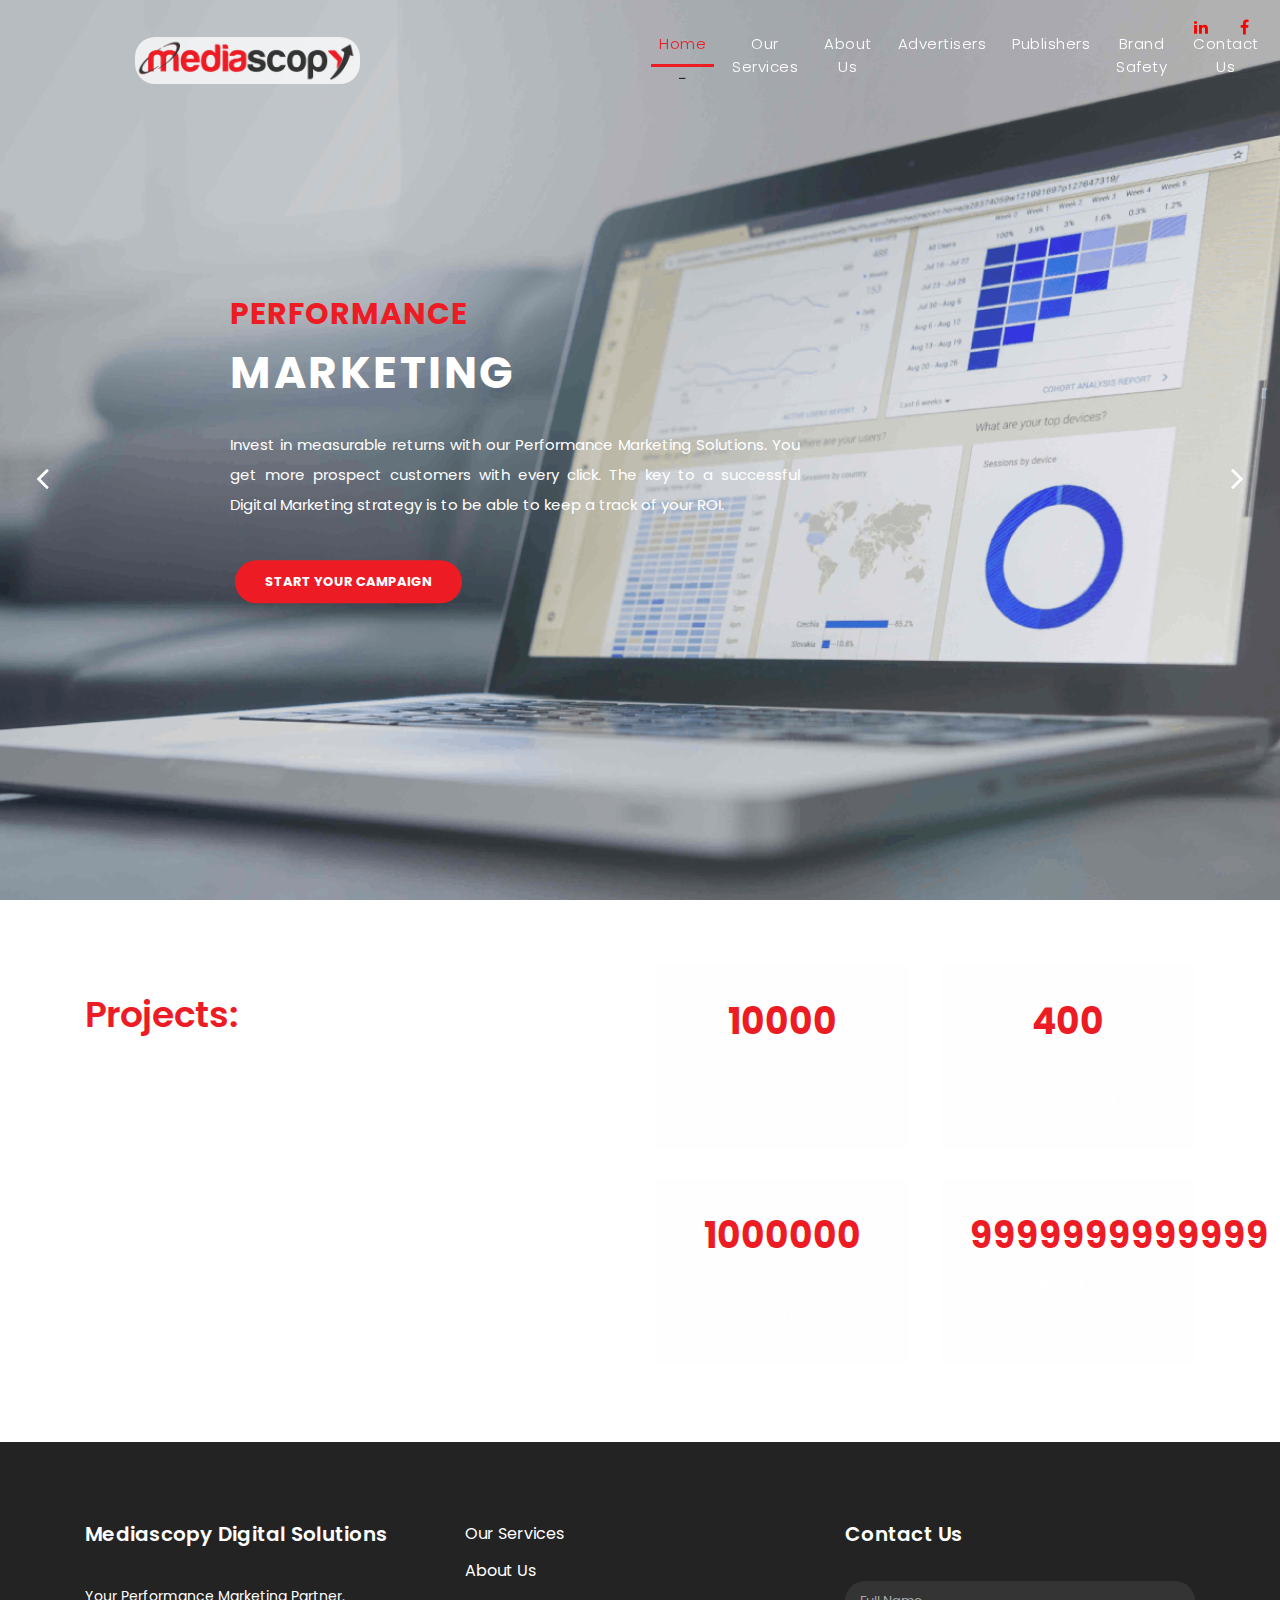
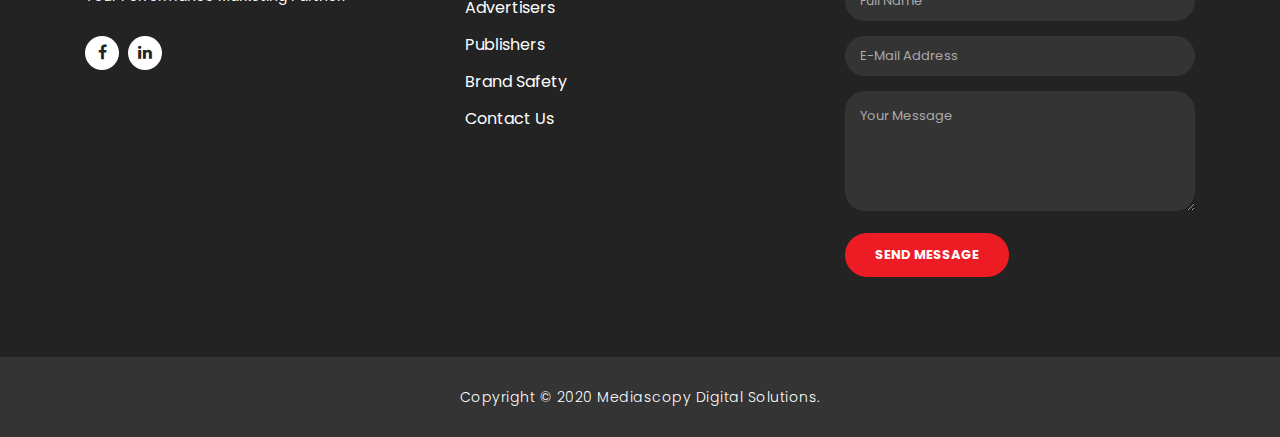
<file: index.html>
<!DOCTYPE html>
<html lang="en">

<head>

  <meta charset="utf-8">
  <meta name="viewport" content="width=device-width, initial-scale=1, shrink-to-fit=no">
  <meta name="description" content="">
  <meta name="author" content="MediaScopy Solutions">
  <link href="https://fonts.googleapis.com/css?family=Poppins:100,200,300,400,500,600,700,800,900&display=swap" rel="stylesheet">

  <title>Mediascopy Digital Solutions</title>

  <!-- Bootstrap core CSS -->
  <link href="vendor/bootstrap/css/bootstrap.min.css" rel="stylesheet">

  <!-- Additional CSS Files -->
  <link rel="stylesheet" href="assets/css/fontawesome.css">
  <link rel="stylesheet" href="assets/css/main.css">
  <link rel="stylesheet" href="assets/css/owl.css">


</head>

<body>

  <!-- ***** Preloader Start ***** -->
  <div id="preloader">
    <div class="jumper">
      <div></div>
      <div></div>
      <div></div>
    </div>
  </div>
  <!-- ***** Preloader End ***** -->

  <!-- Sub Header -->
  <!-- <div class="sub-header hidden" style="background-color:white;">
    <div class="">
      <div class="row">
        <div class="col-md-8 col-xs-12">
          <ul class="left-info" style="padding-left:95px; padding-bottom:95px;">
            <li><a href="#"><i class="fa fa-clock-o"></i>Mon-Fri 09:30-18:30</a></li>
            <li class="new-li"><a>

                <div style="position: relative; left: 0; top: 0;">
                  <img src="assets/images/blank.png" alt="" width="150px" class="blank_" style="padding-top: 7.5px;">
                  <img src="assets/images/logo.png" alt="Not Found" width="220px" class="logo_">
                </div>

              </a></li>
            <li><a href="#"><i class="fa fa-phone"></i>090-080-0760</a></li>
          </ul>
        </div>
        <div class="col-md-4">
          <ul class="right-icons" style="padding-right:95px;">
            <li><a href="#"><i class="fa fa-facebook" style="color:red;"></i></a></li>
            <li><a href="#"><i class="fa fa-twitter" style="color:red;"></i></a></li>
            <li><a href="https://www.linkedin.com/company/mediascopy-digital-solutions/" target="_blank"><i class="fa fa-linkedin" style="color:red;"></i></a></li>
            <li><a href="#"><i class="fa fa-behance" style="color:red;"></i></a></li>
          </ul>
        </div>
      </div>
      <br>
    </div>
  </div> -->

  <!-- Header -->

  <header class="">
    <ul class="right-icons" style="padding-right:15px;">
      <li><a class="nav-link" href="#"><i class="fa fa-facebook" style="color:red;"></i></a></li>
      <!-- <li><a href="#"><i class="fa fa-twitter" style="color:red;"></i></a></li> -->
      <li><a href="https://www.linkedin.com/company/mediascopy-digital-solutions/" target="_blank"><i class="fa fa-linkedin" style="color:red;"></i></a></li>
      <!-- <li><a href="#"><i class="fa fa-behance" style="color:red;"></i></a></li> -->
    </ul>
    <nav class="navbar navbar-expand-lg">
      <div class="" style="padding-left:135px;">
        <a class="navbar-brand" href="index.html">
          <div style="position: relative; left: 0; top: 0;">
            <img src="assets/images/blank.png" alt="" width="225px" class="blank_">
            <img src="assets/images/logo.png" alt="Not Found" width="225px" class="logo_">
          </div>
        </a>
        <button class="navbar-toggler" type="button" data-toggle="collapse" data-target="#navbarResponsive" aria-controls="navbarResponsive" aria-expanded="false" aria-label="Toggle navigation">
          <span class="navbar-toggler-icon"></span>
        </button>
        <div class="collapse navbar-collapse" id="navbarResponsive">
          <ul class="navbar-nav ml-auto">
            <li class="nav-item active">
              <a class="nav-link" href="index.html">Home
                <span class="sr-only">(current)</span>
              </a>
            </li>
            <li class="nav-item">
              <a class="nav-link" href="services.html">Our Services</a>
            </li>
            <li class="nav-item">
              <a class="nav-link" href="about.html">About Us</a>
            </li>
            <li class="nav-item">
              <a class="nav-link" href="advertiser.html">Advertisers</a>
            </li>
            <li class="nav-item">
              <a class="nav-link" href="publisher.html">Publishers</a>
            </li>
            <li class="nav-item">
              <a class="nav-link" href="brand.html">Brand Safety</a>
            </li>
            <li class="nav-item">
              <a class="nav-link" href="contact.html">Contact Us</a>
            </li>
          </ul>
        </div>
      </div>
    </nav>
  </header>

  <!-- Page Content -->
  <!-- Banner Starts Here -->
  <div class="main-banner header-text" id="top">
    <div class="Modern-Slider">
      <!-- Item -->
      <div class="item item-1">
        <div class="img-fill">
          <div class="text-content">
            <h6>Performance</h6>
            <h4>Marketing</h4>
            <p style="text-align:justify;">Invest in measurable returns with our
              Performance Marketing Solutions. You get more prospect
              customers with every click. The key to a successful Digital
              Marketing strategy is to be able to keep a track of your ROI.
            </p>
            <a href="https://mediascopy.com/advertiser/signup.php" class="filled-button" target="_blank">Start Your Campaign</a>
          </div>
        </div>
      </div>
      <!-- // Item -->
      <!-- Item -->
      <div class="item item-2">
        <div class="img-fill">
          <div class="text-content">
            <!-- <h6>Branding</h6> -->
            <h4><span class="first-color">B</span>randing</h4>
            <p style="text-align:justify;">We help in creating Ideas!
              We help build Brands! Build your brand image in the
              Digital Marketplace in a Brand Safe environment. And
              as Amazon founder Jeff Bezos rightly said:
              <strong>“Your brand is what other people say about you when you are not in the room.”</strong>
            </p>
          </div>
        </div>
      </div>
      <!-- // Item -->
      <!-- Item -->
      <div class="item item-3">
        <div class="img-fill">
          <div class="text-content">
            <h6>Email</h6>
            <h4>Marketing</h4>
            <p style="text-align:justify;">Better Reach and Bigger Impact.
              We give you the right audience which give your marketing
              initiative a better reach and a bigger impact. With emails
              landing in the right inbox, it ensures that your brand is
              always in the minds of your prospect giving you a great
              chance of maximizing ROI.</p>
          </div>
        </div>
      </div>
      <!-- // Item -->
      <!-- Item -->
      <div class="item item-4">
        <div class="img-fill">
          <div class="text-content">
            <h6>Mobile</h6>
            <h4>Advertising</h4>
            <p style="text-align:justify;">Not the next big thing but
              the current big thing! Reach your customers on the go
              with Mobile Advertising solutions to give easy access to
              everyone. With ever increasing mobile user base you surely
              cannot miss out on the biggest advertisement platform.</p>
          </div>
        </div>
      </div>
      <!-- // Item -->
      <!-- Item -->
      <div class="item item-5">
        <div class="img-fill">
          <div class="text-content">
            <h6>Search</h6>
            <h4>Engine Marketing</h4>
            <p style="text-align:justify;">Getting your ad on the
              top spot is not just about spending money. A lot of
              analysis and other algorithms combined get you to the
              finish line. With our search engine marketing experts,
              we give you a better chance of topping the Ad Spots.</p>
            <!-- <a href="#" class="filled-button">Create Account</a> -->
            <!-- <a href="#" class="filled-button">Login Account</a> -->
          </div>
        </div>
      </div>
      <!-- // Item -->
      <!-- Item -->
      <div class="item item-6">
        <div class="img-fill">
          <div class="text-content">
            <h6>Social Media &</h6>
            <h4>Influencer Marketing</h4>
            <p style="text-align:justify;">Get you Branding buzzing on Social
              Media with creative advertising on your prospect’s timeline.
              A word from renowned influencers is sure to help in creating
              a buzz and in turn increasing conversions.</p>
            <!-- <a href="#" class="filled-button">Create Account</a> -->
            <!-- <a href="#" class="filled-button">Login Account</a> -->
          </div>
        </div>
      </div>
      <!-- // Item -->
      <!-- Item -->
      <div class="item item-7">
        <div class="img-fill">
          <div class="text-content">
            <h6>Programmatic /</h6>
            <h4>Native Advertising</h4>
            <p style="text-align:justify;">Reach highly specific set of
              audience through Programmatic Ad Buying with the help of
              intelligent and efficient Ad Spot Bidding platforms and
              through Content Based Native Advertising to increase conversions.</p>
            <!-- <a href="#" class="filled-button">Create Account</a> -->
            <!-- <a href="#" class="filled-button">Login Account</a> -->
          </div>
        </div>
      </div>
      <!-- // Item -->
      <!-- Item -->
      <div class="item item-8">
        <div class="img-fill">
          <div class="text-content">
            <h6>Web Development</h6>
            <h4>Creative Design / SEO</h4>
            <p style="text-align:justify;">Is your business not online yet?
              Its better late than never. Get your website done and optimized
              so that you get access to the prospects you never had before.
            </p>
            <!-- <a href="#" class="filled-button">Create Account</a> -->
            <!-- <a href="#" class="filled-button">Login Account</a> -->
          </div>
        </div>
      </div>
      <!-- // Item -->
    </div>
  </div>

  <div class="fun-facts">
    <div class="container">
      <div class="row">
        <div class="col-md-6">
          <div class="left-content">
            <!-- <span>Growth</span> -->
            <h2>Our
              <br><em>Projects:</em>
            </h2>
            <p style="font-size: 20px; font-weight: 350; letter-spacing: 0.25px; text-align: justify;">
              We create Ideas! We believe in creating ideas for the future. With capabilities to execute the idea’s we generate we have successfully delivered millions of prospects and thousands of customers for our renowned client’s.
            </p>
          </div>
        </div>
        <div class="col-md-6 align-self-center">
          <div class="row">
            <div class="col-md-6">
              <div class="count-area-content">
                <div class="count-digit">10000</div>
                <div class="count-title">Work<br>Hours</div>
              </div>
            </div>
            <div class="col-md-6">
              <div class="count-area-content">
                <div class="count-digit">400</div>
                <div class="count-title">Campaigns Executed</div>
              </div>
            </div>
            <div class="col-md-6">
              <div class="count-area-content">
                <div class="count-digit">1000000</div>
                <div class="count-title">+<br>Leads Generated</div>
              </div>
            </div>
            <div class="col-md-6">
              <div class="count-area-content">
                <div class="count-digit1">9999999999999</div>
                <div class="count-title">Ideas<br>Generated</div>
              </div>
            </div>
          </div>
        </div>
      </div>
    </div>
  </div>
  <!-- Banner Ends Here -->
  <br>
  <!-- Footer Starts Here -->
  <footer>
    <div class="container">
      <div class="row">
        <div class="col-md-4 footer-item">
          <h4>Mediascopy Digital Solutions</h4>
          <p style="">Your Performance Marketing Partner.</p>
          <ul class="social-icons">
            <li><a rel="nofollow" href="#" target="_blank"><i class="fa fa-facebook"></i></a></li>
            <li><a href="#" target="_blank"><i class="fa fa-linkedin"></i></a></li>
          </ul>
        </div>
        <!-- <div class="col-md-3 footer-item">
          <h4>Useful Links</h4>
          <ul class="menu-list">
            <li><a href="#">Vivamus ut tellus mi</a></li>
            <li><a href="#">Nulla nec cursus elit</a></li>
            <li><a href="#">Vulputate sed nec</a></li>
            <li><a href="#">Cursus augue hasellus</a></li>
            <li><a href="#">Lacinia ac sapien</a></li>
          </ul>
        </div> -->
        <div class="col-md-4 footer-item">
          <!-- <h4>Pages</h4> -->
          <ul class="menu-list">
            <li><a href="services.html" style="font-size:16px;">Our Services</a></li>
            <li><a href="about.html" style="font-size:16px;">About Us</a></li>
            <li><a href="advertiser.html" style="font-size:16px;">Advertisers</a></li>
            <li><a href="publisher.html" style="font-size:16px;">Publishers</a></li>
            <li><a href="brand.html" style="font-size:16px;">Brand Safety</a></li>
            <li><a href="contact.html" style="font-size:16px;">Contact Us</a>
          </ul>
        </div>
        <div class="col-md-4 footer-item last-item">
          <h4>Contact Us</h4>
          <div class="contact-form">
            <form id="contact footer-contact" action="" method="post">
              <div class="row">
                <div class="col-lg-12 col-md-12 col-sm-12">
                  <fieldset>
                    <input name="name" type="text" class="form-control" id="name" placeholder="Full Name" required="">
                  </fieldset>
                </div>
                <div class="col-lg-12 col-md-12 col-sm-12">
                  <fieldset>
                    <input name="email" type="text" class="form-control" id="email" pattern="[^ @]*@[^ @]*" placeholder="E-Mail Address" required="">
                  </fieldset>
                </div>
                <div class="col-lg-12">
                  <fieldset>
                    <textarea name="message" rows="6" class="form-control" id="message" placeholder="Your Message" required=""></textarea>
                  </fieldset>
                </div>
                <div class="col-lg-12">
                  <fieldset>
                    <button type="submit" id="form-submit" class="filled-button">Send Message</button>
                  </fieldset>
                </div>
              </div>
            </form>
          </div>
        </div>
      </div>
    </div>
  </footer>

  <div class="sub-footer">
    <div class="container">
      <div class="row">
        <div class="col-md-12">
          <p>Copyright &copy; 2020 Mediascopy Digital Solutions.

          </p>
        </div>
      </div>
    </div>
  </div>

  <!-- Bootstrap core JavaScript -->
  <script src="vendor/jquery/jquery.min.js"></script>
  <script src="vendor/bootstrap/js/bootstrap.bundle.min.js"></script>

  <!-- Additional Scripts -->
  <script src="assets/js/custom.js"></script>
  <script src="assets/js/owl.js"></script>
  <script src="assets/js/slick.js"></script>
  <script src="assets/js/accordions.js"></script>

  <script language="text/Javascript">
    cleared[0] = cleared[1] = cleared[2] = 0; //set a cleared flag for each field
    function clearField(t) { //declaring the array outside of the
      if (!cleared[t.id]) { // function makes it static and global
        cleared[t.id] = 1; // you could use true and false, but that's more typing
        t.value = ''; // with more chance of typos
        t.style.color = '#fff';
      }
    }
  </script>

</body>

</html>
</file>
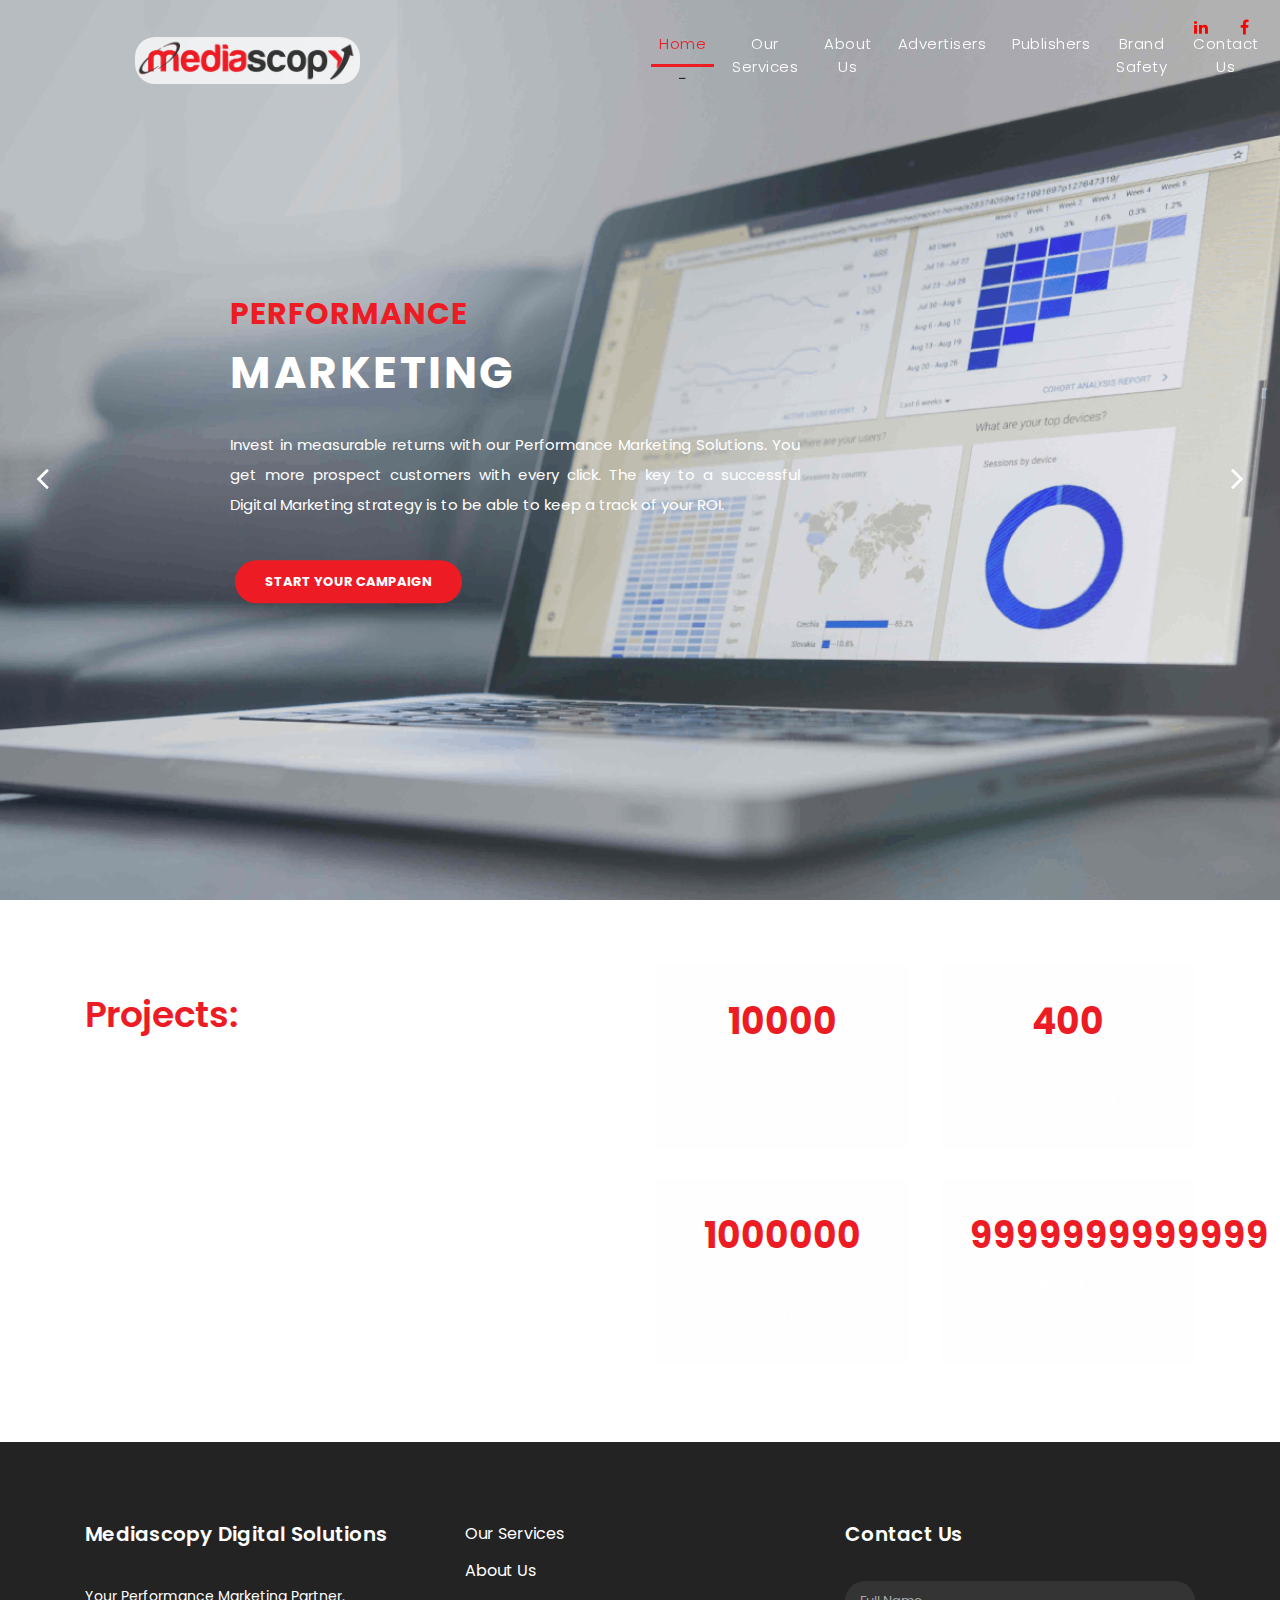
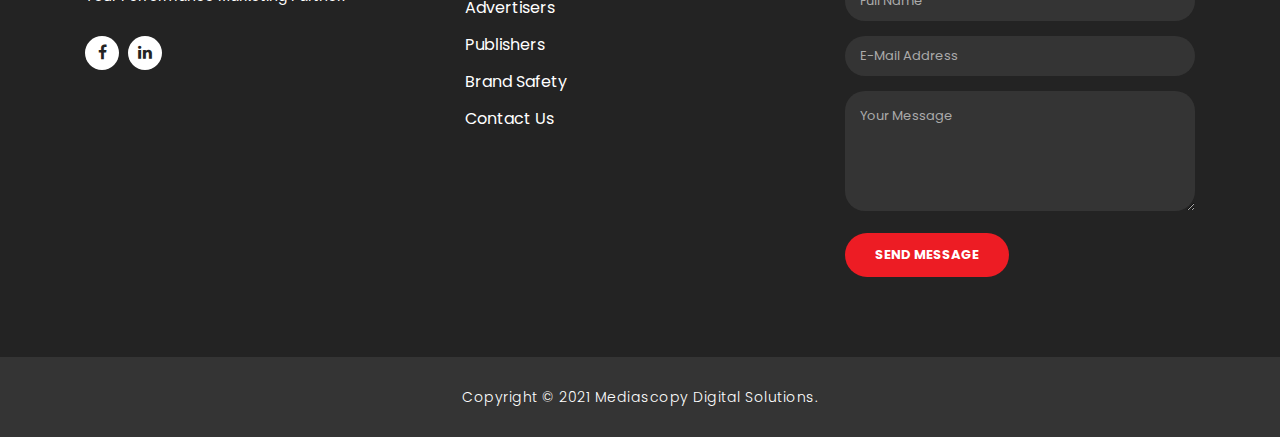
<file: v0.3 (Live 0.1)/index.html>
<!DOCTYPE html>
<html lang="en">

<head>

  <meta charset="utf-8">
  <meta name="viewport" content="width=device-width, initial-scale=1, shrink-to-fit=no">
  <meta name="description" content="">
  <meta name="author" content="MediaScopy Solutions">
  <link href="https://fonts.googleapis.com/css?family=Poppins:100,200,300,400,500,600,700,800,900&display=swap" rel="stylesheet">

  <title>Mediascopy Digital Solutions</title>

  <!-- Bootstrap core CSS -->
  <link href="vendor/bootstrap/css/bootstrap.min.css" rel="stylesheet">

  <!-- Additional CSS Files -->
  <link rel="stylesheet" href="assets/css/fontawesome.css">
  <link rel="stylesheet" href="assets/css/main.css">
  <link rel="stylesheet" href="assets/css/owl.css">


</head>

<body>

  <!-- ***** Preloader Start ***** -->
  <div id="preloader">
    <div class="jumper">
      <div></div>
      <div></div>
      <div></div>
    </div>
  </div>
  <!-- ***** Preloader End ***** -->

  <!-- Sub Header -->
  <!-- <div class="sub-header hidden" style="background-color:white;">
    <div class="">
      <div class="row">
        <div class="col-md-8 col-xs-12">
          <ul class="left-info" style="padding-left:95px; padding-bottom:95px;">
            <li><a href="#"><i class="fa fa-clock-o"></i>Mon-Fri 09:30-18:30</a></li>
            <li class="new-li"><a>

                <div style="position: relative; left: 0; top: 0;">
                  <img src="assets/images/blank.png" alt="" width="150px" class="blank_" style="padding-top: 7.5px;">
                  <img src="assets/images/logo.png" alt="Not Found" width="220px" class="logo_">
                </div>

              </a></li>
            <li><a href="#"><i class="fa fa-phone"></i>090-080-0760</a></li>
          </ul>
        </div>
        <div class="col-md-4">
          <ul class="right-icons" style="padding-right:95px;">
            <li><a href="#"><i class="fa fa-facebook" style="color:red;"></i></a></li>
            <li><a href="#"><i class="fa fa-twitter" style="color:red;"></i></a></li>
            <li><a href="https://www.linkedin.com/company/mediascopy-digital-solutions/" target="_blank"><i class="fa fa-linkedin" style="color:red;"></i></a></li>
            <li><a href="#"><i class="fa fa-behance" style="color:red;"></i></a></li>
          </ul>
        </div>
      </div>
      <br>
    </div>
  </div> -->

  <!-- Header -->

  <header class="">
    <ul class="right-icons" style="padding-right:15px;">
      <li><a class="nav-link" href="https://www.facebook.com/mediascopydigitalsolutions" target="_blank"><i class="fa fa-facebook" style="color:red;"></i></a></li>
      <!-- <li><a href="#"><i class="fa fa-twitter" style="color:red;"></i></a></li> -->
      <li><a href="https://www.linkedin.com/company/mediascopy-digital-solutions/" target="_blank"><i class="fa fa-linkedin" style="color:red;"></i></a></li>
      <!-- <li><a href="#"><i class="fa fa-behance" style="color:red;"></i></a></li> -->
    </ul>
    <nav class="navbar navbar-expand-lg">
      <div class="" style="padding-left:135px;">
        <a class="navbar-brand" href="index.html">
          <div style="position: relative; left: 0; top: 0;">
            <img src="assets/images/blank.png" alt="" width="225px" class="blank_">
            <img src="assets/images/logo.png" alt="Not Found" width="225px" class="logo_">
          </div>
        </a>
        <button class="navbar-toggler" type="button" data-toggle="collapse" data-target="#navbarResponsive" aria-controls="navbarResponsive" aria-expanded="false" aria-label="Toggle navigation">
          <span class="navbar-toggler-icon"></span>
        </button>
        <div class="collapse navbar-collapse" id="navbarResponsive">
          <ul class="navbar-nav ml-auto">
            <li class="nav-item active">
              <a class="nav-link" href="index.html">Home
                <span class="sr-only">(current)</span>
              </a>
            </li>
            <li class="nav-item">
              <a class="nav-link" href="services.html">Our Services</a>
            </li>
            <li class="nav-item">
              <a class="nav-link" href="about.html">About Us</a>
            </li>
            <li class="nav-item">
              <a class="nav-link" href="advertiser.html">Advertisers</a>
            </li>
            <li class="nav-item">
              <a class="nav-link" href="publisher.html">Publishers</a>
            </li>
            <li class="nav-item">
              <a class="nav-link" href="brand.html">Brand Safety</a>
            </li>
            <li class="nav-item">
              <a class="nav-link" href="contact.html">Contact Us</a>
            </li>
          </ul>
        </div>
      </div>
    </nav>
  </header>

  <!-- Page Content -->
  <!-- Banner Starts Here -->
  <div class="main-banner header-text" id="top">
    <div class="Modern-Slider">
      <!-- Item -->
      <div class="item item-1">
        <div class="img-fill">
          <div class="text-content">
            <h6>Performance</h6>
            <h4>Marketing</h4>
            <p style="text-align:justify;">Invest in measurable returns with our
              Performance Marketing Solutions. You get more prospect
              customers with every click. The key to a successful Digital
              Marketing strategy is to be able to keep a track of your ROI.
            </p>
            <a href="https://mediascopy.com/advertiser/signup.php" class="filled-button" target="_blank">Start Your Campaign</a>
          </div>
        </div>
      </div>
      <!-- // Item -->
      <!-- Item -->
      <div class="item item-2">
        <div class="img-fill">
          <div class="text-content">
            <!-- <h6>Branding</h6> -->
            <h4><span class="first-color">B</span>randing</h4>
            <p style="text-align:justify;">We help in creating Ideas!
              We help build Brands! Build your brand image in the
              Digital Marketplace in a Brand Safe environment. And
              as Amazon founder Jeff Bezos rightly said:
              <strong>“Your brand is what other people say about you when you are not in the room.”</strong>
            </p>
          </div>
        </div>
      </div>
      <!-- // Item -->
      <!-- Item -->
      <div class="item item-3">
        <div class="img-fill">
          <div class="text-content">
            <h6>Email</h6>
            <h4>Marketing</h4>
            <p style="text-align:justify;">Better Reach and Bigger Impact.
              We give you the right audience which give your marketing
              initiative a better reach and a bigger impact. With emails
              landing in the right inbox, it ensures that your brand is
              always in the minds of your prospect giving you a great
              chance of maximizing ROI.</p>
          </div>
        </div>
      </div>
      <!-- // Item -->
      <!-- Item -->
      <div class="item item-4">
        <div class="img-fill">
          <div class="text-content">
            <h6>Mobile</h6>
            <h4>Advertising</h4>
            <p style="text-align:justify;">Not the next big thing but
              the current big thing! Reach your customers on the go
              with Mobile Advertising solutions to give easy access to
              everyone. With ever increasing mobile user base you surely
              cannot miss out on the biggest advertisement platform.</p>
          </div>
        </div>
      </div>
      <!-- // Item -->
      <!-- Item -->
      <div class="item item-5">
        <div class="img-fill">
          <div class="text-content">
            <h6>Search</h6>
            <h4>Engine Marketing</h4>
            <p style="text-align:justify;">Getting your ad on the
              top spot is not just about spending money. A lot of
              analysis and other algorithms combined get you to the
              finish line. With our search engine marketing experts,
              we give you a better chance of topping the Ad Spots.</p>
            <!-- <a href="#" class="filled-button">Create Account</a> -->
            <!-- <a href="#" class="filled-button">Login Account</a> -->
          </div>
        </div>
      </div>
      <!-- // Item -->
      <!-- Item -->
      <div class="item item-6">
        <div class="img-fill">
          <div class="text-content">
            <h6>Social Media &</h6>
            <h4>Influencer Marketing</h4>
            <p style="text-align:justify;">Get you Branding buzzing on Social
              Media with creative advertising on your prospect’s timeline.
              A word from renowned influencers is sure to help in creating
              a buzz and in turn increasing conversions.</p>
            <!-- <a href="#" class="filled-button">Create Account</a> -->
            <!-- <a href="#" class="filled-button">Login Account</a> -->
          </div>
        </div>
      </div>
      <!-- // Item -->
      <!-- Item -->
      <div class="item item-7">
        <div class="img-fill">
          <div class="text-content">
            <h6>Programmatic /</h6>
            <h4>Native Advertising</h4>
            <p style="text-align:justify;">Reach highly specific set of
              audience through Programmatic Ad Buying with the help of
              intelligent and efficient Ad Spot Bidding platforms and
              through Content Based Native Advertising to increase conversions.</p>
            <!-- <a href="#" class="filled-button">Create Account</a> -->
            <!-- <a href="#" class="filled-button">Login Account</a> -->
          </div>
        </div>
      </div>
      <!-- // Item -->
      <!-- Item -->
      <div class="item item-8">
        <div class="img-fill">
          <div class="text-content">
            <h6>Web Development</h6>
            <h4>Creative Design / SEO</h4>
            <p style="text-align:justify;">Is your business not online yet?
              Its better late than never. Get your website done and optimized
              so that you get access to the prospects you never had before.
            </p>
            <!-- <a href="#" class="filled-button">Create Account</a> -->
            <!-- <a href="#" class="filled-button">Login Account</a> -->
          </div>
        </div>
      </div>
      <!-- // Item -->
    </div>
  </div>

  <div class="fun-facts">
    <div class="container">
      <div class="row">
        <div class="col-md-6">
          <div class="left-content">
            <!-- <span>Growth</span> -->
            <h2>Our
              <br><em>Projects:</em>
            </h2>
            <p style="font-size: 20px; font-weight: 350; letter-spacing: 0.25px; text-align: justify;">
              We create Ideas! We believe in creating ideas for the future. With capabilities to execute the idea’s we generate we have successfully delivered millions of prospects and thousands of customers for our renowned client’s.
            </p>
          </div>
        </div>
        <div class="col-md-6 align-self-center">
          <div class="row">
            <div class="col-md-6">
              <div class="count-area-content">
                <div class="count-digit">10000</div>
                <div class="count-title">Work<br>Hours</div>
              </div>
            </div>
            <div class="col-md-6">
              <div class="count-area-content">
                <div class="count-digit">400</div>
                <div class="count-title">Campaigns Executed</div>
              </div>
            </div>
            <div class="col-md-6">
              <div class="count-area-content">
                <div class="count-digit">1000000</div>
                <div class="count-title">+<br>Leads Generated</div>
              </div>
            </div>
            <div class="col-md-6">
              <div class="count-area-content">
                <div class="count-digit1">9999999999999</div>
                <div class="count-title">Ideas<br>Generated</div>
              </div>
            </div>
          </div>
        </div>
      </div>
    </div>
  </div>
  <!-- Banner Ends Here -->
  <br>
  <!-- Footer Starts Here -->
  <footer>
    <div class="container">
      <div class="row">
        <div class="col-md-4 footer-item">
          <h4>Mediascopy Digital Solutions</h4>
          <p style="">Your Performance Marketing Partner.</p>
          <ul class="social-icons">
            <li><a rel="nofollow" href="https://www.facebook.com/mediascopydigitalsolutions" target="_blank"><i class="fa fa-facebook"></i></a></li>
            <li><a href="https://www.linkedin.com/company/mediascopy-digital-solutions/" target="_blank"><i class="fa fa-linkedin"></i></a></li>
          </ul>
        </div>
        <!-- <div class="col-md-3 footer-item">
          <h4>Useful Links</h4>
          <ul class="menu-list">
            <li><a href="#">Vivamus ut tellus mi</a></li>
            <li><a href="#">Nulla nec cursus elit</a></li>
            <li><a href="#">Vulputate sed nec</a></li>
            <li><a href="#">Cursus augue hasellus</a></li>
            <li><a href="#">Lacinia ac sapien</a></li>
          </ul>
        </div> -->
        <div class="col-md-4 footer-item">
          <!-- <h4>Pages</h4> -->
          <ul class="menu-list">
            <li><a href="services.html" style="font-size:16px;">Our Services</a></li>
            <li><a href="about.html" style="font-size:16px;">About Us</a></li>
            <li><a href="advertiser.html" style="font-size:16px;">Advertisers</a></li>
            <li><a href="publisher.html" style="font-size:16px;">Publishers</a></li>
            <li><a href="brand.html" style="font-size:16px;">Brand Safety</a></li>
            <li><a href="contact.html" style="font-size:16px;">Contact Us</a>
          </ul>
        </div>
        <div class="col-md-4 footer-item last-item">
          <h4>Contact Us</h4>
          <div class="contact-form">
            <form id="contact footer-contact" action="contact_index.php" method="post">
              <div class="row">
                <div class="col-lg-12 col-md-12 col-sm-12">
                  <fieldset>
                    <input name="name" type="text" class="form-control" id="name" placeholder="Full Name" required="">
                  </fieldset>
                </div>
                <div class="col-lg-12 col-md-12 col-sm-12">
                  <fieldset>
                    <input name="email" type="text" class="form-control" id="email" pattern="[^ @]*@[^ @]*" placeholder="E-Mail Address" required="">
                  </fieldset>
                </div>
                <div class="col-lg-12">
                  <fieldset>
                    <textarea name="message" rows="6" class="form-control" id="message" placeholder="Your Message" required=""></textarea>
                  </fieldset>
                </div>
                <div class="col-lg-12">
                  <fieldset>
                    <button type="submit" id="form-submit" class="filled-button">Send Message</button>
                  </fieldset>
                </div>
              </div>
            </form>
          </div>
        </div>
      </div>
    </div>
  </footer>

  <div class="sub-footer">
    <div class="container">
      <div class="row">
        <div class="col-md-12">
          <p>Copyright &copy; 2021 Mediascopy Digital Solutions.

          </p>
        </div>
      </div>
    </div>
  </div>

  <!-- Bootstrap core JavaScript -->
  <script src="vendor/jquery/jquery.min.js"></script>
  <script src="vendor/bootstrap/js/bootstrap.bundle.min.js"></script>

  <!-- Additional Scripts -->
  <script src="assets/js/custom.js"></script>
  <script src="assets/js/owl.js"></script>
  <script src="assets/js/slick.js"></script>
  <script src="assets/js/accordions.js"></script>

  <script language="text/Javascript">
    cleared[0] = cleared[1] = cleared[2] = 0; //set a cleared flag for each field
    function clearField(t) { //declaring the array outside of the
      if (!cleared[t.id]) { // function makes it static and global
        cleared[t.id] = 1; // you could use true and false, but that's more typing
        t.value = ''; // with more chance of typos
        t.style.color = '#fff';
      }
    }
  </script>

</body>

</html>
</file>
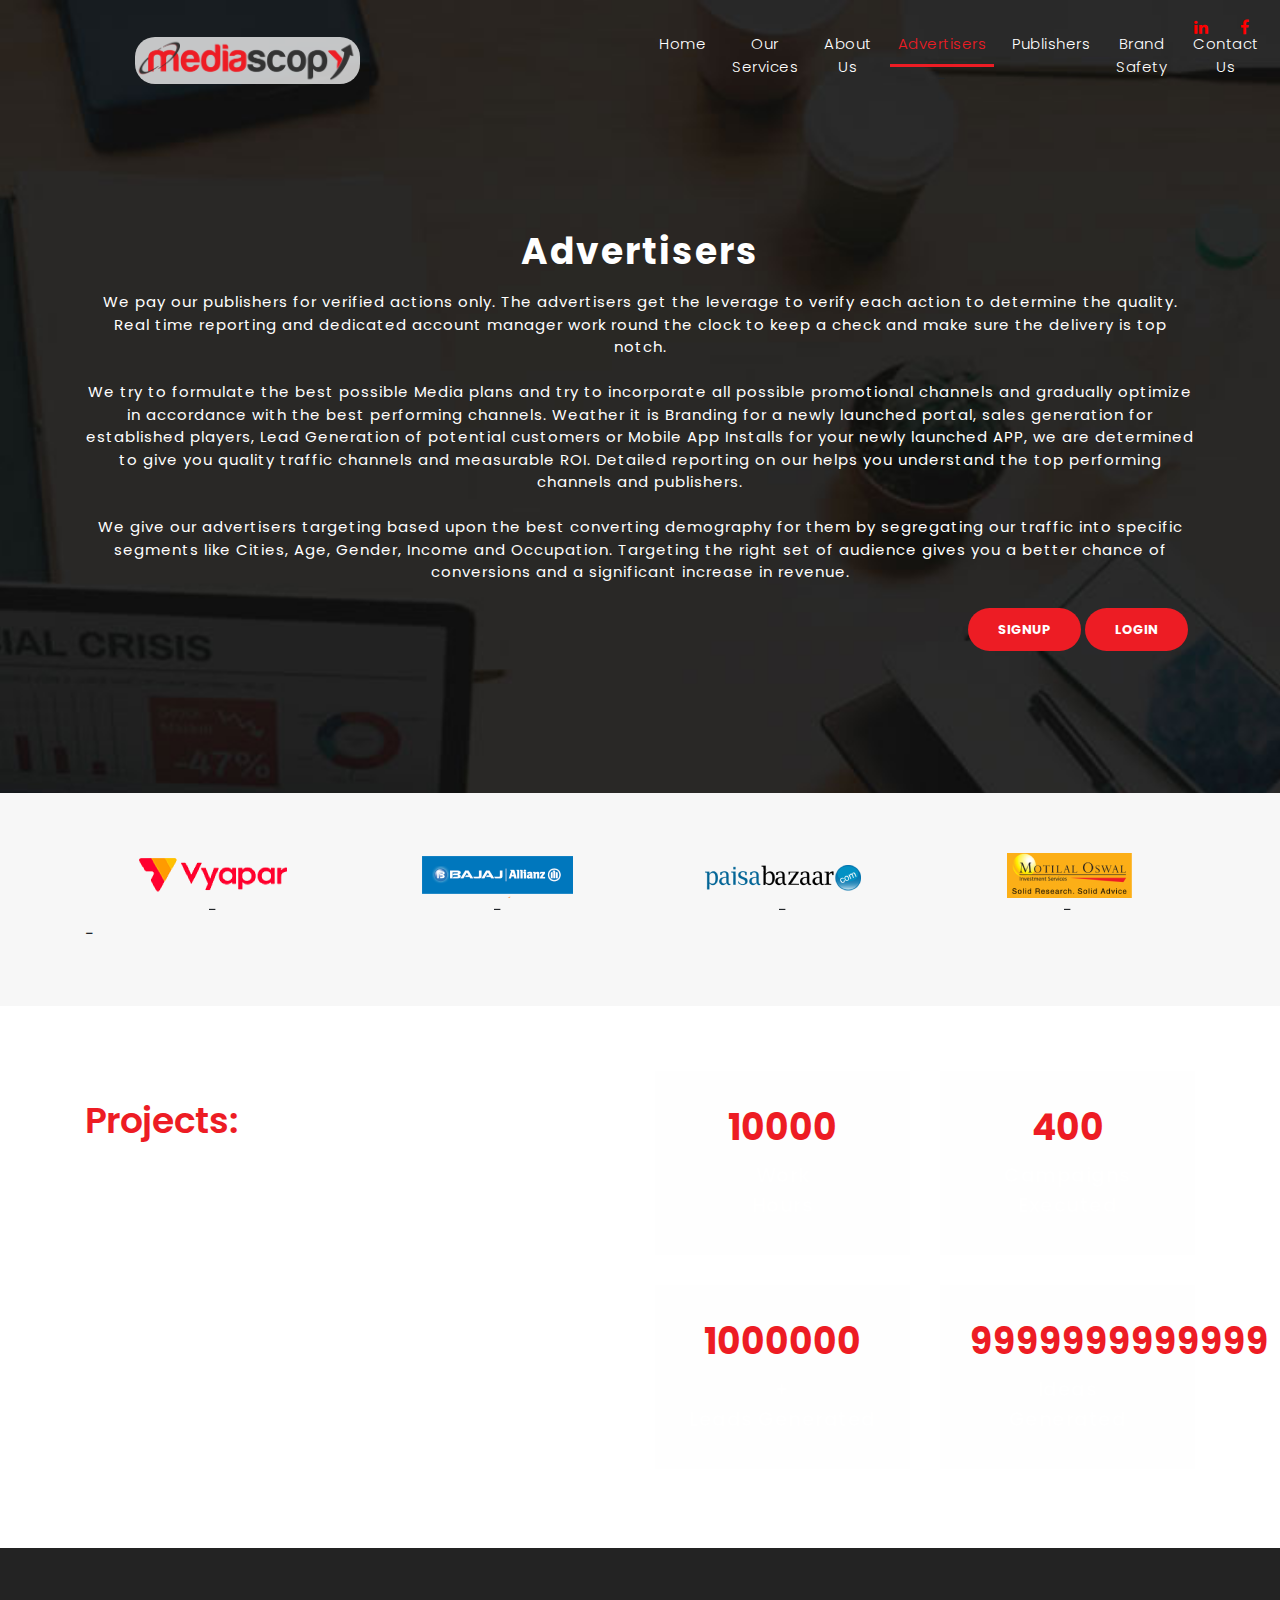
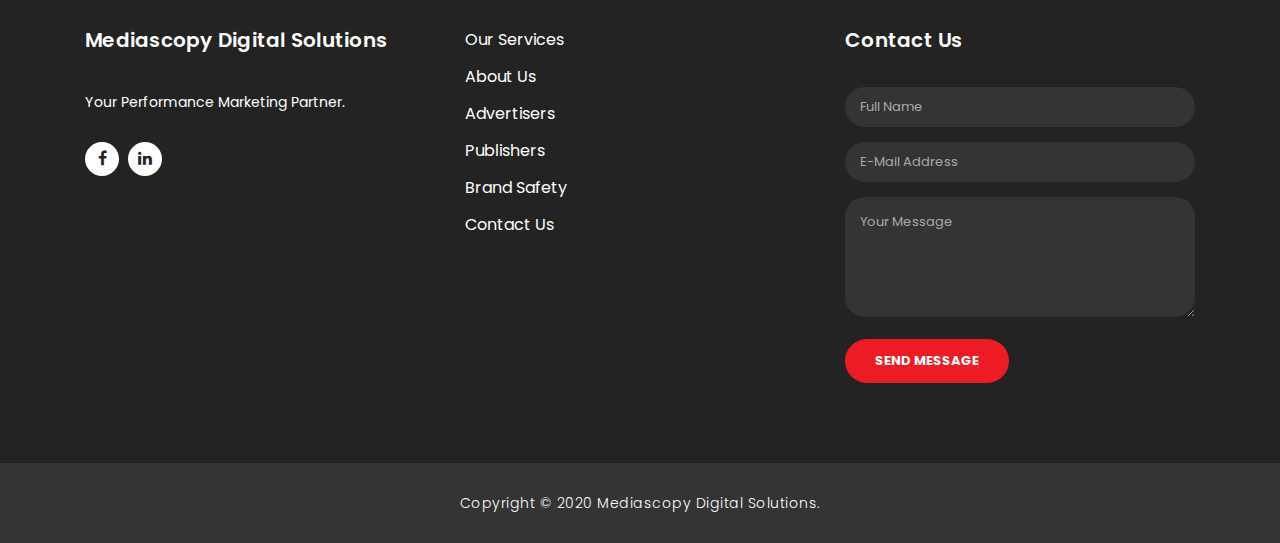
<file: advertiser.html>
<!DOCTYPE html>
<html lang="en">

<head>

  <meta charset="utf-8">
  <meta name="viewport" content="width=device-width, initial-scale=1, shrink-to-fit=no">
  <meta name="description" content="">
  <meta name="author" content="TemplateMo">
  <link href="https://fonts.googleapis.com/css?family=Poppins:100,200,300,400,500,600,700,800,900&display=swap" rel="stylesheet">

  <title>MediaScopy - Advertiser</title>

  <!-- Bootstrap core CSS -->
  <link href="vendor/bootstrap/css/bootstrap.min.css" rel="stylesheet">

  <!-- Additional CSS Files -->
  <link rel="stylesheet" href="assets/css/fontawesome.css">
  <link rel="stylesheet" href="assets/css/main.css">
  <link rel="stylesheet" href="assets/css/owl.css">
  <!--

Finance Business TemplateMo

https://templatemo.com/tm-545-finance-business

-->
</head>

<body>

  <!-- ***** Preloader Start ***** -->
  <div id="preloader">
    <div class="jumper">
      <div></div>
      <div></div>
      <div></div>
    </div>
  </div>
  <!-- ***** Preloader End ***** -->

  <!-- Header -->
  <header class="">
    <ul class="right-icons" style="padding-right:15px;">
      <li><a href="#"><i class="fa fa-facebook" style="color:red;"></i></a></li>
      <!-- <li><a href="#"><i class="fa fa-twitter" style="color:red;"></i></a></li> -->
      <li><a href="https://www.linkedin.com/company/mediascopy-digital-solutions/" target="_blank"><i class="fa fa-linkedin" style="color:red;"></i></a></li>
      <!-- <li><a href="#"><i class="fa fa-behance" style="color:red;"></i></a></li> -->
    </ul>
    <nav class="navbar navbar-expand-lg">
      <div class="" style="padding-left:135px;">
        <a class="navbar-brand" href="index.html">
          <div style="position: relative; left: 0; top: 0;">
            <img src="assets/images/blank.png" alt="" width="225px" class="blank_">
            <img src="assets/images/logo.png" alt="Not Found" width="225px" class="logo_">
          </div>
        </a>
        <button class="navbar-toggler" type="button" data-toggle="collapse" data-target="#navbarResponsive" aria-controls="navbarResponsive" aria-expanded="false" aria-label="Toggle navigation">
          <span class="navbar-toggler-icon"></span>
        </button>
        <div class="collapse navbar-collapse" id="navbarResponsive">
          <ul class="navbar-nav ml-auto">
            <li class="nav-item">
              <a class="nav-link" href="index.html">Home
                <span class="sr-only">(current)</span>
              </a>
            </li>
            <li class="nav-item">
              <a class="nav-link" href="services.html">Our Services</a>
            </li>
            <li class="nav-item">
              <a class="nav-link" href="about.html">About Us</a>
            </li>
            <li class="nav-item active">
              <a class="nav-link" href="advertiser.html">Advertisers</a>
            </li>
            <li class="nav-item">
              <a class="nav-link" href="publisher.html">Publishers</a>
            </li>
            <li class="nav-item">
              <a class="nav-link" href="brand.html">Brand Safety</a>
            </li>
            <li class="nav-item">
              <a class="nav-link" href="contact.html">Contact Us</a>
            </li>
          </ul>
        </div>
      </div>
    </nav>
  </header>

  <!-- Page Content -->
  <div class="page-heading header-text">
    <div class="container">
      <div class="row">

        <div class="col-md-12">
          <!-- <a href="#" class="filled-button right-corner-1">Signup</a>
          <a href="#" class="filled-button right-corner-2">Login</a> -->

          <h1>Advertisers</h1>
          <span style="text-align:center;">We pay our publishers for verified actions only.
            The advertisers get the leverage to verify each action to determine the quality.
            Real time reporting and dedicated account manager work round the clock to keep a
            check and make sure the delivery is top notch.
            <br><br>
            We try to formulate the best possible Media plans and try to incorporate all
            possible promotional channels and gradually optimize in accordance with the best
            performing channels. Weather it is Branding for a newly launched portal, sales
            generation for established players, Lead Generation of potential customers or
            Mobile App Installs for your newly launched APP, we are determined to give you
            quality traffic channels and measurable ROI. Detailed reporting on our helps you
            understand the top performing channels and publishers.
            <br><br>
            We give our advertisers targeting based upon the best converting demography for them
            by segregating our traffic into specific segments like Cities, Age, Gender, Income
            and Occupation. Targeting the right set of audience gives you a better chance of
            conversions and a significant increase in revenue.
          </span>
          <br>
          <a style="" href="https://www.mediascopy.com/advertiser/signup.php" target="_blank" class="filled-button adv-button">Signup</a>
          <a href="https://www.mediascopy.com/advertiser/" target="_blank" class="filled-button adv-button-2">Login</a>
        </div>
      </div>
    </div>
  </div>

  <div class="partners contact-partners">
    <div class="container">
      <div class="row">
        <div class="col-md-12">
          <div class="owl-partners owl-carousel">
            <div class="partner-item">
              <img src="assets/images/clients/1.png" alt="">
            </div>
            <div class="partner-item">
              <img src="assets/images/clients/2.png" alt="">
            </div>
            <div class="partner-item">
              <img src="assets/images/clients/3.png" alt="">
            </div>
            <div class="partner-item">
              <img src="assets/images/clients/4.png" alt="">
            </div>
            <div class="partner-item">
              <img src="assets/images/clients/5.png" alt="">
            </div>
            <div class="partner-item">
              <img src="assets/images/clients/6.png" alt="">
            </div>
            <div class="partner-item">
              <img src="assets/images/clients/7.png" alt="">
            </div>
            <div class="partner-item">
              <img src="assets/images/clients/8.png" alt="">
            </div>
            <div class="partner-item">
              <img src="assets/images/clients/9.png" alt="">
            </div>
            <div class="partner-item">
              <img src="assets/images/clients/10.png" alt="">
            </div>
          </div>
        </div>
      </div>
    </div>
  </div>

  <!-- Counter starts -->
  <div class="fun-facts">
    <div class="container">
      <div class="row">
        <div class="col-md-6">
          <div class="left-content">
            <!-- <span>Growth</span> -->
            <h2>Our
              <br><em>Projects:</em>
            </h2>
            <p style="font-size: 20px; font-weight: 350; letter-spacing: 0.25px; text-align: justify;">
              We create Ideas! We believe in creating ideas for the future. With capabilities to execute the idea’s we generate we have successfully delivered millions of prospects and thousands of customers for our renowned client’s.
            </p>
          </div>
        </div>
        <div class="col-md-6 align-self-center">
          <div class="row">
            <div class="col-md-6">
              <div class="count-area-content">
                <div class="count-digit">10000</div>
                <div class="count-title">Work<br>Hours</div>
              </div>
            </div>
            <div class="col-md-6">
              <div class="count-area-content">
                <div class="count-digit">400</div>
                <div class="count-title">Campaigns Executed</div>
              </div>
            </div>
            <div class="col-md-6">
              <div class="count-area-content">
                <div class="count-digit">1000000</div>
                <div class="count-title">+<br>Leads Generated</div>
              </div>
            </div>
            <div class="col-md-6">
              <div class="count-area-content">
                <div class="count-digit1">9999999999999</div>
                <div class="count-title">Ideas<br>Generated</div>
              </div>
            </div>
          </div>
        </div>
      </div>
    </div>
  </div>

  <!-- Counters Ends -->
  <br>

  <!-- Footer Starts Here -->
  <footer>
    <div class="container">
      <div class="row">
        <div class="col-md-4 footer-item">
          <h4>Mediascopy Digital Solutions</h4>
          <p style="">Your Performance Marketing Partner.</p>
          <ul class="social-icons">
            <li><a rel="nofollow" href="#" target="_blank"><i class="fa fa-facebook"></i></a></li>
            <li><a href="#" target="_blank"><i class="fa fa-linkedin"></i></a></li>
          </ul>
        </div>
        <!-- <div class="col-md-3 footer-item">
          <h4>Useful Links</h4>
          <ul class="menu-list">
            <li><a href="#">Vivamus ut tellus mi</a></li>
            <li><a href="#">Nulla nec cursus elit</a></li>
            <li><a href="#">Vulputate sed nec</a></li>
            <li><a href="#">Cursus augue hasellus</a></li>
            <li><a href="#">Lacinia ac sapien</a></li>
          </ul>
        </div> -->
        <div class="col-md-4 footer-item">
          <!-- <h4>Pages</h4> -->
          <ul class="menu-list">
            <li><a href="services.html" style="font-size:16px;">Our Services</a></li>
            <li><a href="about.html" style="font-size:16px;">About Us</a></li>
            <li><a href="advertiser.html" style="font-size:16px;">Advertisers</a></li>
            <li><a href="publisher.html" style="font-size:16px;">Publishers</a></li>
            <li><a href="brand.html" style="font-size:16px;">Brand Safety</a></li>
            <li><a href="contact.html" style="font-size:16px;">Contact Us</a>
          </ul>
        </div>
        <div class="col-md-4 footer-item last-item">
          <h4>Contact Us</h4>
          <div class="contact-form">
            <form id="contact footer-contact" action="" method="post">
              <div class="row">
                <div class="col-lg-12 col-md-12 col-sm-12">
                  <fieldset>
                    <input name="name" type="text" class="form-control" id="name" placeholder="Full Name" required="">
                  </fieldset>
                </div>
                <div class="col-lg-12 col-md-12 col-sm-12">
                  <fieldset>
                    <input name="email" type="text" class="form-control" id="email" pattern="[^ @]*@[^ @]*" placeholder="E-Mail Address" required="">
                  </fieldset>
                </div>
                <div class="col-lg-12">
                  <fieldset>
                    <textarea name="message" rows="6" class="form-control" id="message" placeholder="Your Message" required=""></textarea>
                  </fieldset>
                </div>
                <div class="col-lg-12">
                  <fieldset>
                    <button type="submit" id="form-submit" class="filled-button">Send Message</button>
                  </fieldset>
                </div>
              </div>
            </form>
          </div>
        </div>
      </div>
    </div>
  </footer>

  <div class="sub-footer">
    <div class="container">
      <div class="row">
        <div class="col-md-12">
          <p>Copyright &copy; 2020 Mediascopy Digital Solutions.

          </p>
        </div>
      </div>
    </div>
  </div>

  <!-- Bootstrap core JavaScript -->
  <script src="vendor/jquery/jquery.min.js"></script>
  <script src="vendor/bootstrap/js/bootstrap.bundle.min.js"></script>

  <!-- Additional Scripts -->
  <script src="assets/js/custom.js"></script>
  <script src="assets/js/owl.js"></script>
  <script src="assets/js/slick.js"></script>
  <script src="assets/js/accordions.js"></script>

  <script language="text/Javascript">
    cleared[0] = cleared[1] = cleared[2] = 0; //set a cleared flag for each field
    function clearField(t) { //declaring the array outside of the
      if (!cleared[t.id]) { // function makes it static and global
        cleared[t.id] = 1; // you could use true and false, but that's more typing
        t.value = ''; // with more chance of typos
        t.style.color = '#fff';
      }
    }
  </script>

</body>

</html>
</file>
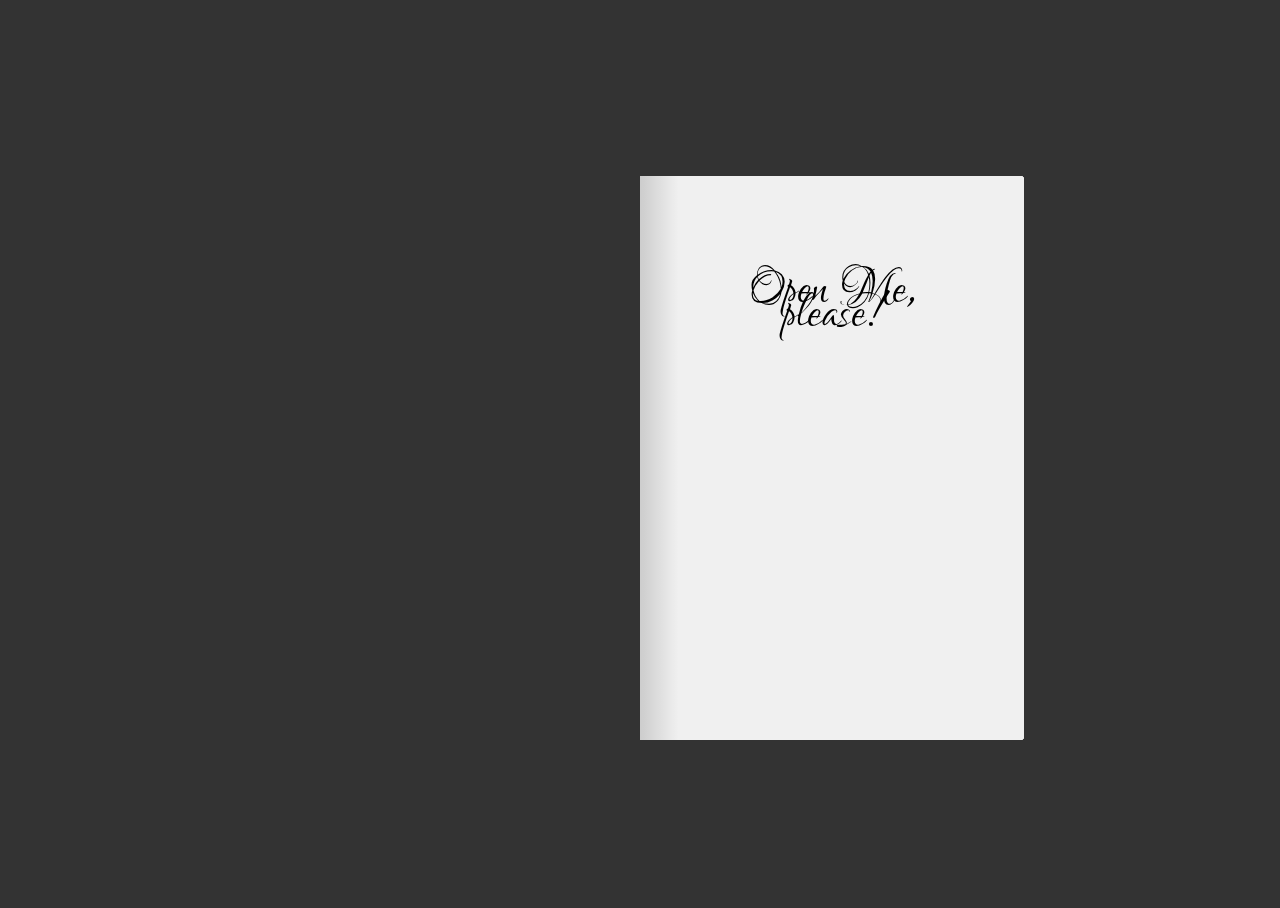
<file: book.html>
<!DOCTYPE html>
<html lang="en" dir="ltr">

<head>
  <meta charset="utf-8">
  <title></title>
  <link href="https://fonts.googleapis.com/css?family=Lovers+Quarrel" rel="stylesheet">

  <style media="screen">
    .book {
      transition: opacity 0.4s 0.2s;
    }

    p {
      margin-top: 8vw;
      text-align: center;
      font-size: 5vw;
      color: #000000;
    }

    .page {
      width: 30vw;
      height: 44vw;
      background-color: #111111;
      float: left;
      margin-bottom: 0.5em;
      background: left top no-repeat;
      background-size: cover;
    }

    .page:nth-child(even) {
      clear: both;
    }

    .book {
      perspective: 250vw;
    }

    .book .pages {
      width: 60vw;
      height: 44vw;
      position: relative;
      transform-style: preserve-3d;
      backface-visibility: hidden;
      border-radius: 4px;
      /*box-shadow: 0 0 0 1px #e3dfd8;*/
    }

    .book .page {
      float: none;
      clear: none;
      margin: 0;
      position: absolute;
      top: 0;
      width: 30vw;
      height: 44vw;
      transform-origin: 0 0;
      transition: transform 1.4s;
      backface-visibility: hidden;
      transform-style: preserve-3d;
      cursor: pointer;
      user-select: none;
      background-color: #f0f0f0;
    }

    @media screen and (max-width:700px) {
      .book .pages {
        width: 90vw;
        height: 100vw;
        position: relative;
        transform-style: preserve-3d;
        backface-visibility: hidden;
        border-radius: 4px;
        /*box-shadow: 0 0 0 1px #e3dfd8;*/
      }

      .book .page {
        float: none;
        clear: none;
        margin: 0;
        position: absolute;
        top: 0;
        width: 45vw;
        height: 100vw;
        transform-origin: 0 0;
        transition: transform 1.4s;
        backface-visibility: hidden;
        transform-style: preserve-3d;
        cursor: pointer;
        user-select: none;
        background-color: #f0f0f0;
      }
    }

    @media screen and (max-width:500px) {
      .book .pages {
        width: 90vw;
        height: 100vw;
        position: relative;
        transform-style: preserve-3d;
        backface-visibility: hidden;
        border-radius: 4px;
        /*box-shadow: 0 0 0 1px #e3dfd8;*/
      }

      .book .page {
        float: none;
        clear: none;
        margin: 0;
        position: absolute;
        top: 0;
        width: 45vw;
        height: 100vw;
        transform-origin: 0 0;
        transition: transform 1.4s;
        backface-visibility: hidden;
        transform-style: preserve-3d;
        cursor: pointer;
        user-select: none;
        background-color: #f0f0f0;
      }
    }

    .book .page:before {
      content: '';
      position: absolute;
      top: 0;
      bottom: 0;
      left: 0;
      right: 0;
      background: rgba(0, 0, 0, 0);
      transition: background 0.7s;
      z-index: 2;
    }

    .book .page:nth-child(odd) {
      pointer-events: all;
      transform: rotateY(0deg);
      right: 0;
      border-radius: 0 4px 4px 0;
      background-image: linear-gradient(to right, rgba(0, 0, 0, .15) 0%, rgba(0, 0, 0, 0) 10%);
    }

    .book .page:nth-child(odd):hover {
      transform: rotateY(-15deg);
    }

    .book .page:nth-child(odd):hover:before {
      background: rgba(0, 0, 0, 0.03);
    }

    .book .page:nth-child(odd):before {
      background: rgba(0, 0, 0, 0);
    }

    .book .page:nth-child(even) {
      pointer-events: none;
      transform: rotateY(180deg);
      transform-origin: 100% 0;
      left: 0;
      border-radius: 4px 0 0 4px;
      border-color: black;
      background-image: linear-gradient(to left, rgba(0, 0, 0, .12) 0%, rgba(0, 0, 0, 0) 10%);
    }

    .book .page:nth-child(even):before {
      background: rgba(0, 0, 0, 0.2);
    }

    .book .page.grabbing {
      transition: none;
    }

    .book .page.flipped:nth-child(odd) {
      pointer-events: none;
      transform: rotateY(-180deg);
    }

    .book .page.flipped:nth-child(odd):before {
      background: rgba(0, 0, 0, 0.2);
    }

    .book .page.flipped:nth-child(even) {
      pointer-events: all;
      transform: rotateY(0deg);
    }

    .book .page.flipped:nth-child(even):hover {
      transform: rotateY(15deg);
    }

    .book .page.flipped:nth-child(even):hover:before {
      background: rgba(0, 0, 0, 0.03);
    }

    .book .page.flipped:nth-child(even):before {
      background: rgba(0, 0, 0, 0);
    }

    *,
    * :before,
    *:after {
      box-sizing: border-box;
    }

    html,
    body {
      font-family: 'Lovers Quarrel', cursive;
      background: #333;
      -webkit-tap-highlight-color: rgba(0, 0, 0, 0);
    }

    html {
      height: 100%;
    }

    body {
      min-height: 100%;
      display: flex;
      justify-content: center;
      align-items: center;
      padding: 2em 0;
      line-height: 1.5em;
    }

    .page:nth-child(odd) {
      background-position: right top;
    }
  </style>
</head>

<body>
  <div class="book">
    <div id="pages" class="pages">
      <div class="page">
        <p>Open Me, <br>please!</p>
      </div>
      <div class="page"></div>
      <div class="page">
        <p>Hello there!</p>
      </div>
      <div class="page">
        <p>1</p>
      </div>
      <div class="page">
        <p>2</p>
      </div>
      <div class="page">
        <p>3</p>
      </div>
      <div class="page">
        <p>4</p>
      </div>
      <div class="page">
        <p>5</p>
      </div>
      <div class="page">
        <p>6</p>
      </div>
      <!-- <div class="page"></div>
      <div class="page"></div>
      <div class="page"></div>
      <div class="page"></div>
      <div class="page"></div>
      <div class="page"></div>
      <div class="page"></div>
      <div class="page"></div>
      <div class="page"></div>
      <div class="page"></div>
      <div class="page"></div>
      <div class="page"></div>
      <div class="page"></div>
      <div class="page"></div>
      <div class="page"></div>
      <div class="page"></div>
      <div class="page"></div>
      <div class="page"></div>
      <div class="page"></div>
      <div class="page"></div>
      <div class="page"></div>
      <div class="page"></div> -->
      <div class="page"></div>
      <div class="page"></div>
    </div>
  </div>
</body>
<script type="text/javascript">
  var pages = document.getElementsByClassName('page');
  for (var i = 0; i < pages.length; i++) {
    var page = pages[i];
    if (i % 2 === 0) {
      page.style.zIndex = (pages.length - i);
    }
  }

  document.addEventListener('DOMContentLoaded', function() {
    for (var i = 0; i < pages.length; i++) {
      //Or var page = pages[i];
      pages[i].pageNum = i + 1;
      pages[i].onclick = function() {
        if (this.pageNum % 2 === 0) {
          this.classList.remove('flipped');
          this.previousElementSibling.classList.remove('flipped');
        } else {
          this.classList.add('flipped');
          this.nextElementSibling.classList.add('flipped');
        }
      }
    }
  })
</script>

</html>
</file>
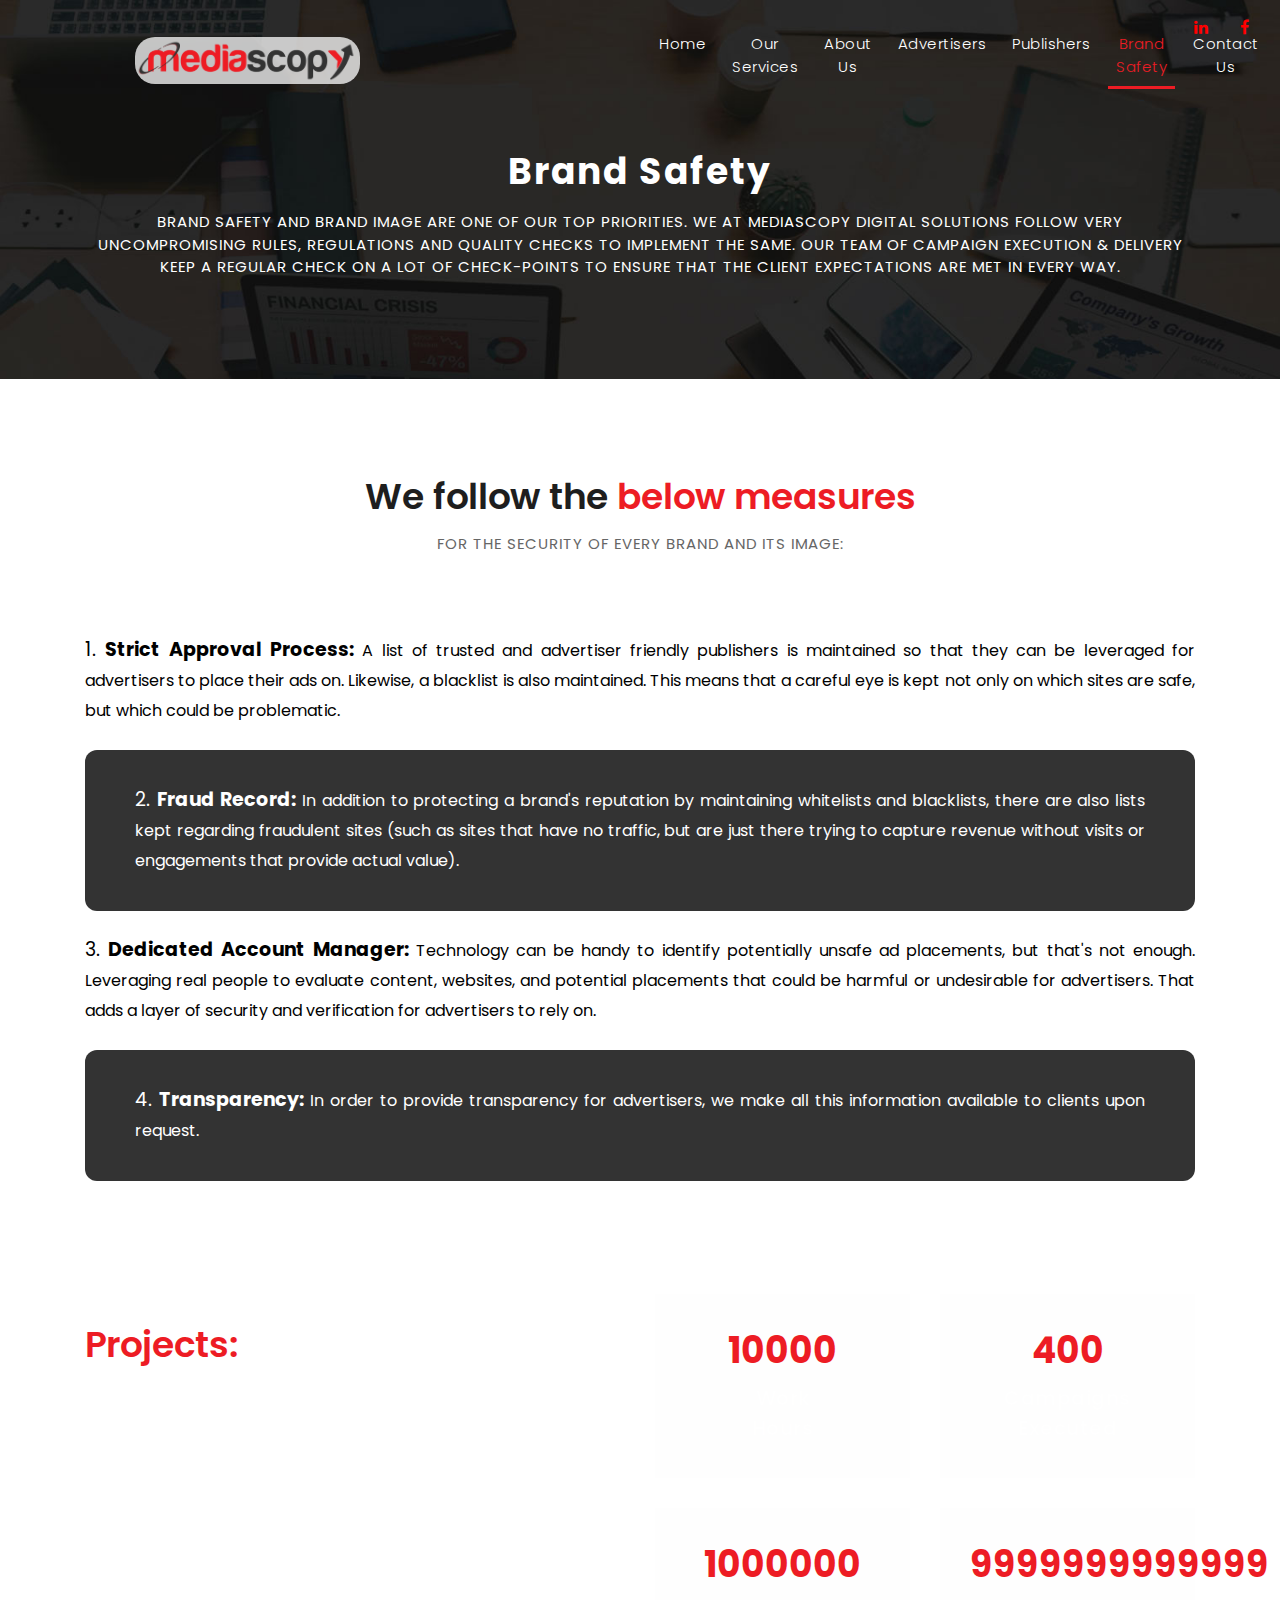
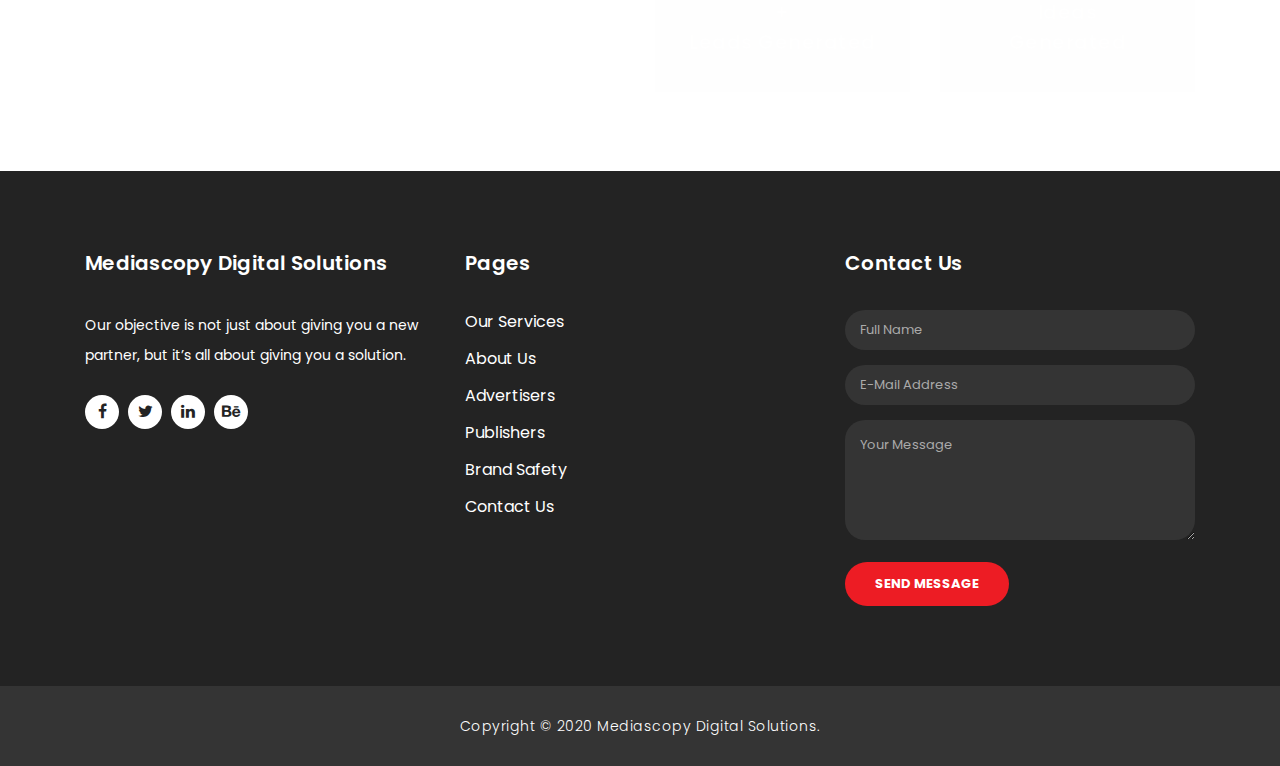
<file: brand.html>
<!DOCTYPE html>
<html lang="en">

<head>

  <meta charset="utf-8">
  <meta name="viewport" content="width=device-width, initial-scale=1, shrink-to-fit=no">
  <meta name="description" content="">
  <meta name="author" content="TemplateMo">
  <link href="https://fonts.googleapis.com/css?family=Poppins:100,200,300,400,500,600,700,800,900&display=swap" rel="stylesheet">

  <title>MediaScopy - Brand Safety</title>

  <!-- Bootstrap core CSS -->
  <link href="vendor/bootstrap/css/bootstrap.min.css" rel="stylesheet">

  <!-- Additional CSS Files -->
  <link rel="stylesheet" href="assets/css/fontawesome.css">
  <link rel="stylesheet" href="assets/css/main.css">
  <link rel="stylesheet" href="assets/css/owl.css">

</head>

<body>

  <!-- ***** Preloader Start ***** -->
  <div id="preloader">
    <div class="jumper">
      <div></div>
      <div></div>
      <div></div>
    </div>
  </div>
  <!-- ***** Preloader End ***** -->

  <!-- Header -->
  <header class="">
    <ul class="right-icons" style="padding-right:15px;">
      <li><a href="#"><i class="fa fa-facebook" style="color:red;"></i></a></li>
      <!-- <li><a href="#"><i class="fa fa-twitter" style="color:red;"></i></a></li> -->
      <li><a href="https://www.linkedin.com/company/mediascopy-digital-solutions/" target="_blank"><i class="fa fa-linkedin" style="color:red;"></i></a></li>
      <!-- <li><a href="#"><i class="fa fa-behance" style="color:red;"></i></a></li> -->
    </ul>
    <nav class="navbar navbar-expand-lg">
      <div class="" style="padding-left:135px;">
        <a class="navbar-brand" href="index.html">
          <div style="position: relative; left: 0; top: 0;">
            <img src="assets/images/blank.png" alt="" width="225px" class="blank_">
            <img src="assets/images/logo.png" alt="Not Found" width="225px" class="logo_">
          </div>
        </a>
        <button class="navbar-toggler" type="button" data-toggle="collapse" data-target="#navbarResponsive" aria-controls="navbarResponsive" aria-expanded="false" aria-label="Toggle navigation">
          <span class="navbar-toggler-icon"></span>
        </button>
        <div class="collapse navbar-collapse" id="navbarResponsive">
          <ul class="navbar-nav ml-auto">
            <li class="nav-item">
              <a class="nav-link" href="index.html">Home
                <span class="sr-only">(current)</span>
              </a>
            </li>
            <li class="nav-item">
              <a class="nav-link" href="services.html">Our Services</a>
            </li>
            <li class="nav-item">
              <a class="nav-link" href="about.html">About Us</a>
            </li>
            <li class="nav-item">
              <a class="nav-link" href="advertiser.html">Advertisers</a>
            </li>
            <li class="nav-item">
              <a class="nav-link" href="publisher.html">Publishers</a>
            </li>
            <li class="nav-item active">
              <a class="nav-link" href="brand.html">Brand Safety</a>
            </li>
            <li class="nav-item">
              <a class="nav-link" href="contact.html">Contact Us</a>
            </li>
          </ul>
        </div>
      </div>
    </nav>
  </header>

  <!-- Page Content -->
  <div class="page-heading-1 header-text">
    <div class="container">
      <div class="row">
        <div class="col-md-12">
          <h1>Brand Safety</h1>
          <span style="text-align:center;">Brand Safety and Brand Image are one of our top priorities.
            We at Mediascopy Digital Solutions follow very uncompromising rules,
            regulations and quality checks to implement the same. Our team of Campaign
            execution & Delivery keep a regular check on a lot of check-points to ensure
            that the client expectations are met in every way.</span>
        </div>
      </div>
    </div>
  </div>
  <!--  -->
  <!--  -->
  <div class="container hidden">
    <div class="section-heading">
      <h2>We follow the <em>below measures</em></h2>
      <span>for the security of every brand and its image:</span>
    </div>
    <div>

      <p style="color:black; text-align:justify;"><span style="font-size:19px;">1. </span><strong style="font-size:19px;">Strict Approval Process: </strong>
        <span style="font-size: 16px;">A list of trusted and advertiser friendly publishers is maintained so
          that they can be leveraged for advertisers to place their ads on. Likewise,
          a blacklist is also maintained. This means that a careful eye is kept not
          only on which sites are safe, but which could be problematic.</span>
      </p>

      <br>

      <p style="color:black; text-align:justify;"><span style="font-size:19px;">2. </span><strong style="font-size:19px;">Fraud Record:</strong>
        <span style="font-size: 16px;">In addition to protecting a brand's reputation by maintaining whitelists
          and blacklists, there are also lists kept regarding fraudulent sites
          (such as sites that have no traffic, but are just there trying to capture
          revenue without visits or engagements that provide actual value).</span>
      </p>

      <br>

      <p style="color:black; text-align:justify;"><span style="font-size:19px;">3. </span><strong style="font-size:19px;">Dedicated Account Manager:</strong>
        <span style="font-size: 16px;">Technology can be handy to identify potentially unsafe ad placements, but that's
          not enough. Leveraging real people to evaluate content, websites, and potential
          placements that could be harmful or undesirable for advertisers. That adds a
          layer of security and verification for advertisers to rely on.</span>
      </p>

      <br>

      <p style="color:black; text-align:justify;"><span style="font-size:19px;">4. </span><strong style="font-size:19px;">Transparency:</strong>
        <span style="font-size: 16px;">In order to provide transparency for advertisers, we make all
          this information available to clients upon request.</span>
      </p>


    </div>
  </div>
  </div>
  <br><br>
  <!-- //////// -->
  <div class="container hidden">

    <div>
      <div class="section-heading">
        <h2>We follow the <em>below measures</em></h2>
        <span>for the security of every brand and its image</span>
      </div>
      <div class="brand-safety">

        <p style="color:white; text-align:justify;"><span style="font-size:19px;">1. </span><strong style="font-size:19px;">Strict Approval Process: </strong>
          <span style="font-size: 16px;">A list of trusted and advertiser friendly publishers is maintained so
            that they can be leveraged for advertisers to place their ads on. Likewise,
            a blacklist is also maintained. This means that a careful eye is kept not
            only on which sites are safe, but which could be problematic.</span>
        </p>

        <br>

        <p style="color:white; text-align:justify;"><span style="font-size:19px;">2. </span><strong style="font-size:19px;">Fraud Record:</strong>
          <span style="font-size: 16px;">In addition to protecting a brand's reputation by maintaining whitelists
            and blacklists, there are also lists kept regarding fraudulent sites
            (such as sites that have no traffic, but are just there trying to capture
            revenue without visits or engagements that provide actual value).</span>
        </p>

        <br>

        <p style="color:white; text-align:justify;"><span style="font-size:19px;">3. </span><strong style="font-size:19px;">Dedicated Account Manager:</strong>
          <span style="font-size: 16px;">Technology can be handy to identify potentially unsafe ad placements, but that's
            not enough. Leveraging real people to evaluate content, websites, and potential
            placements that could be harmful or undesirable for advertisers. That adds a
            layer of security and verification for advertisers to rely on.</span>
        </p>

        <br>

        <p style="color:white; text-align:justify;"><span style="font-size:19px;">4. </span><strong style="font-size:19px;">Transparency:</strong>
          <span style="font-size: 16px;">In order to provide transparency for advertisers, we make all
            this information available to clients upon request.</span>
        </p>


      </div>
    </div>
  </div>
  <br><br>
  <!-- /////////////////////////////////////// -->
  <div class="">
    <!-- hidden to hide-->
    <div class="container">
      <div class="section-heading">
        <h2>We follow the <em>below measures</em></h2>
        <span>for the security of every brand and its image:</span>
      </div>
      <div>
        <p style="color:black; text-align:justify;"><span style="font-size:19px;">1. </span><strong style="font-size:19px;">Strict Approval Process: </strong>
          <span style="font-size: 16px;">A list of trusted and advertiser friendly publishers is maintained so
            that they can be leveraged for advertisers to place their ads on. Likewise,
            a blacklist is also maintained. This means that a careful eye is kept not
            only on which sites are safe, but which could be problematic.</span>
        </p>
        <br>
      </div>
    </div>
    <div class="container">
      <div>
        <div class="brand-safety">
          <p style="color:white; text-align:justify;"><span style="font-size:19px;">2. </span><strong style="font-size:19px;">Fraud Record:</strong>
            <span style="font-size: 16px;">In addition to protecting a brand's reputation by maintaining whitelists
              and blacklists, there are also lists kept regarding fraudulent sites
              (such as sites that have no traffic, but are just there trying to capture
              revenue without visits or engagements that provide actual value).</span>
          </p>
        </div>
      </div>
    </div>

    <div class="container">
      <div>
        <br>
        <p style="color:black; text-align:justify;"><span style="font-size:19px;">3. </span><strong style="font-size:19px;">Dedicated Account Manager:</strong>
          <span style="font-size: 16px;">Technology can be handy to identify potentially unsafe ad placements, but that's
            not enough. Leveraging real people to evaluate content, websites, and potential
            placements that could be harmful or undesirable for advertisers. That adds a
            layer of security and verification for advertisers to rely on.</span>
        </p>
        <br>
      </div>
    </div>
    <div class="container">

      <div>
        <div class="brand-safety">
          <p style="color:white; text-align:justify;"><span style="font-size:19px;">4. </span><strong style="font-size:19px;">Transparency:</strong>
            <span style="font-size: 16px;">In order to provide transparency for advertisers, we make all
              this information available to clients upon request.</span>
          </p>
        </div>
      </div>
    </div>
    <br><br>
  </div>
  <!-- /////////////////////////////////////// -->
  <section class="hidden">
    <div class="section-heading">
      <h2>We follow the <em>below measures</em></h2>
      <span>for the security of every brand and its image:</span>
    </div>
    <!-- <h3>Our Services</h3>
    <p class="section-lead">Lorem ipsum dolor sit amet, consectetur adipiscing elit, sed do eiusmod tempor incididunt ut labore et dolore magna aliqua.</p> -->
    <div class="services-grid">
      <div class="service service1">
        <i class="ti-money"></i>
        <h4>Transparency</h4>
        <p>In order to provide transparency for advertisers, we make all
          this information available to clients upon request.</p>
      </div>

      <div class="service service3">
        <i class="ti-light-bulb"></i>
        <h4>Fraud Record</h4>
        <p>In addition to protecting a brand's reputation by maintaining whitelists
          and blacklists, there are also lists kept regarding fraudulent sites
          (such as sites that have no traffic, but are just there trying to capture
          revenue without visits or engagements that provide actual value).</p>
      </div>
      <div class="service service2">
        <i class="ti-bar-chart"></i>
        <h4>Strict Approval Process</h4>
        <p>A list of trusted and advertiser friendly publishers is maintained so
          that they can be leveraged for advertisers to place their ads on. Likewise,
          a blacklist is also maintained. This means that a careful eye is kept not
          only on which sites are safe, but which could be problematic.</p>
      </div>

      <div class="service service4">
        <i class="ti-money"></i>
        <h4>Dedicated Account Manager</h4>
        <p>Technology can be handy to identify potentially unsafe ad placements, but that's
          not enough. Leveraging real people to evaluate content, websites, and potential
          placements that could be harmful or undesirable for advertisers. That adds a
          layer of security and verification for advertisers to rely on.</p>
      </div>

    </div>
  </section>

  <!-- Counter starts -->
  <div class="fun-facts">
    <div class="container">
      <div class="row">
        <div class="col-md-6">
          <div class="left-content">
            <!-- <span>Growth</span> -->
            <h2>Our
              <br><em>Projects:</em>
            </h2>
            <p style="font-size: 20px; font-weight: 350; letter-spacing: 0.25px; text-align: justify;">
              We create Ideas! We believe in creating ideas for the future. With capabilities to execute the idea’s we generate we have successfully delivered millions of prospects and thousands of customers for our renowned client’s.
            </p>
          </div>
        </div>
        <div class="col-md-6 align-self-center">
          <div class="row">
            <div class="col-md-6">
              <div class="count-area-content">
                <div class="count-digit">10000</div>
                <div class="count-title">Work<br>Hours</div>
              </div>
            </div>
            <div class="col-md-6">
              <div class="count-area-content">
                <div class="count-digit">400</div>
                <div class="count-title">Campaigns Executed</div>
              </div>
            </div>
            <div class="col-md-6">
              <div class="count-area-content">
                <div class="count-digit">1000000</div>
                <div class="count-title">+<br>Leads Generated</div>
              </div>
            </div>
            <div class="col-md-6">
              <div class="count-area-content">
                <div class="count-digit1">9999999999999</div>
                <div class="count-title">Ideas<br>Generated</div>
              </div>
            </div>
          </div>
        </div>
      </div>
    </div>
  </div>

  <!-- Counters Ends -->
  <br>
  <!-- Footer Starts Here -->
  <footer>
    <div class="container">
      <div class="row">
        <div class="col-md-4 footer-item">
          <h4>Mediascopy Digital Solutions</h4>
          <p>Our objective is not just about giving you a new partner, but it’s all about giving you a solution.</p>
          <ul class="social-icons">
            <li><a rel="nofollow" href="https://fb.com/templatemo" target="_blank"><i class="fa fa-facebook"></i></a></li>
            <li><a href="#"><i class="fa fa-twitter"></i></a></li>
            <li><a href="#"><i class="fa fa-linkedin"></i></a></li>
            <li><a href="#"><i class="fa fa-behance"></i></a></li>
          </ul>
        </div>
        <!-- <div class="col-md-3 footer-item">
          <h4>Useful Links</h4>
          <ul class="menu-list">
            <li><a href="#">Vivamus ut tellus mi</a></li>
            <li><a href="#">Nulla nec cursus elit</a></li>
            <li><a href="#">Vulputate sed nec</a></li>
            <li><a href="#">Cursus augue hasellus</a></li>
            <li><a href="#">Lacinia ac sapien</a></li>
          </ul>
        </div> -->
        <div class="col-md-4 footer-item">
          <h4>Pages</h4>
          <ul class="menu-list">
            <li><a href="services.html" style="font-size:16px;">Our Services</a></li>
            <li><a href="about.html" style="font-size:16px;">About Us</a></li>
            <li><a href="advertiser.html" style="font-size:16px;">Advertisers</a></li>
            <li><a href="publisher.html" style="font-size:16px;">Publishers</a></li>
            <li><a href="brand.html" style="font-size:16px;">Brand Safety</a></li>
            <li><a href="contact.html" style="font-size:16px;">Contact Us</a>
          </ul>
        </div>
        <div class="col-md-4 footer-item last-item">
          <h4>Contact Us</h4>
          <div class="contact-form">
            <form id="contact footer-contact" action="" method="post">
              <div class="row">
                <div class="col-lg-12 col-md-12 col-sm-12">
                  <fieldset>
                    <input name="name" type="text" class="form-control" id="name" placeholder="Full Name" required="">
                  </fieldset>
                </div>
                <div class="col-lg-12 col-md-12 col-sm-12">
                  <fieldset>
                    <input name="email" type="text" class="form-control" id="email" pattern="[^ @]*@[^ @]*" placeholder="E-Mail Address" required="">
                  </fieldset>
                </div>
                <div class="col-lg-12">
                  <fieldset>
                    <textarea name="message" rows="6" class="form-control" id="message" placeholder="Your Message" required=""></textarea>
                  </fieldset>
                </div>
                <div class="col-lg-12">
                  <fieldset>
                    <button type="submit" id="form-submit" class="filled-button">Send Message</button>
                  </fieldset>
                </div>
              </div>
            </form>
          </div>
        </div>
      </div>
    </div>
  </footer>

  <div class="sub-footer">
    <div class="container">
      <div class="row">
        <div class="col-md-12">
          <p>Copyright &copy; 2020 Mediascopy Digital Solutions.

          </p>
        </div>
      </div>
    </div>
  </div>

  <!-- Bootstrap core JavaScript -->
  <script src="vendor/jquery/jquery.min.js"></script>
  <script src="vendor/bootstrap/js/bootstrap.bundle.min.js"></script>

  <!-- Additional Scripts -->
  <script src="assets/js/custom.js"></script>
  <script src="assets/js/owl.js"></script>
  <script src="assets/js/slick.js"></script>
  <script src="assets/js/accordions.js"></script>

  <script language="text/Javascript">
    cleared[0] = cleared[1] = cleared[2] = 0; //set a cleared flag for each field
    function clearField(t) { //declaring the array outside of the
      if (!cleared[t.id]) { // function makes it static and global
        cleared[t.id] = 1; // you could use true and false, but that's more typing
        t.value = ''; // with more chance of typos
        t.style.color = '#fff';
      }
    }
  </script>

</body>

</html>
</file>
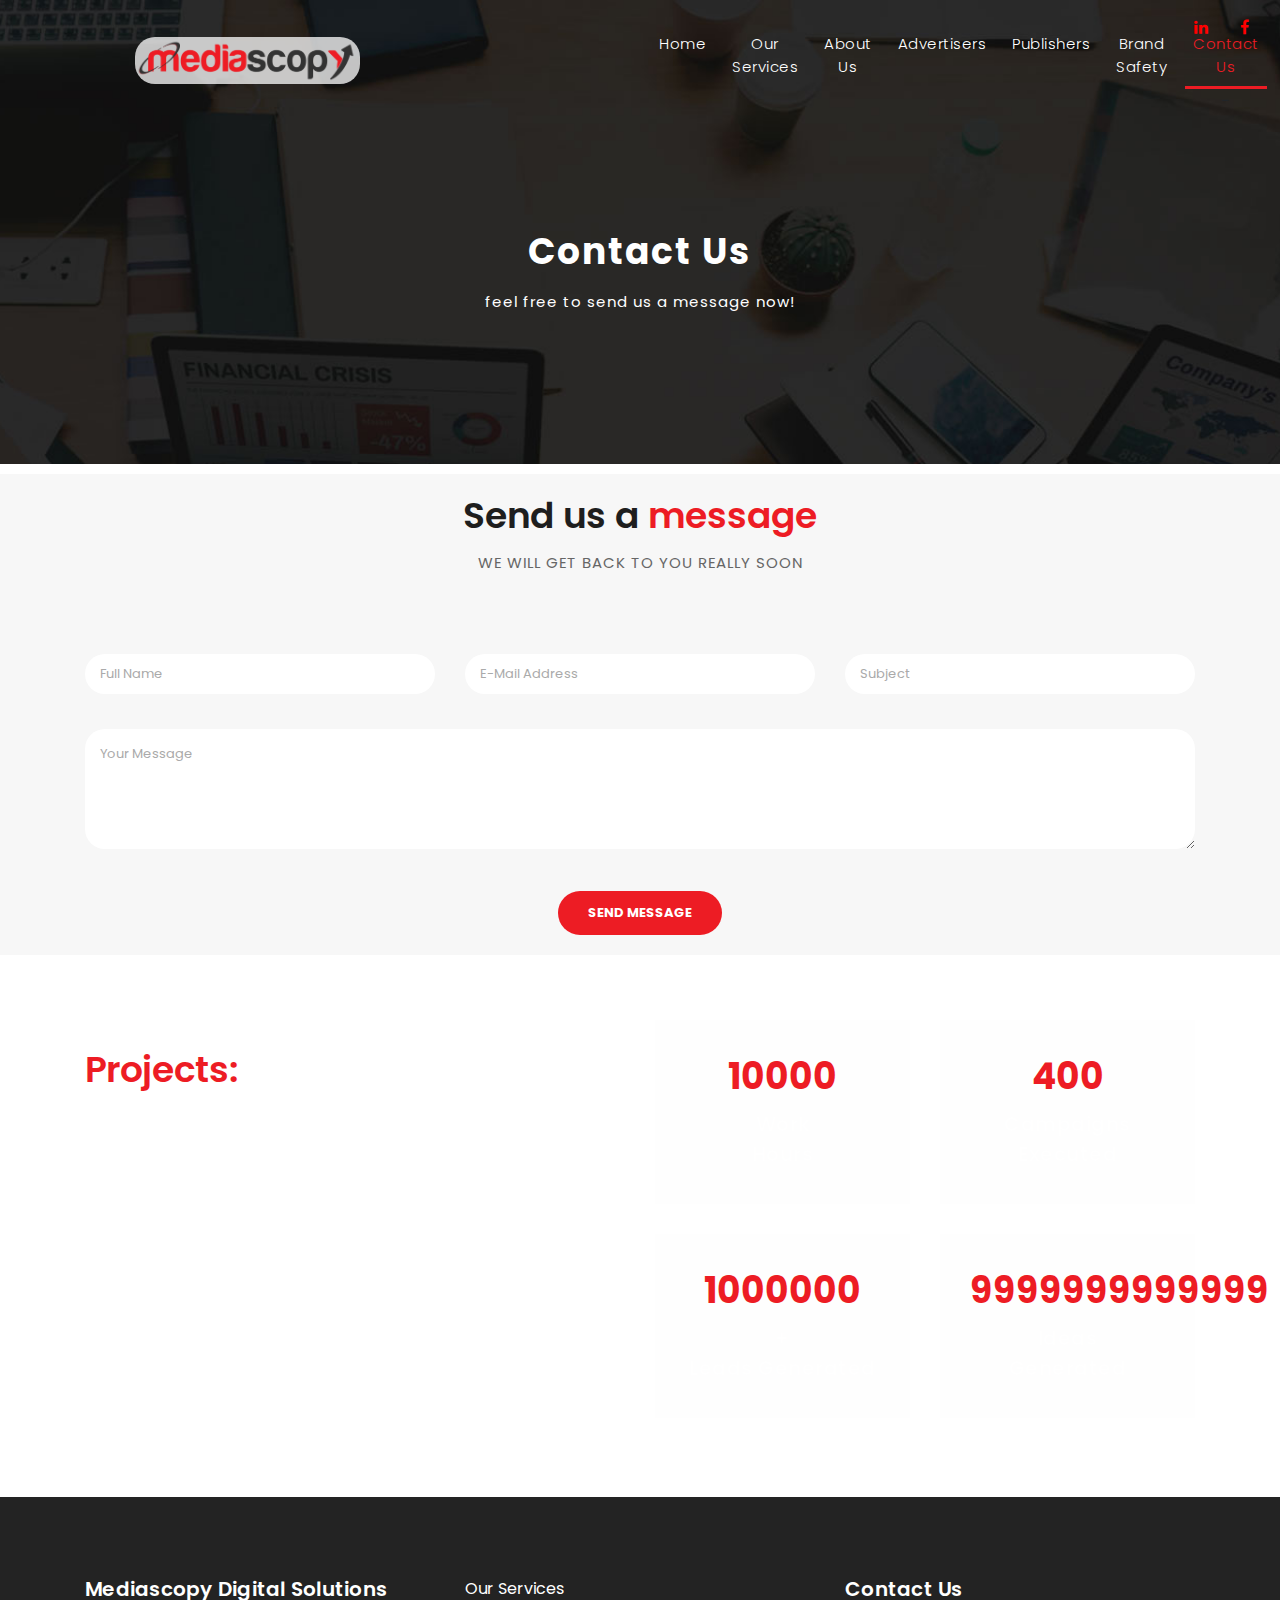
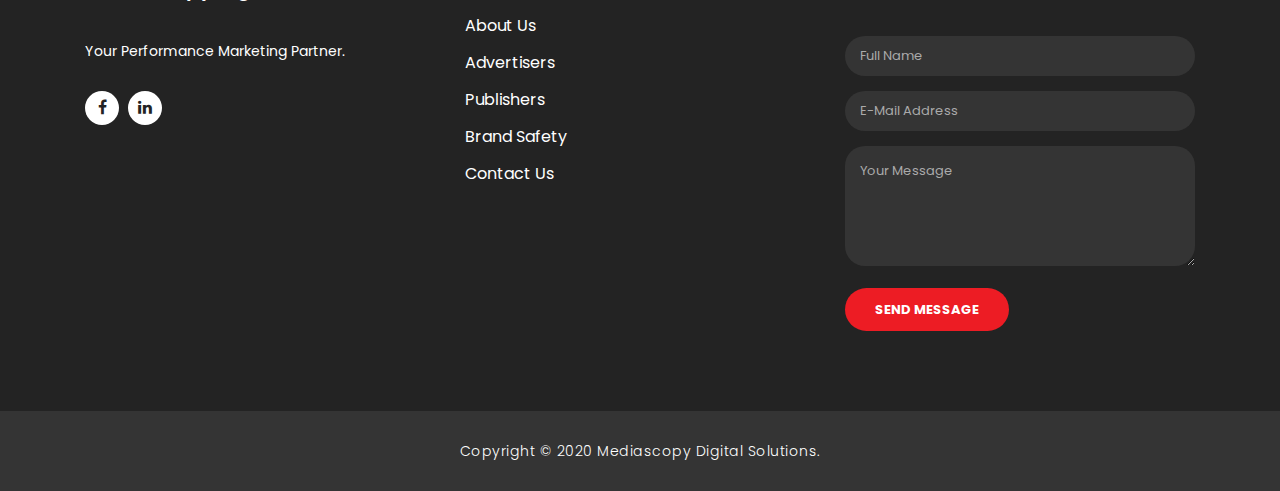
<file: contact.html>
<!DOCTYPE html>
<html lang="en">

<head>

  <meta charset="utf-8">
  <meta name="viewport" content="width=device-width, initial-scale=1, shrink-to-fit=no">
  <meta name="description" content="">
  <meta name="author" content="TemplateMo">
  <link href="https://fonts.googleapis.com/css?family=Poppins:100,200,300,400,500,600,700,800,900&display=swap" rel="stylesheet">

  <title>MediaScopy - Contact</title>

  <!-- Bootstrap core CSS -->
  <link href="vendor/bootstrap/css/bootstrap.min.css" rel="stylesheet">

  <!-- Additional CSS Files -->
  <link rel="stylesheet" href="assets/css/fontawesome.css">
  <link rel="stylesheet" href="assets/css/main.css">
  <link rel="stylesheet" href="assets/css/owl.css">

</head>

<body>

  <!-- ***** Preloader Start ***** -->
  <div id="preloader">
    <div class="jumper">
      <div></div>
      <div></div>
      <div></div>
    </div>
  </div>
  <!-- ***** Preloader End ***** -->

  <!-- Header -->
  <header class="">
    <ul class="right-icons" style="padding-right:15px;">
      <li><a href="#"><i class="fa fa-facebook" style="color:red;"></i></a></li>
      <!-- <li><a href="#"><i class="fa fa-twitter" style="color:red;"></i></a></li> -->
      <li><a href="https://www.linkedin.com/company/mediascopy-digital-solutions/" target="_blank"><i class="fa fa-linkedin" style="color:red;"></i></a></li>
      <!-- <li><a href="#"><i class="fa fa-behance" style="color:red;"></i></a></li> -->
    </ul>
    <nav class="navbar navbar-expand-lg">
      <div class="" style="padding-left:135px;">
        <a class="navbar-brand" href="index.html">
          <div style="position: relative; left: 0; top: 0;">
            <img src="assets/images/blank.png" alt="" width="225px" class="blank_">
            <img src="assets/images/logo.png" alt="Not Found" width="225px" class="logo_">
          </div>
        </a>
        <button class="navbar-toggler" type="button" data-toggle="collapse" data-target="#navbarResponsive" aria-controls="navbarResponsive" aria-expanded="false" aria-label="Toggle navigation">
          <span class="navbar-toggler-icon"></span>
        </button>
        <div class="collapse navbar-collapse" id="navbarResponsive">
          <ul class="navbar-nav ml-auto">
            <li class="nav-item">
              <a class="nav-link" href="index.html">Home
                <span class="sr-only">(current)</span>
              </a>
            </li>
            <li class="nav-item">
              <a class="nav-link" href="services.html">Our Services</a>
            </li>
            <li class="nav-item">
              <a class="nav-link" href="about.html">About Us</a>
            </li>
            <li class="nav-item">
              <a class="nav-link" href="advertiser.html">Advertisers</a>
            </li>
            <li class="nav-item">
              <a class="nav-link" href="publisher.html">Publishers</a>
            </li>
            <li class="nav-item">
              <a class="nav-link" href="brand.html">Brand Safety</a>
            </li>
            <li class="nav-item active">
              <a class="nav-link" href="contact.html">Contact Us</a>
            </li>
          </ul>
        </div>
      </div>
    </nav>
  </header>

  <!-- Page Content -->
  <div class="page-heading header-text">
    <div class="container">
      <div class="row">
        <div class="col-md-12">
          <h1>Contact Us</h1>
          <span>feel free to send us a message now!</span>
        </div>
      </div>
    </div>
  </div>

  <!-- <div class="contact-information">
    <div class="container">
      <div class="row">
        <div class="col-md-4">
          <div class="contact-item">
            <i class="fa fa-phone"></i>
            <h4>Phone</h4>
            <p>Call us</p>
            <a href="#">090-080-0760</a>
          </div>
        </div>
        <div class="col-md-4">
          <div class="contact-item">
            <i class="fa fa-envelope"></i>
            <h4>Email</h4>
            <p>Send us your requirements</p>
            <a href="#">sales@mediascopy.com</a>
          </div>
        </div>
        <div class="col-md-4">
          <div class="contact-item">
            <i class="fa fa-map-marker"></i>
            <h4>Location</h4>
            <p>Raj Nagar<br>Ghaziabad</p>
            <a href="#">View on Google Maps</a>
          </div>
        </div>
      </div>
    </div>
  </div> -->

  <div class="callback-form contact-us">
    <div class="container">
      <div class="row">
        <div class="col-md-12">
          <div class="section-heading">
            <h2>Send us a <em>message</em></h2>
            <span>We will get back to you really soon</span>
          </div>
        </div>
        <div class="col-md-12">
          <div class="contact-form">
            <form id="contact" action="contact_index.php" method="post">
              <div class="row">
                <div class="col-lg-4 col-md-12 col-sm-12">
                  <fieldset>
                    <input name="name" type="text" class="form-control" id="name" placeholder="Full Name" required="">
                  </fieldset>
                </div>
                <div class="col-lg-4 col-md-12 col-sm-12">
                  <fieldset>
                    <input name="email" type="text" class="form-control" id="email" pattern="[^ @]*@[^ @]*" placeholder="E-Mail Address" required="">
                  </fieldset>
                </div>
                <div class="col-lg-4 col-md-12 col-sm-12">
                  <fieldset>
                    <input name="subject" type="text" class="form-control" id="subject" placeholder="Subject" required="">
                  </fieldset>
                </div>
                <div class="col-lg-12">
                  <fieldset>
                    <textarea name="message" rows="6" class="form-control" id="message" placeholder="Your Message" required=""></textarea>
                  </fieldset>
                </div>
                <div class="col-lg-12">
                  <fieldset>
                    <button type="submit" id="form-submit" class="filled-button">Send Message</button>
                  </fieldset>
                </div>
              </div>
            </form>
          </div>
        </div>
      </div>
    </div>
  </div>

  <!-- <div id="map"> -->
  <!-- How to change your own map point
	1. Go to Google Maps
	2. Click on your location point
	3. Click "Share" and choose "Embed map" tab
	4. Copy only URL and paste it within the src="" field below
-->
  <!-- <iframe src="https://maps.google.com/maps?q=Av.+Lúcio+Costa,+Rio+de+Janeiro+-+RJ,+Brazil&t=&z=13&ie=UTF8&iwloc=&output=embed" width="100%" height="500px" frameborder="0" style="border:0" allowfullscreen></iframe> -->
  <!-- </div> -->

  <!-- Counter starts -->
  <div class="fun-facts">
    <div class="container">
      <div class="row">
        <div class="col-md-6">
          <div class="left-content">
            <!-- <span>Growth</span> -->
            <h2>Our
              <br><em>Projects:</em>
            </h2>
            <p style="font-size: 20px; font-weight: 350; letter-spacing: 0.25px; text-align: justify;">
              We create Ideas! We believe in creating ideas for the future. With capabilities to execute the idea’s we generate we have successfully delivered millions of prospects and thousands of customers for our renowned client’s.
            </p>
          </div>
        </div>
        <div class="col-md-6 align-self-center">
          <div class="row">
            <div class="col-md-6">
              <div class="count-area-content">
                <div class="count-digit">10000</div>
                <div class="count-title">Work<br>Hours</div>
              </div>
            </div>
            <div class="col-md-6">
              <div class="count-area-content">
                <div class="count-digit">400</div>
                <div class="count-title">Campaigns Executed</div>
              </div>
            </div>
            <div class="col-md-6">
              <div class="count-area-content">
                <div class="count-digit">1000000</div>
                <div class="count-title">+<br>Leads Generated</div>
              </div>
            </div>
            <div class="col-md-6">
              <div class="count-area-content">
                <div class="count-digit1">9999999999999</div>
                <div class="count-title">Ideas<br>Generated</div>
              </div>
            </div>
          </div>
        </div>
      </div>
    </div>
  </div>

  <!-- Counters Ends -->
  <br>

  <!-- Footer Starts Here -->
  <footer>
    <div class="container">
      <div class="row">
        <div class="col-md-4 footer-item">
          <h4>Mediascopy Digital Solutions</h4>
          <p style="">Your Performance Marketing Partner.</p>
          <ul class="social-icons">
            <li><a rel="nofollow" href="#" target="_blank"><i class="fa fa-facebook"></i></a></li>
            <li><a href="#" target="_blank"><i class="fa fa-linkedin"></i></a></li>
          </ul>
        </div>
        <!-- <div class="col-md-3 footer-item">
            <h4>Useful Links</h4>
            <ul class="menu-list">
              <li><a href="#">Vivamus ut tellus mi</a></li>
              <li><a href="#">Nulla nec cursus elit</a></li>
              <li><a href="#">Vulputate sed nec</a></li>
              <li><a href="#">Cursus augue hasellus</a></li>
              <li><a href="#">Lacinia ac sapien</a></li>
            </ul>
          </div> -->
        <div class="col-md-4 footer-item">
          <!-- <h4>Pages</h4> -->
          <ul class="menu-list">
            <li><a href="services.html" style="font-size:16px;">Our Services</a></li>
            <li><a href="about.html" style="font-size:16px;">About Us</a></li>
            <li><a href="advertiser.html" style="font-size:16px;">Advertisers</a></li>
            <li><a href="publisher.html" style="font-size:16px;">Publishers</a></li>
            <li><a href="brand.html" style="font-size:16px;">Brand Safety</a></li>
            <li><a href="contact.html" style="font-size:16px;">Contact Us</a>
          </ul>
        </div>
        <div class="col-md-4 footer-item last-item">
          <h4>Contact Us</h4>
          <div class="contact-form">
            <form id="contact footer-contact" action="" method="post">
              <div class="row">
                <div class="col-lg-12 col-md-12 col-sm-12">
                  <fieldset>
                    <input name="name" type="text" class="form-control" id="name" placeholder="Full Name" required="">
                  </fieldset>
                </div>
                <div class="col-lg-12 col-md-12 col-sm-12">
                  <fieldset>
                    <input name="email" type="text" class="form-control" id="email" pattern="[^ @]*@[^ @]*" placeholder="E-Mail Address" required="">
                  </fieldset>
                </div>
                <div class="col-lg-12">
                  <fieldset>
                    <textarea name="message" rows="6" class="form-control" id="message" placeholder="Your Message" required=""></textarea>
                  </fieldset>
                </div>
                <div class="col-lg-12">
                  <fieldset>
                    <button type="submit" id="form-submit" class="filled-button">Send Message</button>
                  </fieldset>
                </div>
              </div>
            </form>
          </div>
        </div>
      </div>
    </div>
  </footer>

  <div class="sub-footer">
    <div class="container">
      <div class="row">
        <div class="col-md-12">
          <p>Copyright &copy; 2020 Mediascopy Digital Solutions.

          </p>
        </div>
      </div>
    </div>
  </div>

  <!-- Bootstrap core JavaScript -->
  <script src="vendor/jquery/jquery.min.js"></script>
  <script src="vendor/bootstrap/js/bootstrap.bundle.min.js"></script>

  <!-- Additional Scripts -->
  <script src="assets/js/custom.js"></script>
  <script src="assets/js/owl.js"></script>
  <script src="assets/js/slick.js"></script>
  <script src="assets/js/accordions.js"></script>

  <script language="text/Javascript">
    cleared[0] = cleared[1] = cleared[2] = 0; //set a cleared flag for each field
    function clearField(t) { //declaring the array outside of the
      if (!cleared[t.id]) { // function makes it static and global
        cleared[t.id] = 1; // you could use true and false, but that's more typing
        t.value = ''; // with more chance of typos
        t.style.color = '#fff';
      }
    }
  </script>

</body>

</html>
</file>
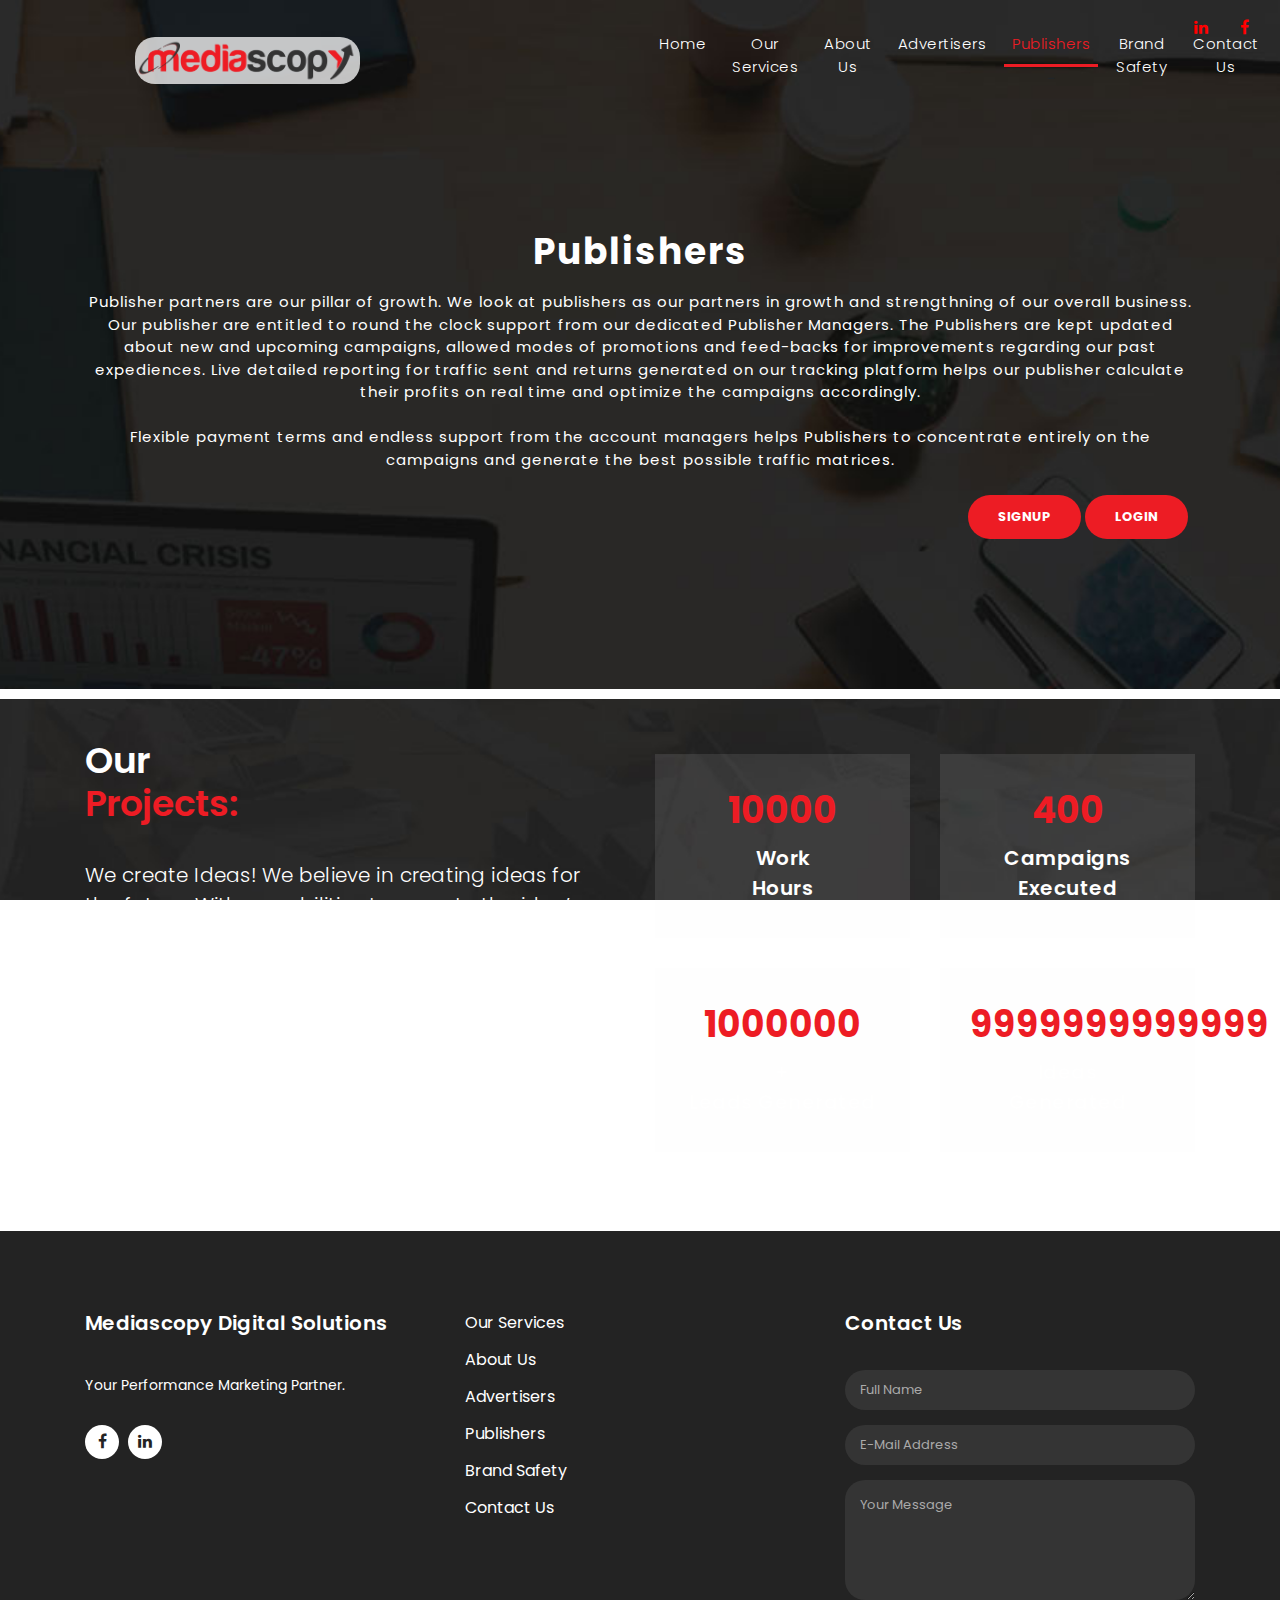
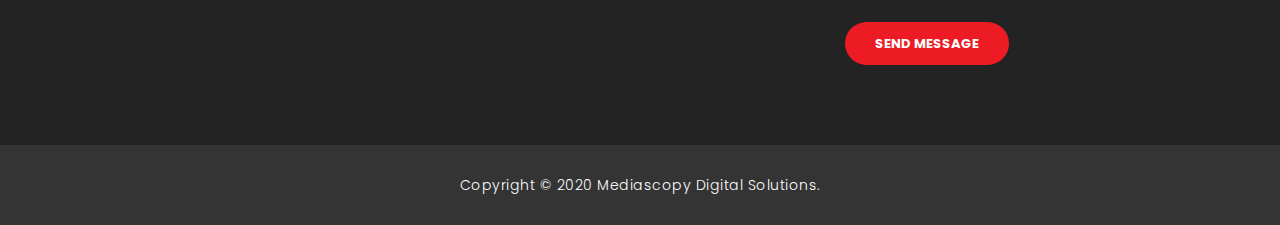
<file: publisher.html>
<!DOCTYPE html>
<html lang="en">

<head>

  <meta charset="utf-8">
  <meta name="viewport" content="width=device-width, initial-scale=1, shrink-to-fit=no">
  <meta name="description" content="">
  <meta name="author" content="TemplateMo">
  <link href="https://fonts.googleapis.com/css?family=Poppins:100,200,300,400,500,600,700,800,900&display=swap" rel="stylesheet">

  <title>MediaScopy - Publishers</title>

  <!-- Bootstrap core CSS -->
  <link href="vendor/bootstrap/css/bootstrap.min.css" rel="stylesheet">

  <!-- Additional CSS Files -->
  <link rel="stylesheet" href="assets/css/fontawesome.css">
  <link rel="stylesheet" href="assets/css/main.css">
  <link rel="stylesheet" href="assets/css/owl.css">
  <!--

Finance Business TemplateMo

https://templatemo.com/tm-545-finance-business

-->
</head>

<body>

  <!-- ***** Preloader Start ***** -->
  <div id="preloader">
    <div class="jumper">
      <div></div>
      <div></div>
      <div></div>
    </div>
  </div>
  <!-- ***** Preloader End ***** -->

  <!-- Header -->
  <header class="">
    <ul class="right-icons" style="padding-right:15px;">
      <li><a href="#"><i class="fa fa-facebook" style="color:red;"></i></a></li>
      <!-- <li><a href="#"><i class="fa fa-twitter" style="color:red;"></i></a></li> -->
      <li><a href="https://www.linkedin.com/company/mediascopy-digital-solutions/" target="_blank"><i class="fa fa-linkedin" style="color:red;"></i></a></li>
      <!-- <li><a href="#"><i class="fa fa-behance" style="color:red;"></i></a></li> -->
    </ul>
    <nav class="navbar navbar-expand-lg">
      <div class="" style="padding-left:135px;">
        <a class="navbar-brand" href="index.html">
          <div style="position: relative; left: 0; top: 0;">
            <img src="assets/images/blank.png" alt="" width="225px" class="blank_">
            <img src="assets/images/logo.png" alt="Not Found" width="225px" class="logo_">
          </div>
        </a>
        <button class="navbar-toggler" type="button" data-toggle="collapse" data-target="#navbarResponsive" aria-controls="navbarResponsive" aria-expanded="false" aria-label="Toggle navigation">
          <span class="navbar-toggler-icon"></span>
        </button>
        <div class="collapse navbar-collapse" id="navbarResponsive">
          <ul class="navbar-nav ml-auto">
            <li class="nav-item">
              <a class="nav-link" href="index.html">Home
                <span class="sr-only">(current)</span>
              </a>
            </li>
            <li class="nav-item">
              <a class="nav-link" href="services.html">Our Services</a>
            </li>
            <li class="nav-item">
              <a class="nav-link" href="about.html">About Us</a>
            </li>
            <li class="nav-item">
              <a class="nav-link" href="advertiser.html">Advertisers</a>
            </li>
            <li class="nav-item active">
              <a class="nav-link" href="publisher.html">Publishers</a>
            </li>
            <li class="nav-item">
              <a class="nav-link" href="brand.html">Brand Safety</a>
            </li>
            <li class="nav-item">
              <a class="nav-link" href="contact.html">Contact Us</a>
            </li>
          </ul>
        </div>
      </div>
    </nav>
  </header>

  <!-- Page Content -->
  <div class="page-heading header-text">
    <div class="container">
      <div class="row">

        <div class="col-md-12">
          <!-- <a href="#" class="filled-button right-corner-1">Signup</a>
          <a href="#" class="filled-button right-corner-2">Login</a> -->

          <h1>Publishers</h1>
          <span style="text-align:center;">
            Publisher partners are our pillar of growth. We look at publishers as our partners in
            growth and strengthning of our overall business. Our publisher are entitled to round
            the clock support from our dedicated Publisher Managers. The Publishers are kept updated
            about new and upcoming campaigns, allowed modes of promotions and feed-backs for
            improvements regarding our past expediences. Live detailed reporting for traffic sent and
            returns generated on our tracking platform helps our publisher calculate their profits on
            real time and optimize the campaigns accordingly.
            <br><br>
            Flexible payment terms and endless support from the account managers helps Publishers
            to concentrate entirely on the campaigns and generate the best possible traffic matrices.
            <br>

          </span>
          <br>
          <a style="" href="https://www.mediascopy.com/publisher/signup.php" target="_blank" class="filled-button adv-button">Signup</a>
          <a href="https://www.mediascopy.com/publisher/" target="_blank" class="filled-button adv-button-2">Login</a>
        </div>
      </div>
    </div>
  </div>


  <!-- Counter starts -->
  <div class="fun-facts">
    <div class="container">
      <div class="row">
        <div class="col-md-6">
          <div class="left-content">
            <!-- <span>Growth</span> -->
            <h2>Our
              <br><em>Projects:</em>
            </h2>
            <p style="font-size: 20px; font-weight: 350; letter-spacing: 0.25px; text-align: justify;">
              We create Ideas! We believe in creating ideas for the future. With capabilities to execute the idea’s we generate we have successfully delivered millions of prospects and thousands of customers for our renowned client’s.
            </p>
          </div>
        </div>
        <div class="col-md-6 align-self-center">
          <div class="row">
            <div class="col-md-6">
              <div class="count-area-content">
                <div class="count-digit">10000</div>
                <div class="count-title">Work<br>Hours</div>
              </div>
            </div>
            <div class="col-md-6">
              <div class="count-area-content">
                <div class="count-digit">400</div>
                <div class="count-title">Campaigns Executed</div>
              </div>
            </div>
            <div class="col-md-6">
              <div class="count-area-content">
                <div class="count-digit">1000000</div>
                <div class="count-title">+<br>Leads Generated</div>
              </div>
            </div>
            <div class="col-md-6">
              <div class="count-area-content">
                <div class="count-digit1">9999999999999</div>
                <div class="count-title">Ideas<br>Generated</div>
              </div>
            </div>
          </div>
        </div>
      </div>
    </div>
  </div>

  <!-- Counters Ends -->
  <br>
  <!-- Footer Starts Here -->
  <!-- Footer Starts Here -->
  <footer>
    <div class="container">
      <div class="row">
        <div class="col-md-4 footer-item">
          <h4>Mediascopy Digital Solutions</h4>
          <p style="">Your Performance Marketing Partner.</p>
          <ul class="social-icons">
            <li><a rel="nofollow" href="#" target="_blank"><i class="fa fa-facebook"></i></a></li>
            <li><a href="#" target="_blank"><i class="fa fa-linkedin"></i></a></li>
          </ul>
        </div>
        <!-- <div class="col-md-3 footer-item">
          <h4>Useful Links</h4>
          <ul class="menu-list">
            <li><a href="#">Vivamus ut tellus mi</a></li>
            <li><a href="#">Nulla nec cursus elit</a></li>
            <li><a href="#">Vulputate sed nec</a></li>
            <li><a href="#">Cursus augue hasellus</a></li>
            <li><a href="#">Lacinia ac sapien</a></li>
          </ul>
        </div> -->
        <div class="col-md-4 footer-item">
          <!-- <h4>Pages</h4> -->
          <ul class="menu-list">
            <li><a href="services.html" style="font-size:16px;">Our Services</a></li>
            <li><a href="about.html" style="font-size:16px;">About Us</a></li>
            <li><a href="advertiser.html" style="font-size:16px;">Advertisers</a></li>
            <li><a href="publisher.html" style="font-size:16px;">Publishers</a></li>
            <li><a href="brand.html" style="font-size:16px;">Brand Safety</a></li>
            <li><a href="contact.html" style="font-size:16px;">Contact Us</a>
          </ul>
        </div>
        <div class="col-md-4 footer-item last-item">
          <h4>Contact Us</h4>
          <div class="contact-form">
            <form id="contact footer-contact" action="" method="post">
              <div class="row">
                <div class="col-lg-12 col-md-12 col-sm-12">
                  <fieldset>
                    <input name="name" type="text" class="form-control" id="name" placeholder="Full Name" required="">
                  </fieldset>
                </div>
                <div class="col-lg-12 col-md-12 col-sm-12">
                  <fieldset>
                    <input name="email" type="text" class="form-control" id="email" pattern="[^ @]*@[^ @]*" placeholder="E-Mail Address" required="">
                  </fieldset>
                </div>
                <div class="col-lg-12">
                  <fieldset>
                    <textarea name="message" rows="6" class="form-control" id="message" placeholder="Your Message" required=""></textarea>
                  </fieldset>
                </div>
                <div class="col-lg-12">
                  <fieldset>
                    <button type="submit" id="form-submit" class="filled-button">Send Message</button>
                  </fieldset>
                </div>
              </div>
            </form>
          </div>
        </div>
      </div>
    </div>
  </footer>
  <div class="sub-footer">
    <div class="container">
      <div class="row">
        <div class="col-md-12">
          <p>Copyright &copy; 2020 Mediascopy Digital Solutions.

          </p>
        </div>
      </div>
    </div>
  </div>

  <!-- Bootstrap core JavaScript -->
  <script src="vendor/jquery/jquery.min.js"></script>
  <script src="vendor/bootstrap/js/bootstrap.bundle.min.js"></script>

  <!-- Additional Scripts -->
  <script src="assets/js/custom.js"></script>
  <script src="assets/js/owl.js"></script>
  <script src="assets/js/slick.js"></script>
  <script src="assets/js/accordions.js"></script>

  <script language="text/Javascript">
    cleared[0] = cleared[1] = cleared[2] = 0; //set a cleared flag for each field
    function clearField(t) { //declaring the array outside of the
      if (!cleared[t.id]) { // function makes it static and global
        cleared[t.id] = 1; // you could use true and false, but that's more typing
        t.value = ''; // with more chance of typos
        t.style.color = '#fff';
      }
    }
  </script>

</body>

</html>
</file>
<file: assets/css/main.css>
/*

TemplateMo - Finance Business

https://templatemo.com/tm-545-finance-business

*/
body {
  font-family: 'Poppins', sans-serif;
  overflow-x: hidden;
  text-rendering: optimizeLegibility;
  -webkit-font-smoothing: antialiased;
  -moz-osx-font-smoothing: grayscale;
}

p {
  margin-bottom: 0px;
  font-size: 14px;
  color: #666666;
  line-height: 30px;
}

a {
  text-decoration: none !important;
}

ul {
  padding: 0;
  margin: 0;
  list-style: none;
}

h1, h2, h3, h4, h5, h6 {
  margin: 0px;
}

a.filled-button {
  background-color: #ed1c24;
  color: #fff;
  font-size: 13px;
  text-transform: uppercase;
  font-weight: 700;
  padding: 12px 30px;
  border-radius: 30px;
  display: inline-block;
  transition: all 0.3s;
}

a.filled-button:hover {
  background-color: #fff;
  color: #ed1c24;
}

a.border-button {
  background-color: transparent;
  color: #fff;
  border: 2px solid #fff;
  font-size: 13px;
  text-transform: uppercase;
  font-weight: 700;
  padding: 10px 28px;
  border-radius: 30px;
  display: inline-block;
  transition: all 0.3s;
}

a.border-button:hover {
  background-color: #fff;
  color: #ed1c24;
}

.section-heading {
  text-align: center;
  margin-bottom: 80px;
}

.section-heading h2 {
  font-size: 36px;
  font-weight: 600;
  color: #1e1e1e;
}

.section-heading em {
  font-style: normal;
  color: #ed1c24;
}

.section-heading span {
  display: block;
  margin-top: 15px;
  text-transform: uppercase;
  font-size: 15px;
  color: #666;
  letter-spacing: 1px;
}

#preloader {
  overflow: hidden;
  background: #333333;
  left: 0;
  right: 0;
  top: 0;
  bottom: 0;
  position: fixed;
  z-index: 9999999;
  color: #fff;
}

#preloader .jumper {
  left: 0;
  top: 0;
  right: 0;
  bottom: 0;
  display: block;
  position: absolute;
  margin: auto;
  width: 50px;
  height: 50px;
}

#preloader .jumper>div {
  background-color: #fff;
  width: 10px;
  height: 10px;
  border-radius: 100%;
  -webkit-animation-fill-mode: both;
  animation-fill-mode: both;
  position: absolute;
  opacity: 0;
  width: 50px;
  height: 50px;
  -webkit-animation: jumper 1s 0s linear infinite;
  animation: jumper 1s 0s linear infinite;
}

#preloader .jumper>div:nth-child(2) {
  -webkit-animation-delay: 0.33333s;
  animation-delay: 0.33333s;
}

#preloader .jumper>div:nth-child(3) {
  -webkit-animation-delay: 0.66666s;
  animation-delay: 0.66666s;
}

@-webkit-keyframes jumper {
  0% {
    opacity: 0;
    -webkit-transform: scale(0);
    transform: scale(0);
  }

  5% {
    opacity: 1;
  }

  100% {
    -webkit-transform: scale(1);
    transform: scale(1);
    opacity: 0;
  }
}

@keyframes jumper {
  0% {
    opacity: 0;
    -webkit-transform: scale(0);
    transform: scale(0);
  }

  5% {
    opacity: 1;
  }

  100% {
    opacity: 0;
  }
}

/* Sub Header Style */
.sub-header {
  background-color: #ed1c24;
  height: 46px;
  line-height: 46px;
}

.sub-header ul li {
  display: inline-block;
}

.sub-header ul.left-info li {
  border-left: 1px solid rgba(237, 28, 36, 0.3);
  padding: 0px 20px;
}

.sub-header ul.left-info .new-li {
  /* color: #fff;
	font-size: 14px;
	font-weight: 600; */
  /* background-color: #f05746; */
}

.sub-header ul.left-info li:last-child {
  border-right: 1px solid rgba(237, 28, 36, 0.3);
}

.sub-header ul.left-info li i {
  margin-right: 10px;
  font-size: 18px;
}

.sub-header ul.left-info li a {
  color: #fff;
  font-size: 14px;
  font-weight: 600;
}

.sub-header ul.right-icons {
  float: right;
}

.sub-header ul.right-icons li {
  margin-right: -4px;
  width: 46px;
  display: inline-block;
  text-align: center;
  border-right: 1px solid rgba(237, 28, 36, 0.3);
}

.sub-header ul.right-icons li:first-child {
  border-left: 1px solid rgba(237, 28, 36, 0.3);
}

.sub-header ul.right-icons li a {
  color: #fff;
  transition: all 0.3s;
}

.sub-header ul.right-icons li a:hover {
  opacity: 0.75;
}

/* Header Style */
header {
  position: absolute;
  z-index: 99999;
  width: 100%;
  background-color: transparent !important;
  height: 80px;
  -webkit-transition: all 0.3s ease-in-out 0s;
  -moz-transition: all 0.3s ease-in-out 0s;
  -o-transition: all 0.3s ease-in-out 0s;
  transition: all 0.3s ease-in-out 0s;
}

header .navbar {
  padding: 20px 0px;
}

.background-header .navbar {
  padding: 10px 0px;
}

.background-header {
  top: 0;
  position: fixed;
  background-color: #fff !important;
  box-shadow: 0px 1px 10px rgba(0, 0, 0, 0.1);
}

.background-header .navbar-brand h2 {
  color: #ed1c24 !important;
}

.background-header .navbar-nav a.nav-link {
  color: #1e1e1e !important;
}

/* to hide logo in desktop view */
/* @media screen and (min-width: 600px) {
  .navbar-brand {
    visibility: hidden;
    clear: both;
    float: left;
    margin: 10px auto 5px 20px;
    width: 28%;
    display: none;
  }
} */
/* to hide social icon in mobile view view */
@media screen and (max-width: 600px) {
  .right-icons {
    visibility: hidden;
    clear: both;
    float: left;
    margin: 10px auto 5px 20px;
    width: 28%;
    display: none;
  }
}

.background-header .navbar-nav .nav-link:hover,
.background-header .navbar-nav .active>.nav-link,
.background-header .navbar-nav .nav-link.active,
.background-header .navbar-nav .nav-link.show,
.background-header .navbar-nav .show>.nav-link {
  color: #ed1c24 !important;
}

.navbar .navbar-brand {
  float: left;
  margin-top: 12px;
  outline: none;
}

.navbar .navbar-brand h2 {
  color: #fff;
  text-transform: uppercase;
  font-size: 24px;
  font-weight: 700;
  -webkit-transition: all .3s ease 0s;
  -moz-transition: all .3s ease 0s;
  -o-transition: all .3s ease 0s;
  transition: all .3s ease 0s;
}

.navbar .navbar-brand h2 em {
  font-style: normal;
  font-size: 16px;
}

#navbarResponsive {
  z-index: 999;
}

@media (min-width: 991px) {
  .navbar-collapse {
    text-align: center;
    padding-left: 270px;
  }
}

.navbar-collapse {
  text-align: center;
  /* padding-left: 270px; */
}

.navbar .navbar-nav .nav-item {
  margin: 0px 5px;
}

.navbar .navbar-nav a.nav-link {
  text-transform: capitalize;
  font-size: 15px;
  font-weight: 300;
  letter-spacing: 0.5px;
  color: #fff;
  transition: all 0.5s;
  margin-top: 5px;
}

.navbar .navbar-nav .nav-link:hover,
.navbar .navbar-nav .active>.nav-link,
.navbar .navbar-nav .nav-link.active,
.navbar .navbar-nav .nav-link.show,
.navbar .navbar-nav .show>.nav-link {
  color: #ed1c24;
  border-bottom: 3px solid #ed1c24;
}

.navbar .navbar-toggler-icon {
  background-image: none;
}

.navbar .navbar-toggler {
  border-color: #fff;
  background-color: #fff;
  height: 36px;
  outline: none;
  border-radius: 5px;
  position: absolute;
  right: 30px;
  top: 20px;
  overflow: hidden;
}

.navbar .navbar-toggler-icon:after {
  content: '\f0c9';
  color: #ed1c24;
  font-size: 18px;
  line-height: 26px;
  font-family: 'FontAwesome';
}

.logo_ {
  position: relative;
  top: 0;
  left: 0;
}

.blank_ {
  position: absolute;
  left: 0;
  top: 0;
  opacity: 0.75;
  border-radius: 20px;
  overflow: hidden;
}

/* Banner Style */
.img-fill {
  width: 100%;
  display: block;
  overflow: hidden;
  position: relative;
  text-align: center;
}

.img-fill img {
  min-height: 100%;
  min-width: 100%;
  position: relative;
  display: inline-block;
  max-width: none;
}

*,
*:before,
*:after {
  -webkit-box-sizing: border-box;
  box-sizing: border-box;
  -webkit-font-smoothing: antialiased;
  -moz-osx-font-smoothing: grayscale;
}

.Grid1k {
  padding: 0 15px;
  max-width: 1200px;
  margin: auto;
}

.blocks-box,
.slick-slider {
  margin: 0;
  padding: 0 !important;
}

.slick-slide {
  float: left;
  padding: 0;
}

.Modern-Slider .item .img-fill {
  background-size: cover;
  background-position: center center;
  background-repeat: no-repeat;
  height: 100vh;
}

.Modern-Slider .item-1 .img-fill {
  background-image: url(../images/slide1.png);
  width: 100%;
}

.Modern-Slider .item-2 .img-fill {
  background-image: url(../images/slide2.png);
}

.Modern-Slider .item-3 .img-fill {
  background-image: url(../images/slide33.png);
}

.Modern-Slider .item-4 .img-fill {
  background-image: url(../images/slide44.png);
}

.Modern-Slider .item-5 .img-fill {
  background-image: url(../images/slide5.png);
}

.Modern-Slider .item-6 .img-fill {
  background-image: url(../images/slide6.png);
}

.Modern-Slider .item-7 .img-fill {
  background-image: url(../images/slide77.png);
}

.Modern-Slider .item-8 .img-fill {
  background-image: url(../images/slide8.png);
}

.Modern-Slider .NextArrow {
  position: absolute;
  top: 50%;
  right: 30px;
  border: 0 none;
  background-color: transparent;
  text-align: center;
  font-size: 36px;
  font-family: 'FontAwesome';
  color: #FFF;
  z-index: 5;
  outline: none;
  cursor: pointer;
}

.Modern-Slider .NextArrow:before {
  content: '\f105';
}

.Modern-Slider .PrevArrow {
  position: absolute;
  top: 50%;
  left: 30px;
  border: 0 none;
  background-color: transparent;
  text-align: center;
  font-size: 36px;
  font-family: 'FontAwesome';
  color: #FFF;
  z-index: 5;
  outline: none;
  cursor: pointer;
}

.Modern-Slider .PrevArrow:before {
  content: '\f104';
}

ul.slick-dots {
  display: none !important;
}

.Modern-Slider .text-content {
  text-align: left;
  width: 75%;
  position: absolute;
  top: 50%;
  /* left: 50%; */
  transform: translate(-50%, -50%);
  margin-left: 710px;
}

.Modern-Slider .item h6 {
  margin-bottom: 15px;
  font-size: 30px;
  text-transform: uppercase;
  font-weight: 700;
  letter-spacing: 1px;
  color: #ed1c24;
  animation: fadeOutRight 1s both;
}

.Modern-Slider .item h4 {
  margin-bottom: 30px;
  text-transform: uppercase;
  font-size: 44px;
  font-weight: 700;
  letter-spacing: 2.5px;
  color: #FFF;
  overflow: hidden;
  animation: fadeOutLeft 1s both;
}

.first-color {
  margin-bottom: 30px;
  text-transform: uppercase;
  font-size: 88px;
  font-weight: 700;
  letter-spacing: 2.5px;
  color: #ed1c24;
  overflow: hidden;
  animation: fadeOutLeft 1s both;
}

.Modern-Slider .item p {
  max-width: 570px;
  color: #fff;
  font-size: 15px;
  font-weight: 400;
  line-height: 30px;
  margin-bottom: 40px;
}

.Modern-Slider .item a {
  margin: 0 5px;
}

.Modern-Slider .item.slick-active h6 {
  animation: fadeInDown 1s both 1s;
}

.Modern-Slider .item.slick-active h4 {
  animation: fadeInLeft 1s both 1.5s;
}

.Modern-Slider .item.slick-active {
  animation: Slick-FastSwipeIn 1s both;
}

.Modern-Slider .buttons {
  position: relative;
}

.Modern-Slider {
  background: #000;
}

/* ==== Slick Slider Css Ruls === */
.slick-slider {
  position: relative;
  display: block;
  -webkit-user-select: none;
  -moz-user-select: none;
  -ms-user-select: none;
  user-select: none;
  -webkit-touch-callout: none;
  -khtml-user-select: none;
  -ms-touch-action: pan-y;
  touch-action: pan-y;
  -webkit-tap-highlight-color: transparent
}

.slick-list {
  position: relative;
  display: block;
  overflow: hidden;
  margin: 0;
  padding: 0
}

.slick-list:focus {
  outline: none
}

.slick-list.dragging {
  cursor: hand
}

.slick-slider .slick-track, .slick-slider .slick-list {
  -webkit-transform: translate3d(0, 0, 0);
  -ms-transform: translate3d(0, 0, 0);
  transform: translate3d(0, 0, 0)
}

.slick-track {
  position: relative;
  top: 0;
  left: 0;
  display: block
}

.slick-track:before, .slick-track:after {
  display: table;
  content: ''
}

.slick-track:after {
  clear: both
}

.slick-loading .slick-track {
  visibility: hidden
}

.slick-slide {
  display: none;
  float: left
    /* If RTL Make This Right */
  ;
  height: 100%;
  min-height: 1px
}

.slick-slide.dragging img {
  pointer-events: none
}

.slick-initialized .slick-slide {
  display: block
}

.slick-loading .slick-slide {
  visibility: hidden
}

.slick-vertical .slick-slide {
  display: block;
  height: auto;
  border: 1px solid transparent
}

/* Request Form */
.request-form {
  background-color: #ed1c24;
  padding: 40px 0px;
  color: #fff;
}

.request-form h4 {
  font-size: 22px;
  font-weight: 600;
}

.request-form span {
  font-size: 15px;
  font-weight: 400;
  display: inline-block;
  margin-top: 10px;
}

.request-form a.border-button {
  margin-top: 12px;
  float: right;
}

/* Services */
.services {
  margin-top: 140px;
}

.service-item img {
  width: 100%;
  overflow: hidden;
}

.service-item .down-content {
  background-color: #f7f7f7;
  padding: 30px;
}

.service-item .down-content h4 {
  font-size: 20px;
  font-weight: 700;
  letter-spacing: 0.25px;
  margin-bottom: 15px;
}

.service-item .down-content p {
  margin-bottom: 20px;
}

/* Fun Facts */
.fun-facts {
  margin-top: 10px;
  background-image: url(../images/fun-facts-bg.jpg);
  background-position: center center;
  background-repeat: no-repeat;
  background-size: cover;
  background-attachment: fixed;
  padding: 40px 0px;
  color: #fff;
}

.fun-facts span {
  text-transform: uppercase;
  font-size: 15px;
  color: #fff;
  letter-spacing: 1px;
  margin-bottom: 10px;
  display: block;
}

.fun-facts h2 {
  font-size: 36px;
  font-weight: 600;
  margin-bottom: 35px;
}

.fun-facts em {
  font-style: normal;
  color: #ed1c24;
}

.fun-facts p {
  color: #fff;
  margin-bottom: 40px;
}

.fun-facts .left-content {
  margin-right: 45px;
}

.count-area-content {
  text-align: center;
  background-color: rgba(250, 250, 250, 0.1);
  padding: 25px 30px 35px 30px;
  margin: 15px 0px;
}

.count-digit {
  margin: 5px 0px;
  color: #ed1c24;
  font-weight: 700;
  font-size: 36px;
}

.count-digit1 {
  margin: 5px 0px;
  color: #ed1c24;
  font-weight: 700;
  font-size: 36px;
}

.count-title {
  font-size: 20px;
  font-weight: 600;
  color: #fff;
  letter-spacing: 0.5px;
}

/* More Info */
.more-info {
  margin-top: 140px;
}

.more-info .left-image img {
  width: 100%;
  overflow: hidden;
}

.more-info .more-info-content {
  background-color: #f7f7f7;
}

.about-info .more-info-content {
  background-color: transparent;
}

.about-info .right-content {
  padding: 0px !important;
  margin-right: 30px;
}

.more-info .right-content {
  padding: 45px 45px 45px 30px;
}

.more-info .right-content span {
  text-transform: uppercase;
  font-size: 15px;
  color: #666;
  letter-spacing: 1px;
  margin-bottom: 10px;
  display: block;
}

.more-info .right-content h2 {
  font-size: 36px;
  font-weight: 600;
  margin-bottom: 35px;
}

.more-info .right-content em {
  font-style: normal;
  color: #ed1c24;
}

.more-info .right-content p {
  margin-bottom: 30px;
}

/* Testimonials Style */
.about-testimonials {
  margin-top: 0px !important;
}

.testimonials {
  margin-top: 140px;
  background-color: #f7f7f7;
  padding: 140px 0px;
}

.testimonial-item .inner-content {
  text-align: center;
  background-color: #fff;
  padding: 30px;
  border-radius: 5px;
}

.testimonial-item p {
  font-size: 14px;
  font-weight: 400;
}

.testimonial-item h4 {
  font-size: 19px;
  font-weight: 700;
  color: #1e1e1e;
  letter-spacing: 0.5px;
  margin-bottom: 0px;
}

.testimonial-item span {
  display: inline-block;
  margin-top: 8px;
  font-weight: 600;
  font-size: 14px;
  color: #ed1c24;
}

.testimonial-item img {
  max-width: 60px;
  border-radius: 50%;
  margin: 25px auto 0px auto;
}

/* Call Back Style */
.callback-services {
  border-top: 1px solid #eee;
  padding-top: 140px;
}

.contact-us {
  background-color: #f7f7f7;
  padding: 20px 0px;
}

.contact-us .contact-form {
  background-color: transparent !important;
  padding: 0 !important;
}

.callback-form {
  margin-top: 10px;
}

.callback-form .contact-form {
  background-color: #ed1c24;
  padding: 60px;
  border-radius: 5px;
  text-align: center;
}

.callback-form .contact-form input {
  border-radius: 20px;
  height: 40px;
  line-height: 40px;
  display: inline-block;
  padding: 0px 15px;
  color: #6a6a6a;
  font-size: 13px;
  text-transform: none;
  box-shadow: none;
  border: none;
  margin-bottom: 35px;
}

.callback-form .contact-form input:focus {
  outline: none;
  box-shadow: none;
  border: none;
}

.callback-form .contact-form textarea {
  border-radius: 20px;
  height: 120px;
  max-height: 200px;
  min-height: 120px;
  display: inline-block;
  padding: 15px;
  color: #6a6a6a;
  font-size: 13px;
  text-transform: none;
  box-shadow: none;
  border: none;
  margin-bottom: 35px;
}

.callback-form .contact-form textarea:focus {
  outline: none;
  box-shadow: none;
  border: none;
}

.callback-form .contact-form ::-webkit-input-placeholder {
  /* Edge */
  color: #aaa;
}

.callback-form .contact-form :-ms-input-placeholder {
  /* Internet Explorer 10-11 */
  color: #aaa;
}

.callback-form .contact-form ::placeholder {
  color: #aaa;
}

.callback-form .contact-form button.border-button {
  background-color: transparent;
  color: #fff;
  border: 2px solid #fff;
  font-size: 13px;
  text-transform: uppercase;
  font-weight: 700;
  padding: 10px 28px;
  border-radius: 30px;
  display: inline-block;
  transition: all 0.3s;
  outline: none;
  box-shadow: none;
  text-shadow: none;
  cursor: pointer;
}

.callback-form .contact-form button.border-button:hover {
  background-color: #fff;
  color: #ed1c24;
}

.contact-us .contact-form button.filled-button {
  background-color: #ed1c24;
  color: #fff;
  border: none;
  font-size: 13px;
  text-transform: uppercase;
  font-weight: 700;
  padding: 12px 30px;
  border-radius: 30px;
  display: inline-block;
  transition: all 0.3s;
  outline: none;
  box-shadow: none;
  text-shadow: none;
  cursor: pointer;
}

.contact-us .contact-form button.filled-button:hover {
  background-color: #fff;
  color: #ed1c24;
}

/* Partners Style */
.contact-partners {
  margin-top: -8px !important;
}

.partners {
  margin-top: 10px;
  background-color: #f7f7f7;
  padding: 60px 0px;
}

.partners .owl-item {
  text-align: center;
  cursor: pointer;
}

.partners .partner-item img {
  max-width: 156px;
  margin: auto;
}

/* Footer Style */
footer {
  background-color: #232323;
  padding: 80px 0px;
  color: #fff;
}

footer h4 {
  color: #fff;
  font-size: 20px;
  font-weight: 600;
  letter-spacing: 0.25px;
  margin-bottom: 35px;
}

footer p {
  color: #fff;
}

footer ul.social-icons {
  margin-top: 25px;
}

footer ul.social-icons li {
  display: inline-block;
  margin-right: 5px;
}

footer ul.social-icons li:last-child {
  margin-right: 0px;
}

footer ul.social-icons li a {
  width: 34px;
  height: 34px;
  display: inline-block;
  line-height: 34px;
  text-align: center;
  background-color: #fff;
  color: #232323;
  border-radius: 50%;
  transition: all 0.3s;
}

footer ul.social-icons li a:hover {
  background-color: #ed1c24;
}

footer ul.menu-list li {
  margin-bottom: 13px;
}

footer ul.menu-list li:last-child {
  margin-bottom: 0px;
}

footer ul.menu-list li a {
  font-size: 14px;
  color: #fff;
  transition: all 0.3s;
}

footer ul.menu-list li a:hover {
  color: #ed1c24;
}

footer .contact-form input {
  border-radius: 20px;
  height: 40px;
  line-height: 40px;
  display: inline-block;
  padding: 0px 15px;
  color: #aaa !important;
  background-color: #343434;
  font-size: 13px;
  text-transform: none;
  box-shadow: none;
  border: none;
  margin-bottom: 15px;
}

footer .contact-form input:focus {
  outline: none;
  box-shadow: none;
  border: none;
  background-color: #343434;
}

footer .contact-form textarea {
  border-radius: 20px;
  height: 120px;
  max-height: 200px;
  min-height: 120px;
  display: inline-block;
  padding: 15px;
  color: #aaa !important;
  background-color: #343434;
  font-size: 13px;
  text-transform: none;
  box-shadow: none;
  border: none;
  margin-bottom: 15px;
}

footer .contact-form textarea:focus {
  outline: none;
  box-shadow: none;
  border: none;
  background-color: #343434;
}

footer .contact-form ::-webkit-input-placeholder {
  /* Edge */
  color: #aaa;
}

footer .contact-form :-ms-input-placeholder {
  /* Internet Explorer 10-11 */
  color: #aaa;
}

footer .contact-form ::placeholder {
  color: #aaa;
}

footer .contact-form button.filled-button {
  background-color: transparent;
  color: #fff;
  background-color: #ed1c24;
  border: none;
  font-size: 13px;
  text-transform: uppercase;
  font-weight: 700;
  padding: 12px 30px;
  border-radius: 30px;
  display: inline-block;
  transition: all 0.3s;
  outline: none;
  box-shadow: none;
  text-shadow: none;
  cursor: pointer;
}

footer .contact-form button.filled-button:hover {
  background-color: #fff;
  color: #ed1c24;
}

/* Sub-footer Style */
.sub-footer {
  background-color: #343434;
  text-align: center;
  padding: 25px 0px;
}

.sub-footer p {
  color: #fff;
  font-weight: 300;
  letter-spacing: 0.5px;
}

.sub-footer a {
  color: #fff;
}

.page-heading {
  text-align: center;
  background-image: url(../images/page-heading-bg.jpg);
  background-position: center center;
  background-repeat: no-repeat;
  background-size: cover;
  padding: 230px 0px 150px 0px;
  color: #fff;
}

.page-heading h1 {
  text-transform: capitalize;
  font-size: 36px;
  font-weight: 700;
  letter-spacing: 2px;
  margin-bottom: 18px;
}

.page-heading span {
  font-size: 15px;
  /* text-transform: uppercase; */
  letter-spacing: 1px;
  color: #fff;
  display: block;
}

.page-heading-1 {
  text-align: center;
  background-image: url(../images/page-heading-bg.jpg);
  background-position: center center;
  background-repeat: no-repeat;
  background-size: cover;
  padding: 150px 0px 100px 0px;
  color: #fff;
}

.page-heading-1 h1 {
  text-transform: capitalize;
  font-size: 36px;
  font-weight: 700;
  letter-spacing: 2px;
  margin-bottom: 18px;
}

.page-heading-1 span {
  font-size: 15px;
  text-transform: uppercase;
  letter-spacing: 1px;
  color: #fff;
  display: block;
}

.page-heading-2 {
  text-align: center;
  background-image: url(../images/page-heading-bg.jpg);
  background-position: center center;
  background-repeat: no-repeat;
  background-size: cover;
  padding: 100px 0px 0px 0px;
  color: #fff;
}

.page-heading-2 h1 {
  text-transform: capitalize;
  font-size: 36px;
  font-weight: 700;
  letter-spacing: 2px;
  margin-bottom: 18px;
}

.page-heading-2 span {
  font-size: 15px;
  text-transform: uppercase;
  letter-spacing: 1px;
  color: #fff;
  display: block;
}

/* team */
.team {
  background-color: #f7f7f7;
  margin-top: 140px;
  margin-bottom: -140px;
  padding: 120px 0px;
}

.team-item img {
  width: 100%;
  overflow: hidden;
}

.team-item .down-content {
  background-color: #fff;
  padding: 30px;
}

.team-item .down-content h4 {
  font-size: 20px;
  font-weight: 700;
  letter-spacing: 0.25px;
  margin-bottom: 10px;
}

.team-item .down-content span {
  color: #ed1c24;
  font-weight: 600;
  font-size: 14px;
  display: block;
  margin-bottom: 15px;
}

.team-item .down-content p {
  margin-bottom: 20px;
}

/* Single Service */
.single-services {
  margin-top: 2px;
}

#tabs ul {
  margin: 0;
  padding: 0;
}

#tabs ul li {
  margin-bottom: 10px;
  display: inline-block;
  width: 100%;
}

#tabs ul li:last-child {
  margin-bottom: 0px;
}

#tabs ul li a {
  text-transform: capitalize;
  width: 100%;
  padding: 10px 10px;
  display: inline-block;
  background-color: #ed1c24;
  font-size: 18px;
  color: #121212;
  letter-spacing: 0.5px;
  font-weight: 600;
  transition: all 0.3s;
}

#tabs ul li a i {
  float: right;
  margin-top: 5px;
}

#tabs ul .ui-tabs-active span {
  background: #faf5b2;
  border: #faf5b2;
  line-height: 90px;
  border-bottom: none;
}

#tabs ul .ui-tabs-active a {
  color: #fff;
}

#tabs ul .ui-tabs-active span {
  color: #1e1e1e;
}

.tabs-content {
  margin-left: 30px;
  text-align: left;
  display: inline-block;
  transition: all 0.3s;
}

.tabs-content img {
  max-width: 100%;
  overflow: hidden;
}

.tabs-content h4 {
  font-size: 20px;
  font-weight: 700;
  letter-spacing: 0.25px;
  margin-bottom: 15px;
  margin-top: 30px;
}

.tabs-content p {
  font-size: 14px;
  color: #7a7a7a;
  margin-bottom: 0px;
}

/* Contact Information */
.contact-information {
  margin-top: 140px;
}

.contact-information .contact-item {
  padding: 60px 30px;
  background-color: #f7f7f7;
  text-align: center;
}

.contact-information .contact-item i {
  color: #ed1c24;
  font-size: 48px;
  margin-bottom: 40px;
}

.contact-information .contact-item h4 {
  font-size: 20px;
  font-weight: 700;
  letter-spacing: 0.25px;
  margin-bottom: 15px;
}

.contact-information .contact-item p {
  margin-bottom: 20px;
}

.contact-information .contact-item a {
  font-weight: 600;
  color: #ed1c24;
  font-size: 15px;
}

/* Responsive Style */
@media (max-width: 768px) {
  .sub-header {
    display: none;
  }

  .Modern-Slider .item h6 {
    margin-bottom: 15px;
    font-size: 18px;
  }

  .Modern-Slider .item h4 {
    margin-bottom: 25px;
    font-size: 28px;
    line-height: 36px;
    letter-spacing: 1px;
  }

  .Modern-Slider .item p {
    max-width: 570px;
    line-height: 25px;
    margin-bottom: 30px;
  }

  .Modern-Slider .NextArrow {
    right: 5px;
  }

  .Modern-Slider .PrevArrow {
    left: 5px;
  }

  .request-form {
    text-align: center;
  }

  .request-form a.border-button {
    float: none;
    margin-top: 30px;
  }

  .services .service-item {
    margin-bottom: 30px;
  }

  .fun-facts .left-content {
    margin-right: 0px;
    margin-bottom: 30px;
  }

  .more-info .right-content {
    padding: 30px;
  }

  footer {
    padding: 80px 0px 20px 0px;
  }

  footer .footer-item {
    border-bottom: 1px solid #343434;
    margin-bottom: 30px;
    padding-bottom: 30px;
  }

  footer .last-item {
    border-bottom: none;
  }

  .about-info .right-content {
    margin-right: 0px;
    margin-bottom: 30px;
  }

  .team .team-item {
    margin-bottom: 30px;
  }

  .tabs-content {
    margin-left: 0px;
    margin-top: 30px;
  }

  .contact-item {
    margin-bottom: 30px;
  }
}

@media (max-width: 992px) {
  .navbar .navbar-brand {
    position: absolute;
    left: 30px;
    top: 10px;
  }

  .navbar .navbar-brand {
    width: auto;
  }

  .navbar:after {
    display: none;
  }

  #navbarResponsive {
    z-index: 99999;
    position: absolute;
    top: 80px;
    left: 0;
    width: 100%;
    text-align: center;
    background-color: #fff;
    box-shadow: 0px 10px 10px rgba(0, 0, 0, 0.1);
  }

  .navbar .navbar-nav .nav-item {
    border-bottom: 1px solid #eee;
    left: 50%;
  }

  .navbar .navbar-nav .nav-item:last-child {
    border-bottom: none;
  }

  .navbar .navbar-nav a.nav-link {
    padding: 15px 0px;
    color: #1e1e1e !important;
  }

  .navbar .navbar-nav .nav-link:hover,
  .navbar .navbar-nav .active>.nav-link,
  .navbar .navbar-nav .nav-link.active,
  .navbar .navbar-nav .nav-link.show,
  .navbar .navbar-nav .show>.nav-link {
    color: #ed1c24 !important;
    border-bottom: none !important;
  }
}

/* for collapsible content on about page */
.collapsible {
  background-color: #ed1c24;
  color: #fff;
  cursor: pointer;
  padding: 18px;
  width: 100%;
  border: none;
  text-align: left;
  outline: none;
  font-size: 13px;
  text-transform: uppercase;
  font-weight: 700;
  padding: 12px 30px;
  border-radius: 30px;
  display: inline-block;
  transition: all 0.3s;
}

/* .active, .collapsible:hover {
  background-color: #555;
} */
.collapsible:after {
  content: '\002B';
  color: white;
  font-weight: bold;
  float: right;
  margin-left: 5px;
}

.collapsible:after a {
  color: black;
  content: '\002B';
  font-weight: bold;
  float: right;
  margin-left: 5px;
}

.active:after {
  content: "\2212";
}

.content {
  padding: 0 12px;
  max-height: 0;
  overflow: hidden;
  transition: max-height 0.2s ease-out;
  background-color: white;
}

.hidden {
  display: none;
}

[data-overlay]:before {
  content: '';
  position: absolute;
  background: #000;
  width: 100%;
  height: 100%;
  top: 0;
  left: 0;
  z-index: 0;
}

[data-overlay="0"]:before {
  opacity: 0;
}

[data-overlay="1"]:before {
  opacity: 0.1;
}

[data-overlay="2"]:before {
  opacity: 0.2;
}

[data-overlay="3"]:before {
  opacity: 0.3;
}

[data-overlay="4"]:before {
  opacity: 0.4;
}

[data-overlay="5"]:before {
  opacity: 0.5;
}

[data-overlay="6"]:before {
  opacity: 0.6;
}

[data-overlay="7"]:before {
  opacity: 0.7;
}

[data-overlay="8"]:before {
  opacity: 0.8;
}

[data-overlay="9"]:before {
  opacity: 0.9;
}

[data-overlay="10"]:before {
  opacity: 1;
}

.right-icons ul {
  list-style-type: none;
  margin: 0;
  padding: 0;
  overflow: hidden;
  background-color: #333333;
}

.right-icons li {
  float: right;
}

.right-icons li a {
  display: block;
  color: white;
  text-align: center;
  padding: 16px;
  text-decoration: none;
}

.tab {
  tab-size: 2;
}

.right-corner-1 {
  right: 25px;
  top: 90px;
  display: block;
}

.right-corner-2 {
  right: 150px;
  top: 90px;
}

@media screen and (min-width: 600px) {
  .right-corner-1 {
    right: 25px;
    top: 90px;
  }

  .right-corner-2 {
    right: 150px;
    top: 90px;
  }
}

.adv-button {
  margin-top: auto;
  margin-left: 875px;
}

@media screen and (max-width: 600px) {
  .adv-button {
    margin-top: auto;
    margin-left: auto;
  }
}

.brand-safety {
  /* background-color: teal; */
  background-color: #333333;
  padding-left: 50px;
  padding-right: 50px;
  padding-top: 35px;
  padding-bottom: 35px;
  border-radius: 12px;
  overflow: hidden;
}

@import url('https://fonts.googleapis.com/css?family=Montserrat:600|Open+Sans');

.grid-saf, .grid-saf:before, .grid-saf:after {
  -webkit-box-sizing: inherit;
  -moz-box-sizing: inherit;
  box-sizing: inherit;
}

.grid-saf {
  -webkit-box-sizing: border-box;
  -moz-box-sizing: border-box;
  box-sizing: border-box;
}

.grid-saf {
  font-family: 'Open Sans', sans-serif;
  margin: 0;
  background: #fff;
  color: #999;
}

.grid-saf a {
  text-decoration: none;
  margin: 1rem 0;
  font-weight: 600;
  text-transform: uppercase;
  font-size: 0.8125rem;
  letter-spacing: 1px;
}

.grid-saf p {
  font-size: 0.9rem;
  margin: 1rem 0;
  line-height: 1.5;
}

section {
  max-width: 1000px;
  margin: 0 auto;
  text-align: center;
  padding: 30px;
}

.grid-saf h3 {
  font-family: 'Montserrat', sans-serif;
  font-weight: 600;
  color: #333;
  font-size: 1.825rem;
  margin: 1.3rem 0;
}

.section-lead {
  max-width: 600px;
  margin: 1rem auto 1.5rem;
}

.service a {
  color: #5b7abb;
  display: block;
}

.service p {
  text-align: center;
}

.service h4 {
  font-family: 'Montserrat', sans-serif;
  font-weight: 600;
  color: #56ceba;
  font-size: 1.3rem;
  margin: 1rem 0 0.6rem;
}

.services-grid {
  display: -webkit-box;
  display: flex;
  -webkit-box-align: center;
  align-items: center;
}

.service {
  background: #fff;
  margin: 2px;
  padding: 5px;
  border-radius: 8px;
  text-align: center;
  -webkit-box-flex: 1;
  flex: 1;
  display: -webkit-box;
  display: flex;
  flex-wrap: wrap;
  border: 2px solid #e7e7e7;
  -webkit-transition: all 0.3s ease;
  -moz-transition: all 0.3s ease;
  transition: all 0.3s ease;
}

.service:hover {
  -webkit-box-shadow: 0 5px 10px rgba(0, 0, 0, 0.08);
  -moz-box-shadow: 0 5px 10px rgba(0, 0, 0, 0.08);
  box-shadow: 0 5px 10px rgba(0, 0, 0, 0.08);
}

.service i {
  font-size: 3.45rem;
  margin: 1rem 0;
}

.service1 i,
.service1 h4,
.service1 .cta {
  color: #42b7ca;
}

.service1:hover {
  border: 2px solid #42b7ca;
}

.service2 i,
.service2 h4,
.service2 .cta {
  color: #425fca;
}

.service2:hover {
  border: 2px solid #425fca;
}

.service3 i,
.service3 h4,
.service3 .cta {
  color: #9c42ca;
}

.service3:hover {
  border: 2px solid #9c42ca;
}

.service4 i,
.service4 h4,
.service4 .cta {
  color: #008080;
}

.service4:hover {
  border: 2px solid #008080;
}

.service .cta span {
  font-size: 0.6rem;
}

.service>* {
  flex: 1 1 100%;
}

.service .cta {
  align-self: flex-end;
}

@media all and (max-width:900px) {
  .services-grid {
    display: -webkit-box;
    display: flex;
    -webkit-box-orient: vertical;
    -webkit-box-direction: normal;
    flex-direction: column;
  }
}

/* service grid boxes */
:root {
  --blue: #23278A;
}

.grid {
  display: grid;
  grid-auto-columns: auto;
  grid-auto-rows: 300px;
  grid-gap: 10px;
  margin-right: 10px;
}

.grid .box-cont {
  box-sizing: border-box;
  position: relative;
  background-color: tomato;
  overflow: hidden;
  text-align: center;
  color: white;
  transition: transform .5s;
  /* Animation */
  border-radius: 40px;
  float: none;
  height: 100%;
}

.grid .box-cont h1 {
  color: white;
  overflow: hidden;
}

.box {
  transform: scale(0);
  position: absolute;
  background-color: var(--blue);
  border-radius: 100%;
  will-change: transform;
  opacity: 0.6;
}

.multiple-col {
  grid-column: 5 / 5;
}

.multiple-col-1 {
  grid-column: 3 / 5;
}

.multiple-row {
  grid-row: 1 / 3;
}

.box-cont:hover {
  cursor: pointer;
  animation: zoom_in_out 2s infinite;
  /*transform: scale(0.85); (150% zoom - Note: if the zoom is too large, it will go outside of the viewport) */
}

@keyframes zoom_in_out {

  /* 0% {
    transform: scale(0.85,0.85)
  }
  25% {
    transform: scale(1,1)
  }
  75% {
    transform: scale(0.85,0.85)
  }
  100% {
    transform: scale(1,1)
  } */
  0% {
    transform: scale(1, 1);
  }

  50% {
    transform: scale(0.85, 0.85);
  }

  100% {
    transform: scale(1, 1);
  }
}

@media all and (max-width:900px) {
  .box-cont h1 {
    font-size: 13.5px;
    /* margin:auto; */
    margin-top: 50.5%;
  }
}

@media (max-width: 768px) {
  .grid {
    display: none;
  }
}

@media (min-width: 768px) {
  .single-services {
    display: none;
  }
}

/* Smartphone Portrait and Landscape */
@media only screen and (min-device-width : 100px) and (max-device-width : 650px) {
  .mobileShow {
    display: inline;
  }
}

.mobileHide {
  display: inline;
}

/* 360 rotation */
#loading {
  display: inline-block;
  animation: rotation 5s infinite;
}

@keyframes rotation {
  100% {
    transform: rotate(360deg);
  }
}

/* left slide in */
.wrapper {
  position: relative;
  overflow: hidden;
  width: 100%;
  height: 650px;
  border: none;
}

@media (max-width: 768px) {
  .wrapper {
    display: none;
  }
}

@keyframes tilted {
  50% {
    transform: skew(15deg, 15deg);
  }
}

#slide {
  position: absolute;
  left: -1600px;
  width: 100%;
  height: 650px;
  -webkit-animation: slide 1s forwards;
  -webkit-animation-delay: 1s;
  animation: slide 1s forwards;
  animation-delay: 2s;
}

@-webkit-keyframes slide {
  50% {
    transform: skew(24deg);
  }

  100% {
    left: 0;
  }
}

@keyframes slide {
  50% {
    transform: skew(24deg);
  }

  100% {
    left: 0;
  }
}

.new-pad {
  padding-left: 10px;
  padding-right: 10px;
}

/* ##################### */
.wrapper {
  --color: #1F242D;
  --color-invert: #ffffff;
  --clip-path: circle(15px at left);
  --clip-path-hover: circle(70px at left);
  --clip-path-clicked: circle(100vw at left);
  --duration: .4s;
  --timing-function: ease;
  position: relative;
  display: -webkit-box;
  display: flex;
  -webkit-box-pack: center;
  justify-content: center;
  -webkit-box-align: center;
  align-items: center;
  width: 100%;
  overflow: hidden;
  border-radius: 25px;
  overflow: hidden;
}

.wrapper .video {
  height: 100vh;
  overflow: hidden;
  display: -webkit-box;
  display: flex;
  -webkit-box-pack: center;
  justify-content: center;
  -webkit-box-align: center;
  align-items: center;
  margin-left: 15px;
  -webkit-clip-path: var(--clip-path);
  clip-path: var(--clip-path);
  -webkit-transition: -webkit-clip-path var(--duration) var(--timing-function);
  transition: -webkit-clip-path var(--duration) var(--timing-function);
  transition: clip-path var(--duration) var(--timing-function);
  transition: clip-path var(--duration) var(--timing-function), -webkit-clip-path var(--duration) var(--timing-function);
}

.wrapper .video video {
  position: fixed;
  background: #c4cbde;
  top: 50%;
  left: 50%;
  min-width: 100%;
  min-height: 100%;
  width: auto;
  height: auto;
  -webkit-transform: translate(-50%, -50%);
  transform: translate(-50%, -50%);
}

.wrapper .text {
  position: relative;
  text-transform: uppercase;
  font-weight: 600;
  letter-spacing: .2px;
  opacity: var(--opacity, 1);
  -webkit-transition: opacity 0.3s var(--timing-function) 0.2s;
  transition: opacity 0.3s var(--timing-function) 0.2s;
}

.wrapper .text::before, .wrapper .text::after {
  content: "";
  position: absolute;
  bottom: 0;
  left: -1px;
  right: 25px;
  height: 0;
}

.wrapper .text::before {
  box-shadow: 26px 0 0 1px var(--color);
  right: var(--r, 100%);
  opacity: var(--opacity, 0);
  -webkit-transition: right .5s ease-in, opacity .1s linear;
  transition: right .5s ease-in, opacity .1s linear;
}

.wrapper .text::after {
  box-shadow: 26px 0 0 1px var(--color-invert);
  -webkit-clip-path: var(--clip-path);
  clip-path: var(--clip-path);
  -webkit-transition: -webkit-clip-path var(--duration) var(--timing-function);
  transition: -webkit-clip-path var(--duration) var(--timing-function);
  transition: clip-path var(--duration) var(--timing-function);
  transition: clip-path var(--duration) var(--timing-function), -webkit-clip-path var(--duration) var(--timing-function);
}

.wrapper .text>span::before, .wrapper .text>span::after {
  content: attr(data-text);
  padding-left: 26px;
}

.wrapper .text>span::before {
  color: var(--color);
}

.wrapper .text>span::after {
  color: var(--color-invert);
  -webkit-clip-path: var(--clip-path);
  clip-path: var(--clip-path);
  -webkit-transition: -webkit-clip-path var(--duration) var(--timing-function);
  transition: -webkit-clip-path var(--duration) var(--timing-function);
  transition: clip-path var(--duration) var(--timing-function);
  transition: clip-path var(--duration) var(--timing-function), -webkit-clip-path var(--duration) var(--timing-function);
  position: absolute;
  left: 0;
}

.wrapper input {
  width: 220px;
  height: 40px;
  margin: auto;
  position: absolute;
  left: 0;
  right: 0;
  border-radius: 40px;
  z-index: 2;
  -webkit-appearance: none;
  -moz-appearance: none;
  appearance: none;
  cursor: pointer;
}

.wrapper input:focus {
  outline: 0;
}

.wrapper input:hover~.video {
  /* -webkit-clip-path: var(--clip-path-hover);
  clip-path: var(--clip-path-hover); */
  -webkit-clip-path: var(--clip-path-clicked);
  clip-path: var(--clip-path-clicked);
}

.wrapper input:hover~.text::before {
  --r: 25px;
  --opacity: 1;
}

.wrapper input:hover~.text::after {
  -webkit-clip-path: var(--clip-path-hover);
  clip-path: var(--clip-path-hover);
}

.wrapper input:hover~.text>span::after {
  -webkit-clip-path: var(--clip-path-hover);
  clip-path: var(--clip-path-hover);
}

.wrapper input:checked {
  width: 100%;
  height: 100%;
  border-radius: 0;
}

/* .wrapper input:checked~.video {
  -webkit-clip-path: var(--clip-path-clicked);
  clip-path: var(--clip-path-clicked);
} */
/* .wrapper input:checked~.text {
  --opacity: 0;
  -webkit-transition: opacity 0.3s var(--timing-function);
  transition: opacity 0.3s var(--timing-function);
} */
/* .wrapper input:checked~.text::after {
  -webkit-clip-path: var(--clip-path-clicked);
  clip-path: var(--clip-path-clicked);
}

.wrapper input:checked~.text>span::after {
  -webkit-clip-path: var(--clip-path-clicked);
  clip-path: var(--clip-path-clicked);
} */
/* ##################### */
#row1 {
  display: flex;
  flex-direction: row;
  justify-content: space-around;
  text-align: center;
  height: 60vh;
  margin-left: 10px;
  margin-right: 10px;
  margin-top: auto;
  margin-bottom: auto;
}

#column1 {
  display: flex;
  flex-direction: column;
  width: 20%;
  border: 1px solid black;
  cursor: pointer;
  margin: 5px;
  border-radius: 25px;
  overflow: hidden;
}

#column2 {
  display: flex;
  width: 80%;
  flex-direction: column;
  cursor: pointer;
}

#row2 {
  display: flex;
  flex-direction: row;
  justify-content: space-around;
  height: 30vh;
}

#column21 {
  display: flex;
  flex-direction: column;
  width: 25%;
  border: 1px solid black;
  cursor: pointer;
  margin: 5px;
  border-radius: 25px;
  overflow: hidden;
}

#column22 {
  display: flex;
  flex-direction: column;
  width: 50%;
  border: 1px solid black;
  cursor: pointer;
  margin: 5px;
  border-radius: 25px;
  overflow: hidden;
}

#column23 {
  display: flex;
  flex-direction: column;
  width: 25%;
  border: 1px solid black;
  cursor: pointer;
  margin: 5px;
  border-radius: 25px;
  overflow: hidden;
}

#row3 {
  display: flex;
  flex-direction: row;
  justify-content: space-around;
  height: 30vh;
}

#column31 {
  display: flex;
  flex-direction: column;
  width: 25%;
  border: 1px solid black;
  cursor: pointer;
  margin: 5px;
  border-radius: 25px;
  overflow: hidden;
}

#column32 {
  display: flex;
  flex-direction: column;
  width: 25%;
  border: 1px solid black;
  cursor: pointer;
  margin: 5px;
  border-radius: 25px;
  overflow: hidden;
}

#column33 {
  display: flex;
  flex-direction: column;
  width: 25%;
  border: 1px solid black;
  cursor: pointer;
  margin: 5px;
  border-radius: 25px;
  overflow: hidden;
}

#column34 {
  display: flex;
  flex-direction: column;
  width: 25%;
  border: 1px solid black;
  cursor: pointer;
  margin: 5px;
  border-radius: 25px;
  overflow: hidden;
}

/* ################### */
#rown1 {
  display: flex;
  flex-direction: row;
  justify-content: space-around;
  text-align: center;
  height: 60vh;
  margin-left: 10px;
  margin-right: 10px;
  margin-top: auto;
  margin-bottom: auto;
  /* border: 2px solid green; */
}

#columnn1 {
  display: flex;
  flex-direction: column;
  width: 20%;
  cursor: pointer;
  margin: 5px;
  border-radius: 25px;
  overflow: hidden;
}

#columnn2 {
  display: flex;
  flex-direction: column;
  width: 80%;
  cursor: pointer;
  margin: 5px;
  border-radius: 25px;
  overflow: hidden;
}

#rown2 {
  display: flex;
  flex-direction: row;
  justify-content: space-around;
  height: 30%;
  overflow: hidden;
  border-radius: 25px;
  margin-bottom: 2px;
  /* background-color: #0e3854; */
  background-color: #ed1c24;
}

#rown3 {
  margin-top: 2px;
  display: flex;
  flex-direction: row;
  justify-content: space-around;
  height: 70%;
  border-radius: 25px;
  /* background-color: #067eed; */
  background-color: #ed1c24;
}

#rown4 {
  display: flex;
  flex-direction: row;
  justify-content: space-around;
  height: 55%;
  overflow: hidden;
  margin-bottom: 2px;
}

#rown5 {
  margin-top: 2px;
  display: flex;
  flex-direction: row;
  justify-content: space-around;
  height: 45%;
}

#columnn3 {
  display: flex;
  flex-direction: column;
  width: 33%;
  cursor: pointer;
  margin: 5px;
  border-radius: 25px;
  overflow: hidden;
  /* background-color: #24cca7; */
  background-color: #ed1c24;
}

#columnn4 {
  display: flex;
  flex-direction: column;
  width: 39%;
  cursor: pointer;
  margin: 5px;
  border-radius: 25px;
  overflow: hidden;
  /* background-color: #6730ec; */
  background-color: #ed1c24;
}

#columnn5 {
  display: flex;
  flex-direction: column;
  width: 28%;
  cursor: pointer;
  margin: 5px;
  border-radius: 25px;
  overflow: hidden;
  /* background-color: #9aa69c; */
  background-color: #ed1c24;
}

#columnn6 {
  display: flex;
  flex-direction: column;
  width: 43%;
  cursor: pointer;
  margin: 5px;
  border-radius: 25px;
  overflow: hidden;
  /* background-color: #977b60; */
  background-color: #ed1c24;
}

#columnn7 {
  display: flex;
  flex-direction: column;
  width: 36%;
  cursor: pointer;
  margin: 5px;
  border-radius: 25px;
  overflow: hidden;
  /* background-color: #ff7c1f; */
  background-color: #ed1c24;
}

#columnn8 {
  display: flex;
  flex-direction: column;
  width: 21%;
  cursor: pointer;
  margin: 5px;
  border-radius: 25px;
  overflow: hidden;
  background-color: #ed1c24;
}

/* ############ */
@keyframes shake {
  25% {
    transform: rotate(calc(var(--angle) * -1));
  }

  50% {
    transform: rotate(var(--angle));
  }

  100% {
    transform: rotate(0deg);
  }
}

.HOVER {
  --width: 100%;
  --time: 0.7s;
  position: relative;
  display: inline-block;
  height: 1em;
  padding: 1em;
  height: 100%;
  color: white;
  background: #222;
  overflow: hidden;
}

.HOVER text {
  position: relative;
  z-index: 0;
  transition: color var(--time);
}

.HOVER:hover text {
  color: #222;
}

.HOVER span {
  position: absolute;
  display: block;
  content: "";
  z-index: 0;
  width: 0;
  height: 0;
  border-radius: 100%;
  background: #c1e4ff;
  transform: translate(-50%, -50%);
  transition: width var(--time), padding-top var(--time);
}

.HOVER:hover span {
  width: calc(var(--width) * 2.25);
  padding-top: calc(var(--width) * 2.25);
}

.HOVER.FLASH:hover text {
  color: white;
}

.HOVER.FLASH span {
  /* background: #ff3b3b; */
  background: #1e1e1e;
}

.animated {
  --angle: 5deg;
  animation: shake 0.3s;
}

.link {
  position: absolute;
  right: 10px;
  bottom: 10px;
  font-size: 1rem;
}

.center {
  margin-top: auto;
  margin-bottom: auto;
  text-align: center;
  font-size: 32px;
}

/*  */
#content-desktop {
  display: block;
}

#content-mobile {
  display: none;
}

@media screen and (max-width: 768px) {
  #content-desktop {
    display: none;
  }

  #content-mobile {
    display: block;
  }
}

@media screen and (min-width: 768px) {
  #content-desktop {
    display: block;
  }

  #content-mobile {
    display: none;
  }
}

.accordion {
  background-color: #ed1c24;
  color: #121212;
  cursor: pointer;
  padding: 18px;
  width: 100%;
  border: none;
  text-align: left;
  outline: none;
  font-size: 18px;
  transition: 0.4s;
  border-radius: 10px;
  margin-top: 10px;
}

.active, .accordion:hover {
  /* background-color: #ccc; */
}

.panel {
  padding: 0 18px;
  display: none;
  background-color: white;
  overflow: hidden;
}
</file>
<file: v0.3 (Live 0.1)/assets/css/main.css>
/*

TemplateMo - Finance Business

https://templatemo.com/tm-545-finance-business

*/
body {
  font-family: 'Poppins', sans-serif;
  overflow-x: hidden;
  text-rendering: optimizeLegibility;
  -webkit-font-smoothing: antialiased;
  -moz-osx-font-smoothing: grayscale;
}

p {
  margin-bottom: 0px;
  font-size: 14px;
  color: #666666;
  line-height: 30px;
}

a {
  text-decoration: none !important;
}

ul {
  padding: 0;
  margin: 0;
  list-style: none;
}

h1, h2, h3, h4, h5, h6 {
  margin: 0px;
}

a.filled-button {
  background-color: #ed1c24;
  color: #fff;
  font-size: 13px;
  text-transform: uppercase;
  font-weight: 700;
  padding: 12px 30px;
  border-radius: 30px;
  display: inline-block;
  transition: all 0.3s;
}

a.filled-button:hover {
  background-color: #fff;
  color: #ed1c24;
}

a.border-button {
  background-color: transparent;
  color: #fff;
  border: 2px solid #fff;
  font-size: 13px;
  text-transform: uppercase;
  font-weight: 700;
  padding: 10px 28px;
  border-radius: 30px;
  display: inline-block;
  transition: all 0.3s;
}

a.border-button:hover {
  background-color: #fff;
  color: #ed1c24;
}

.section-heading {
  text-align: center;
  margin-bottom: 80px;
}

.section-heading h2 {
  font-size: 36px;
  font-weight: 600;
  color: #1e1e1e;
}

.section-heading em {
  font-style: normal;
  color: #ed1c24;
}

.section-heading span {
  display: block;
  margin-top: 15px;
  text-transform: uppercase;
  font-size: 15px;
  color: #666;
  letter-spacing: 1px;
}

#preloader {
  overflow: hidden;
  background: #333333;
  left: 0;
  right: 0;
  top: 0;
  bottom: 0;
  position: fixed;
  z-index: 9999999;
  color: #fff;
}

#preloader .jumper {
  left: 0;
  top: 0;
  right: 0;
  bottom: 0;
  display: block;
  position: absolute;
  margin: auto;
  width: 50px;
  height: 50px;
}

#preloader .jumper>div {
  background-color: #fff;
  width: 10px;
  height: 10px;
  border-radius: 100%;
  -webkit-animation-fill-mode: both;
  animation-fill-mode: both;
  position: absolute;
  opacity: 0;
  width: 50px;
  height: 50px;
  -webkit-animation: jumper 1s 0s linear infinite;
  animation: jumper 1s 0s linear infinite;
}

#preloader .jumper>div:nth-child(2) {
  -webkit-animation-delay: 0.33333s;
  animation-delay: 0.33333s;
}

#preloader .jumper>div:nth-child(3) {
  -webkit-animation-delay: 0.66666s;
  animation-delay: 0.66666s;
}

@-webkit-keyframes jumper {
  0% {
    opacity: 0;
    -webkit-transform: scale(0);
    transform: scale(0);
  }

  5% {
    opacity: 1;
  }

  100% {
    -webkit-transform: scale(1);
    transform: scale(1);
    opacity: 0;
  }
}

@keyframes jumper {
  0% {
    opacity: 0;
    -webkit-transform: scale(0);
    transform: scale(0);
  }

  5% {
    opacity: 1;
  }

  100% {
    opacity: 0;
  }
}

/* Sub Header Style */
.sub-header {
  background-color: #ed1c24;
  height: 46px;
  line-height: 46px;
}

.sub-header ul li {
  display: inline-block;
}

.sub-header ul.left-info li {
  border-left: 1px solid rgba(237, 28, 36, 0.3);
  padding: 0px 20px;
}

.sub-header ul.left-info .new-li {
  /* color: #fff;
	font-size: 14px;
	font-weight: 600; */
  /* background-color: #f05746; */
}

.sub-header ul.left-info li:last-child {
  border-right: 1px solid rgba(237, 28, 36, 0.3);
}

.sub-header ul.left-info li i {
  margin-right: 10px;
  font-size: 18px;
}

.sub-header ul.left-info li a {
  color: #fff;
  font-size: 14px;
  font-weight: 600;
}

.sub-header ul.right-icons {
  float: right;
}

.sub-header ul.right-icons li {
  margin-right: -4px;
  width: 46px;
  display: inline-block;
  text-align: center;
  border-right: 1px solid rgba(237, 28, 36, 0.3);
}

.sub-header ul.right-icons li:first-child {
  border-left: 1px solid rgba(237, 28, 36, 0.3);
}

.sub-header ul.right-icons li a {
  color: #fff;
  transition: all 0.3s;
}

.sub-header ul.right-icons li a:hover {
  opacity: 0.75;
}

/* Header Style */
header {
  position: absolute;
  z-index: 99999;
  width: 100%;
  background-color: transparent !important;
  height: 80px;
  -webkit-transition: all 0.3s ease-in-out 0s;
  -moz-transition: all 0.3s ease-in-out 0s;
  -o-transition: all 0.3s ease-in-out 0s;
  transition: all 0.3s ease-in-out 0s;
}

header .navbar {
  padding: 20px 0px;
}

.background-header .navbar {
  padding: 10px 0px;
}

.background-header {
  top: 0;
  position: fixed;
  background-color: #fff !important;
  box-shadow: 0px 1px 10px rgba(0, 0, 0, 0.1);
}

.background-header .navbar-brand h2 {
  color: #ed1c24 !important;
}

.background-header .navbar-nav a.nav-link {
  color: #1e1e1e !important;
}

/* to hide logo in desktop view */
/* @media screen and (min-width: 600px) {
  .navbar-brand {
    visibility: hidden;
    clear: both;
    float: left;
    margin: 10px auto 5px 20px;
    width: 28%;
    display: none;
  }
} */
/* to hide social icon in mobile view view */
@media screen and (max-width: 600px) {
  .right-icons {
    visibility: hidden;
    clear: both;
    float: left;
    margin: 10px auto 5px 20px;
    width: 28%;
    display: none;
  }
}

.background-header .navbar-nav .nav-link:hover,
.background-header .navbar-nav .active>.nav-link,
.background-header .navbar-nav .nav-link.active,
.background-header .navbar-nav .nav-link.show,
.background-header .navbar-nav .show>.nav-link {
  color: #ed1c24 !important;
}

.navbar .navbar-brand {
  float: left;
  margin-top: 12px;
  outline: none;
}

.navbar .navbar-brand h2 {
  color: #fff;
  text-transform: uppercase;
  font-size: 24px;
  font-weight: 700;
  -webkit-transition: all .3s ease 0s;
  -moz-transition: all .3s ease 0s;
  -o-transition: all .3s ease 0s;
  transition: all .3s ease 0s;
}

.navbar .navbar-brand h2 em {
  font-style: normal;
  font-size: 16px;
}

#navbarResponsive {
  z-index: 999;
}

@media (min-width: 991px) {
  .navbar-collapse {
    text-align: center;
    padding-left: 270px;
  }
}

.navbar-collapse {
  text-align: center;
  /* padding-left: 270px; */
}

.navbar .navbar-nav .nav-item {
  margin: 0px 5px;
}

.navbar .navbar-nav a.nav-link {
  text-transform: capitalize;
  font-size: 15px;
  font-weight: 300;
  letter-spacing: 0.5px;
  color: #fff;
  transition: all 0.5s;
  margin-top: 5px;
}

.navbar .navbar-nav .nav-link:hover,
.navbar .navbar-nav .active>.nav-link,
.navbar .navbar-nav .nav-link.active,
.navbar .navbar-nav .nav-link.show,
.navbar .navbar-nav .show>.nav-link {
  color: #ed1c24;
  border-bottom: 3px solid #ed1c24;
}

.navbar .navbar-toggler-icon {
  background-image: none;
}

.navbar .navbar-toggler {
  border-color: #fff;
  background-color: #fff;
  height: 36px;
  outline: none;
  border-radius: 5px;
  position: absolute;
  right: 30px;
  top: 20px;
  overflow: hidden;
}

.navbar .navbar-toggler-icon:after {
  content: '\f0c9';
  color: #ed1c24;
  font-size: 18px;
  line-height: 26px;
  font-family: 'FontAwesome';
}

.logo_ {
  position: relative;
  top: 0;
  left: 0;
}

.blank_ {
  position: absolute;
  left: 0;
  top: 0;
  opacity: 0.75;
  border-radius: 20px;
  overflow: hidden;
}

/* Banner Style */
.img-fill {
  width: 100%;
  display: block;
  overflow: hidden;
  position: relative;
  text-align: center;
}

.img-fill img {
  min-height: 100%;
  min-width: 100%;
  position: relative;
  display: inline-block;
  max-width: none;
}

*,
*:before,
*:after {
  -webkit-box-sizing: border-box;
  box-sizing: border-box;
  -webkit-font-smoothing: antialiased;
  -moz-osx-font-smoothing: grayscale;
}

.Grid1k {
  padding: 0 15px;
  max-width: 1200px;
  margin: auto;
}

.blocks-box,
.slick-slider {
  margin: 0;
  padding: 0 !important;
}

.slick-slide {
  float: left;
  padding: 0;
}

.Modern-Slider .item .img-fill {
  background-size: cover;
  background-position: center center;
  background-repeat: no-repeat;
  height: 100vh;
}

.Modern-Slider .item-1 .img-fill {
  background-image: url(../images/slide1.png);
  width: 100%;
}

.Modern-Slider .item-2 .img-fill {
  background-image: url(../images/slide2.png);
}

.Modern-Slider .item-3 .img-fill {
  background-image: url(../images/slide33.png);
}

.Modern-Slider .item-4 .img-fill {
  background-image: url(../images/slide44.png);
}

.Modern-Slider .item-5 .img-fill {
  background-image: url(../images/slide5.png);
}

.Modern-Slider .item-6 .img-fill {
  background-image: url(../images/slide6.png);
}

.Modern-Slider .item-7 .img-fill {
  background-image: url(../images/slide77.png);
}

.Modern-Slider .item-8 .img-fill {
  background-image: url(../images/slide8.png);
}

.Modern-Slider .NextArrow {
  position: absolute;
  top: 50%;
  right: 30px;
  border: 0 none;
  background-color: transparent;
  text-align: center;
  font-size: 36px;
  font-family: 'FontAwesome';
  color: #FFF;
  z-index: 5;
  outline: none;
  cursor: pointer;
}

.Modern-Slider .NextArrow:before {
  content: '\f105';
}

.Modern-Slider .PrevArrow {
  position: absolute;
  top: 50%;
  left: 30px;
  border: 0 none;
  background-color: transparent;
  text-align: center;
  font-size: 36px;
  font-family: 'FontAwesome';
  color: #FFF;
  z-index: 5;
  outline: none;
  cursor: pointer;
}

.Modern-Slider .PrevArrow:before {
  content: '\f104';
}

ul.slick-dots {
  display: none !important;
}

.Modern-Slider .text-content {
  text-align: left;
  width: 75%;
  position: absolute;
  top: 50%;
  /* left: 50%; */
  transform: translate(-50%, -50%);
  margin-left: 710px;
}

.Modern-Slider .item h6 {
  margin-bottom: 15px;
  font-size: 30px;
  text-transform: uppercase;
  font-weight: 700;
  letter-spacing: 1px;
  color: #ed1c24;
  animation: fadeOutRight 1s both;
}

.Modern-Slider .item h4 {
  margin-bottom: 30px;
  text-transform: uppercase;
  font-size: 44px;
  font-weight: 700;
  letter-spacing: 2.5px;
  color: #FFF;
  overflow: hidden;
  animation: fadeOutLeft 1s both;
}

.first-color {
  margin-bottom: 30px;
  text-transform: uppercase;
  font-size: 88px;
  font-weight: 700;
  letter-spacing: 2.5px;
  color: #ed1c24;
  overflow: hidden;
  animation: fadeOutLeft 1s both;
}

.Modern-Slider .item p {
  max-width: 570px;
  color: #fff;
  font-size: 15px;
  font-weight: 400;
  line-height: 30px;
  margin-bottom: 40px;
}

.Modern-Slider .item a {
  margin: 0 5px;
}

.Modern-Slider .item.slick-active h6 {
  animation: fadeInDown 1s both 1s;
}

.Modern-Slider .item.slick-active h4 {
  animation: fadeInLeft 1s both 1.5s;
}

.Modern-Slider .item.slick-active {
  animation: Slick-FastSwipeIn 1s both;
}

.Modern-Slider .buttons {
  position: relative;
}

.Modern-Slider {
  background: #000;
}

/* ==== Slick Slider Css Ruls === */
.slick-slider {
  position: relative;
  display: block;
  -webkit-user-select: none;
  -moz-user-select: none;
  -ms-user-select: none;
  user-select: none;
  -webkit-touch-callout: none;
  -khtml-user-select: none;
  -ms-touch-action: pan-y;
  touch-action: pan-y;
  -webkit-tap-highlight-color: transparent
}

.slick-list {
  position: relative;
  display: block;
  overflow: hidden;
  margin: 0;
  padding: 0
}

.slick-list:focus {
  outline: none
}

.slick-list.dragging {
  cursor: hand
}

.slick-slider .slick-track, .slick-slider .slick-list {
  -webkit-transform: translate3d(0, 0, 0);
  -ms-transform: translate3d(0, 0, 0);
  transform: translate3d(0, 0, 0)
}

.slick-track {
  position: relative;
  top: 0;
  left: 0;
  display: block
}

.slick-track:before, .slick-track:after {
  display: table;
  content: ''
}

.slick-track:after {
  clear: both
}

.slick-loading .slick-track {
  visibility: hidden
}

.slick-slide {
  display: none;
  float: left
    /* If RTL Make This Right */
  ;
  height: 100%;
  min-height: 1px
}

.slick-slide.dragging img {
  pointer-events: none
}

.slick-initialized .slick-slide {
  display: block
}

.slick-loading .slick-slide {
  visibility: hidden
}

.slick-vertical .slick-slide {
  display: block;
  height: auto;
  border: 1px solid transparent
}

/* Request Form */
.request-form {
  background-color: #ed1c24;
  padding: 40px 0px;
  color: #fff;
}

.request-form h4 {
  font-size: 22px;
  font-weight: 600;
}

.request-form span {
  font-size: 15px;
  font-weight: 400;
  display: inline-block;
  margin-top: 10px;
}

.request-form a.border-button {
  margin-top: 12px;
  float: right;
}

/* Services */
.services {
  margin-top: 140px;
}

.service-item img {
  width: 100%;
  overflow: hidden;
}

.service-item .down-content {
  background-color: #f7f7f7;
  padding: 30px;
}

.service-item .down-content h4 {
  font-size: 20px;
  font-weight: 700;
  letter-spacing: 0.25px;
  margin-bottom: 15px;
}

.service-item .down-content p {
  margin-bottom: 20px;
}

/* Fun Facts */
.fun-facts {
  margin-top: 10px;
  background-image: url(../images/fun-facts-bg.jpg);
  background-position: center center;
  background-repeat: no-repeat;
  background-size: cover;
  background-attachment: fixed;
  padding: 40px 0px;
  color: #fff;
}

.fun-facts span {
  text-transform: uppercase;
  font-size: 15px;
  color: #fff;
  letter-spacing: 1px;
  margin-bottom: 10px;
  display: block;
}

.fun-facts h2 {
  font-size: 36px;
  font-weight: 600;
  margin-bottom: 35px;
}

.fun-facts em {
  font-style: normal;
  color: #ed1c24;
}

.fun-facts p {
  color: #fff;
  margin-bottom: 40px;
}

.fun-facts .left-content {
  margin-right: 45px;
}

.count-area-content {
  text-align: center;
  background-color: rgba(250, 250, 250, 0.1);
  padding: 25px 30px 35px 30px;
  margin: 15px 0px;
}

.count-digit {
  margin: 5px 0px;
  color: #ed1c24;
  font-weight: 700;
  font-size: 36px;
}

.count-digit1 {
  margin: 5px 0px;
  color: #ed1c24;
  font-weight: 700;
  font-size: 36px;
}

.count-title {
  font-size: 20px;
  font-weight: 600;
  color: #fff;
  letter-spacing: 0.5px;
}

/* More Info */
.more-info {
  margin-top: 140px;
}

.more-info .left-image img {
  width: 100%;
  overflow: hidden;
}

.more-info .more-info-content {
  background-color: #f7f7f7;
}

.about-info .more-info-content {
  background-color: transparent;
}

.about-info .right-content {
  padding: 0px !important;
  margin-right: 30px;
}

.more-info .right-content {
  padding: 45px 45px 45px 30px;
}

.more-info .right-content span {
  text-transform: uppercase;
  font-size: 15px;
  color: #666;
  letter-spacing: 1px;
  margin-bottom: 10px;
  display: block;
}

.more-info .right-content h2 {
  font-size: 36px;
  font-weight: 600;
  margin-bottom: 35px;
}

.more-info .right-content em {
  font-style: normal;
  color: #ed1c24;
}

.more-info .right-content p {
  margin-bottom: 30px;
}

/* Testimonials Style */
.about-testimonials {
  margin-top: 0px !important;
}

.testimonials {
  margin-top: 140px;
  background-color: #f7f7f7;
  padding: 140px 0px;
}

.testimonial-item .inner-content {
  text-align: center;
  background-color: #fff;
  padding: 30px;
  border-radius: 5px;
}

.testimonial-item p {
  font-size: 14px;
  font-weight: 400;
}

.testimonial-item h4 {
  font-size: 19px;
  font-weight: 700;
  color: #1e1e1e;
  letter-spacing: 0.5px;
  margin-bottom: 0px;
}

.testimonial-item span {
  display: inline-block;
  margin-top: 8px;
  font-weight: 600;
  font-size: 14px;
  color: #ed1c24;
}

.testimonial-item img {
  max-width: 60px;
  border-radius: 50%;
  margin: 25px auto 0px auto;
}

/* Call Back Style */
.callback-services {
  border-top: 1px solid #eee;
  padding-top: 140px;
}

.contact-us {
  background-color: #f7f7f7;
  padding: 20px 0px;
}

.contact-us .contact-form {
  background-color: transparent !important;
  padding: 0 !important;
}

.callback-form {
  margin-top: 10px;
}

.callback-form .contact-form {
  background-color: #ed1c24;
  padding: 60px;
  border-radius: 5px;
  text-align: center;
}

.callback-form .contact-form input {
  border-radius: 20px;
  height: 40px;
  line-height: 40px;
  display: inline-block;
  padding: 0px 15px;
  color: #6a6a6a;
  font-size: 13px;
  text-transform: none;
  box-shadow: none;
  border: none;
  margin-bottom: 35px;
}

.callback-form .contact-form input:focus {
  outline: none;
  box-shadow: none;
  border: none;
}

.callback-form .contact-form textarea {
  border-radius: 20px;
  height: 120px;
  max-height: 200px;
  min-height: 120px;
  display: inline-block;
  padding: 15px;
  color: #6a6a6a;
  font-size: 13px;
  text-transform: none;
  box-shadow: none;
  border: none;
  margin-bottom: 35px;
}

.callback-form .contact-form textarea:focus {
  outline: none;
  box-shadow: none;
  border: none;
}

.callback-form .contact-form ::-webkit-input-placeholder {
  /* Edge */
  color: #aaa;
}

.callback-form .contact-form :-ms-input-placeholder {
  /* Internet Explorer 10-11 */
  color: #aaa;
}

.callback-form .contact-form ::placeholder {
  color: #aaa;
}

.callback-form .contact-form button.border-button {
  background-color: transparent;
  color: #fff;
  border: 2px solid #fff;
  font-size: 13px;
  text-transform: uppercase;
  font-weight: 700;
  padding: 10px 28px;
  border-radius: 30px;
  display: inline-block;
  transition: all 0.3s;
  outline: none;
  box-shadow: none;
  text-shadow: none;
  cursor: pointer;
}

.callback-form .contact-form button.border-button:hover {
  background-color: #fff;
  color: #ed1c24;
}

.contact-us .contact-form button.filled-button {
  background-color: #ed1c24;
  color: #fff;
  border: none;
  font-size: 13px;
  text-transform: uppercase;
  font-weight: 700;
  padding: 12px 30px;
  border-radius: 30px;
  display: inline-block;
  transition: all 0.3s;
  outline: none;
  box-shadow: none;
  text-shadow: none;
  cursor: pointer;
}

.contact-us .contact-form button.filled-button:hover {
  background-color: #fff;
  color: #ed1c24;
}

/* Partners Style */
.contact-partners {
  margin-top: -8px !important;
}

.partners {
  margin-top: 10px;
  background-color: #f7f7f7;
  padding: 60px 0px;
}

.partners .owl-item {
  text-align: center;
  cursor: pointer;
}

.partners .partner-item img {
  max-width: 156px;
  margin: auto;
}

/* Footer Style */
footer {
  background-color: #232323;
  padding: 80px 0px;
  color: #fff;
}

footer h4 {
  color: #fff;
  font-size: 20px;
  font-weight: 600;
  letter-spacing: 0.25px;
  margin-bottom: 35px;
}

footer p {
  color: #fff;
}

footer ul.social-icons {
  margin-top: 25px;
}

footer ul.social-icons li {
  display: inline-block;
  margin-right: 5px;
}

footer ul.social-icons li:last-child {
  margin-right: 0px;
}

footer ul.social-icons li a {
  width: 34px;
  height: 34px;
  display: inline-block;
  line-height: 34px;
  text-align: center;
  background-color: #fff;
  color: #232323;
  border-radius: 50%;
  transition: all 0.3s;
}

footer ul.social-icons li a:hover {
  background-color: #ed1c24;
}

footer ul.menu-list li {
  margin-bottom: 13px;
}

footer ul.menu-list li:last-child {
  margin-bottom: 0px;
}

footer ul.menu-list li a {
  font-size: 14px;
  color: #fff;
  transition: all 0.3s;
}

footer ul.menu-list li a:hover {
  color: #ed1c24;
}

footer .contact-form input {
  border-radius: 20px;
  height: 40px;
  line-height: 40px;
  display: inline-block;
  padding: 0px 15px;
  color: #aaa !important;
  background-color: #343434;
  font-size: 13px;
  text-transform: none;
  box-shadow: none;
  border: none;
  margin-bottom: 15px;
}

footer .contact-form input:focus {
  outline: none;
  box-shadow: none;
  border: none;
  background-color: #343434;
}

footer .contact-form textarea {
  border-radius: 20px;
  height: 120px;
  max-height: 200px;
  min-height: 120px;
  display: inline-block;
  padding: 15px;
  color: #aaa !important;
  background-color: #343434;
  font-size: 13px;
  text-transform: none;
  box-shadow: none;
  border: none;
  margin-bottom: 15px;
}

footer .contact-form textarea:focus {
  outline: none;
  box-shadow: none;
  border: none;
  background-color: #343434;
}

footer .contact-form ::-webkit-input-placeholder {
  /* Edge */
  color: #aaa;
}

footer .contact-form :-ms-input-placeholder {
  /* Internet Explorer 10-11 */
  color: #aaa;
}

footer .contact-form ::placeholder {
  color: #aaa;
}

footer .contact-form button.filled-button {
  background-color: transparent;
  color: #fff;
  background-color: #ed1c24;
  border: none;
  font-size: 13px;
  text-transform: uppercase;
  font-weight: 700;
  padding: 12px 30px;
  border-radius: 30px;
  display: inline-block;
  transition: all 0.3s;
  outline: none;
  box-shadow: none;
  text-shadow: none;
  cursor: pointer;
}

footer .contact-form button.filled-button:hover {
  background-color: #fff;
  color: #ed1c24;
}

/* Sub-footer Style */
.sub-footer {
  background-color: #343434;
  text-align: center;
  padding: 25px 0px;
}

.sub-footer p {
  color: #fff;
  font-weight: 300;
  letter-spacing: 0.5px;
}

.sub-footer a {
  color: #fff;
}

.page-heading {
  text-align: center;
  background-image: url(../images/page-heading-bg.jpg);
  background-position: center center;
  background-repeat: no-repeat;
  background-size: cover;
  padding: 230px 0px 150px 0px;
  color: #fff;
}

.page-heading h1 {
  text-transform: capitalize;
  font-size: 36px;
  font-weight: 700;
  letter-spacing: 2px;
  margin-bottom: 18px;
}

.page-heading span {
  font-size: 15px;
  /* text-transform: uppercase; */
  letter-spacing: 1px;
  color: #fff;
  display: block;
}

.page-heading-1 {
  text-align: center;
  background-image: url(../images/page-heading-bg.jpg);
  background-position: center center;
  background-repeat: no-repeat;
  background-size: cover;
  padding: 150px 0px 100px 0px;
  color: #fff;
}

.page-heading-1 h1 {
  text-transform: capitalize;
  font-size: 36px;
  font-weight: 700;
  letter-spacing: 2px;
  margin-bottom: 18px;
}

.page-heading-1 span {
  font-size: 15px;
  text-transform: uppercase;
  letter-spacing: 1px;
  color: #fff;
  display: block;
}

.page-heading-2 {
  text-align: center;
  background-image: url(../images/page-heading-bg.jpg);
  background-position: center center;
  background-repeat: no-repeat;
  background-size: cover;
  padding: 100px 0px 0px 0px;
  color: #fff;
}

.page-heading-2 h1 {
  text-transform: capitalize;
  font-size: 36px;
  font-weight: 700;
  letter-spacing: 2px;
  margin-bottom: 18px;
}

.page-heading-2 span {
  font-size: 15px;
  text-transform: uppercase;
  letter-spacing: 1px;
  color: #fff;
  display: block;
}

/* team */
.team {
  background-color: #f7f7f7;
  margin-top: 140px;
  margin-bottom: -140px;
  padding: 120px 0px;
}

.team-item img {
  width: 100%;
  overflow: hidden;
}

.team-item .down-content {
  background-color: #fff;
  padding: 30px;
}

.team-item .down-content h4 {
  font-size: 20px;
  font-weight: 700;
  letter-spacing: 0.25px;
  margin-bottom: 10px;
}

.team-item .down-content span {
  color: #ed1c24;
  font-weight: 600;
  font-size: 14px;
  display: block;
  margin-bottom: 15px;
}

.team-item .down-content p {
  margin-bottom: 20px;
}

/* Single Service */
.single-services {
  margin-top: 2px;
}

#tabs ul {
  margin: 0;
  padding: 0;
}

#tabs ul li {
  margin-bottom: 10px;
  display: inline-block;
  width: 100%;
}

#tabs ul li:last-child {
  margin-bottom: 0px;
}

#tabs ul li a {
  text-transform: capitalize;
  width: 100%;
  padding: 10px 10px;
  display: inline-block;
  background-color: #ed1c24;
  font-size: 18px;
  color: #121212;
  letter-spacing: 0.5px;
  font-weight: 600;
  transition: all 0.3s;
}

#tabs ul li a i {
  float: right;
  margin-top: 5px;
}

#tabs ul .ui-tabs-active span {
  background: #faf5b2;
  border: #faf5b2;
  line-height: 90px;
  border-bottom: none;
}

#tabs ul .ui-tabs-active a {
  color: #fff;
}

#tabs ul .ui-tabs-active span {
  color: #1e1e1e;
}

.tabs-content {
  margin-left: 30px;
  text-align: left;
  display: inline-block;
  transition: all 0.3s;
}

.tabs-content img {
  max-width: 100%;
  overflow: hidden;
}

.tabs-content h4 {
  font-size: 20px;
  font-weight: 700;
  letter-spacing: 0.25px;
  margin-bottom: 15px;
  margin-top: 30px;
}

.tabs-content p {
  font-size: 14px;
  color: #7a7a7a;
  margin-bottom: 0px;
}

/* Contact Information */
.contact-information {
  margin-top: 140px;
}

.contact-information .contact-item {
  padding: 60px 30px;
  background-color: #f7f7f7;
  text-align: center;
}

.contact-information .contact-item i {
  color: #ed1c24;
  font-size: 48px;
  margin-bottom: 40px;
}

.contact-information .contact-item h4 {
  font-size: 20px;
  font-weight: 700;
  letter-spacing: 0.25px;
  margin-bottom: 15px;
}

.contact-information .contact-item p {
  margin-bottom: 20px;
}

.contact-information .contact-item a {
  font-weight: 600;
  color: #ed1c24;
  font-size: 15px;
}

/* Responsive Style */
@media (max-width: 768px) {
  .sub-header {
    display: none;
  }

  .Modern-Slider .item h6 {
    margin-bottom: 15px;
    font-size: 18px;
  }

  .Modern-Slider .item h4 {
    margin-bottom: 25px;
    font-size: 28px;
    line-height: 36px;
    letter-spacing: 1px;
  }

  .Modern-Slider .item p {
    max-width: 570px;
    line-height: 25px;
    margin-bottom: 30px;
  }

  .Modern-Slider .NextArrow {
    right: 5px;
  }

  .Modern-Slider .PrevArrow {
    left: 5px;
  }

  .request-form {
    text-align: center;
  }

  .request-form a.border-button {
    float: none;
    margin-top: 30px;
  }

  .services .service-item {
    margin-bottom: 30px;
  }

  .fun-facts .left-content {
    margin-right: 0px;
    margin-bottom: 30px;
  }

  .more-info .right-content {
    padding: 30px;
  }

  footer {
    padding: 80px 0px 20px 0px;
  }

  footer .footer-item {
    border-bottom: 1px solid #343434;
    margin-bottom: 30px;
    padding-bottom: 30px;
  }

  footer .last-item {
    border-bottom: none;
  }

  .about-info .right-content {
    margin-right: 0px;
    margin-bottom: 30px;
  }

  .team .team-item {
    margin-bottom: 30px;
  }

  .tabs-content {
    margin-left: 0px;
    margin-top: 30px;
  }

  .contact-item {
    margin-bottom: 30px;
  }
}

@media (max-width: 992px) {
  .navbar .navbar-brand {
    position: absolute;
    left: 30px;
    top: 10px;
  }

  .navbar .navbar-brand {
    width: auto;
  }

  .navbar:after {
    display: none;
  }

  #navbarResponsive {
    z-index: 99999;
    position: absolute;
    top: 80px;
    left: 0;
    width: 100%;
    text-align: center;
    background-color: #fff;
    box-shadow: 0px 10px 10px rgba(0, 0, 0, 0.1);
  }

  .navbar .navbar-nav .nav-item {
    border-bottom: 1px solid #eee;
    left: 50%;
  }

  .navbar .navbar-nav .nav-item:last-child {
    border-bottom: none;
  }

  .navbar .navbar-nav a.nav-link {
    padding: 15px 0px;
    color: #1e1e1e !important;
  }

  .navbar .navbar-nav .nav-link:hover,
  .navbar .navbar-nav .active>.nav-link,
  .navbar .navbar-nav .nav-link.active,
  .navbar .navbar-nav .nav-link.show,
  .navbar .navbar-nav .show>.nav-link {
    color: #ed1c24 !important;
    border-bottom: none !important;
  }
}

/* for collapsible content on about page */
.collapsible {
  background-color: #ed1c24;
  color: #fff;
  cursor: pointer;
  padding: 18px;
  width: 100%;
  border: none;
  text-align: left;
  outline: none;
  font-size: 13px;
  text-transform: uppercase;
  font-weight: 700;
  padding: 12px 30px;
  border-radius: 30px;
  display: inline-block;
  transition: all 0.3s;
}

/* .active, .collapsible:hover {
  background-color: #555;
} */
.collapsible:after {
  content: '\002B';
  color: white;
  font-weight: bold;
  float: right;
  margin-left: 5px;
}

.collapsible:after a {
  color: black;
  content: '\002B';
  font-weight: bold;
  float: right;
  margin-left: 5px;
}

.active:after {
  content: "\2212";
}

.content {
  padding: 0 12px;
  max-height: 0;
  overflow: hidden;
  transition: max-height 0.2s ease-out;
  background-color: white;
}

.hidden {
  display: none;
}

[data-overlay]:before {
  content: '';
  position: absolute;
  background: #000;
  width: 100%;
  height: 100%;
  top: 0;
  left: 0;
  z-index: 0;
}

[data-overlay="0"]:before {
  opacity: 0;
}

[data-overlay="1"]:before {
  opacity: 0.1;
}

[data-overlay="2"]:before {
  opacity: 0.2;
}

[data-overlay="3"]:before {
  opacity: 0.3;
}

[data-overlay="4"]:before {
  opacity: 0.4;
}

[data-overlay="5"]:before {
  opacity: 0.5;
}

[data-overlay="6"]:before {
  opacity: 0.6;
}

[data-overlay="7"]:before {
  opacity: 0.7;
}

[data-overlay="8"]:before {
  opacity: 0.8;
}

[data-overlay="9"]:before {
  opacity: 0.9;
}

[data-overlay="10"]:before {
  opacity: 1;
}

.right-icons ul {
  list-style-type: none;
  margin: 0;
  padding: 0;
  overflow: hidden;
  background-color: #333333;
}

.right-icons li {
  float: right;
}

.right-icons li a {
  display: block;
  color: white;
  text-align: center;
  padding: 16px;
  text-decoration: none;
}

.tab {
  tab-size: 2;
}

.right-corner-1 {
  right: 25px;
  top: 90px;
  display: block;
}

.right-corner-2 {
  right: 150px;
  top: 90px;
}

@media screen and (min-width: 600px) {
  .right-corner-1 {
    right: 25px;
    top: 90px;
  }

  .right-corner-2 {
    right: 150px;
    top: 90px;
  }
}

.adv-button {
  margin-top: auto;
  margin-left: 875px;
}

@media screen and (max-width: 600px) {
  .adv-button {
    margin-top: auto;
    margin-left: auto;
  }
}

.brand-safety {
  /* background-color: teal; */
  background-color: #333333;
  padding-left: 50px;
  padding-right: 50px;
  padding-top: 35px;
  padding-bottom: 35px;
  border-radius: 12px;
  overflow: hidden;
}

@import url('https://fonts.googleapis.com/css?family=Montserrat:600|Open+Sans');

.grid-saf, .grid-saf:before, .grid-saf:after {
  -webkit-box-sizing: inherit;
  -moz-box-sizing: inherit;
  box-sizing: inherit;
}

.grid-saf {
  -webkit-box-sizing: border-box;
  -moz-box-sizing: border-box;
  box-sizing: border-box;
}

.grid-saf {
  font-family: 'Open Sans', sans-serif;
  margin: 0;
  background: #fff;
  color: #999;
}

.grid-saf a {
  text-decoration: none;
  margin: 1rem 0;
  font-weight: 600;
  text-transform: uppercase;
  font-size: 0.8125rem;
  letter-spacing: 1px;
}

.grid-saf p {
  font-size: 0.9rem;
  margin: 1rem 0;
  line-height: 1.5;
}

section {
  max-width: 1000px;
  margin: 0 auto;
  text-align: center;
  padding: 30px;
}

.grid-saf h3 {
  font-family: 'Montserrat', sans-serif;
  font-weight: 600;
  color: #333;
  font-size: 1.825rem;
  margin: 1.3rem 0;
}

.section-lead {
  max-width: 600px;
  margin: 1rem auto 1.5rem;
}

.service a {
  color: #5b7abb;
  display: block;
}

.service p {
  text-align: center;
}

.service h4 {
  font-family: 'Montserrat', sans-serif;
  font-weight: 600;
  color: #56ceba;
  font-size: 1.3rem;
  margin: 1rem 0 0.6rem;
}

.services-grid {
  display: -webkit-box;
  display: flex;
  -webkit-box-align: center;
  align-items: center;
}

.service {
  background: #fff;
  margin: 2px;
  padding: 5px;
  border-radius: 8px;
  text-align: center;
  -webkit-box-flex: 1;
  flex: 1;
  display: -webkit-box;
  display: flex;
  flex-wrap: wrap;
  border: 2px solid #e7e7e7;
  -webkit-transition: all 0.3s ease;
  -moz-transition: all 0.3s ease;
  transition: all 0.3s ease;
}

.service:hover {
  -webkit-box-shadow: 0 5px 10px rgba(0, 0, 0, 0.08);
  -moz-box-shadow: 0 5px 10px rgba(0, 0, 0, 0.08);
  box-shadow: 0 5px 10px rgba(0, 0, 0, 0.08);
}

.service i {
  font-size: 3.45rem;
  margin: 1rem 0;
}

.service1 i,
.service1 h4,
.service1 .cta {
  color: #42b7ca;
}

.service1:hover {
  border: 2px solid #42b7ca;
}

.service2 i,
.service2 h4,
.service2 .cta {
  color: #425fca;
}

.service2:hover {
  border: 2px solid #425fca;
}

.service3 i,
.service3 h4,
.service3 .cta {
  color: #9c42ca;
}

.service3:hover {
  border: 2px solid #9c42ca;
}

.service4 i,
.service4 h4,
.service4 .cta {
  color: #008080;
}

.service4:hover {
  border: 2px solid #008080;
}

.service .cta span {
  font-size: 0.6rem;
}

.service>* {
  flex: 1 1 100%;
}

.service .cta {
  align-self: flex-end;
}

@media all and (max-width:900px) {
  .services-grid {
    display: -webkit-box;
    display: flex;
    -webkit-box-orient: vertical;
    -webkit-box-direction: normal;
    flex-direction: column;
  }
}

/* service grid boxes */
:root {
  --blue: #23278A;
}

.grid {
  display: grid;
  grid-auto-columns: auto;
  grid-auto-rows: 300px;
  grid-gap: 10px;
  margin-right: 10px;
}

.grid .box-cont {
  box-sizing: border-box;
  position: relative;
  background-color: tomato;
  overflow: hidden;
  text-align: center;
  color: white;
  transition: transform .5s;
  /* Animation */
  border-radius: 40px;
  float: none;
  height: 100%;
}

.grid .box-cont h1 {
  color: white;
  overflow: hidden;
}

.box {
  transform: scale(0);
  position: absolute;
  background-color: var(--blue);
  border-radius: 100%;
  will-change: transform;
  opacity: 0.6;
}

.multiple-col {
  grid-column: 5 / 5;
}

.multiple-col-1 {
  grid-column: 3 / 5;
}

.multiple-row {
  grid-row: 1 / 3;
}

.box-cont:hover {
  cursor: pointer;
  animation: zoom_in_out 2s infinite;
  /*transform: scale(0.85); (150% zoom - Note: if the zoom is too large, it will go outside of the viewport) */
}

@keyframes zoom_in_out {

  /* 0% {
    transform: scale(0.85,0.85)
  }
  25% {
    transform: scale(1,1)
  }
  75% {
    transform: scale(0.85,0.85)
  }
  100% {
    transform: scale(1,1)
  } */
  0% {
    transform: scale(1, 1);
  }

  50% {
    transform: scale(0.85, 0.85);
  }

  100% {
    transform: scale(1, 1);
  }
}

@media all and (max-width:900px) {
  .box-cont h1 {
    font-size: 13.5px;
    /* margin:auto; */
    margin-top: 50.5%;
  }
}

@media (max-width: 768px) {
  .grid {
    display: none;
  }
}

@media (min-width: 768px) {
  .single-services {
    display: none;
  }
}

/* Smartphone Portrait and Landscape */
@media only screen and (min-device-width : 100px) and (max-device-width : 650px) {
  .mobileShow {
    display: inline;
  }
}

.mobileHide {
  display: inline;
}

/* 360 rotation */
#loading {
  display: inline-block;
  animation: rotation 5s infinite;
}

@keyframes rotation {
  100% {
    transform: rotate(360deg);
  }
}

/* left slide in */
.wrapper {
  position: relative;
  overflow: hidden;
  width: 100%;
  height: 650px;
  border: none;
}

@media (max-width: 768px) {
  .wrapper {
    display: none;
  }
}

@keyframes tilted {
  50% {
    transform: skew(15deg, 15deg);
  }
}

#slide {
  position: absolute;
  left: -1600px;
  width: 100%;
  height: 650px;
  -webkit-animation: slide 1s forwards;
  -webkit-animation-delay: 1s;
  animation: slide 1s forwards;
  animation-delay: 2s;
}

@-webkit-keyframes slide {
  50% {
    transform: skew(24deg);
  }

  100% {
    left: 0;
  }
}

@keyframes slide {
  50% {
    transform: skew(24deg);
  }

  100% {
    left: 0;
  }
}

.new-pad {
  padding-left: 10px;
  padding-right: 10px;
}

/* ##################### */
.wrapper {
  --color: #1F242D;
  --color-invert: #ffffff;
  --clip-path: circle(15px at left);
  --clip-path-hover: circle(70px at left);
  --clip-path-clicked: circle(100vw at left);
  --duration: .4s;
  --timing-function: ease;
  position: relative;
  display: -webkit-box;
  display: flex;
  -webkit-box-pack: center;
  justify-content: center;
  -webkit-box-align: center;
  align-items: center;
  width: 100%;
  overflow: hidden;
  border-radius: 25px;
  overflow: hidden;
}

.wrapper .video {
  height: 100vh;
  overflow: hidden;
  display: -webkit-box;
  display: flex;
  -webkit-box-pack: center;
  justify-content: center;
  -webkit-box-align: center;
  align-items: center;
  margin-left: 15px;
  -webkit-clip-path: var(--clip-path);
  clip-path: var(--clip-path);
  -webkit-transition: -webkit-clip-path var(--duration) var(--timing-function);
  transition: -webkit-clip-path var(--duration) var(--timing-function);
  transition: clip-path var(--duration) var(--timing-function);
  transition: clip-path var(--duration) var(--timing-function), -webkit-clip-path var(--duration) var(--timing-function);
}

.wrapper .video video {
  position: fixed;
  background: #c4cbde;
  top: 50%;
  left: 50%;
  min-width: 100%;
  min-height: 100%;
  width: auto;
  height: auto;
  -webkit-transform: translate(-50%, -50%);
  transform: translate(-50%, -50%);
}

.wrapper .text {
  position: relative;
  text-transform: uppercase;
  font-weight: 600;
  letter-spacing: .2px;
  opacity: var(--opacity, 1);
  -webkit-transition: opacity 0.3s var(--timing-function) 0.2s;
  transition: opacity 0.3s var(--timing-function) 0.2s;
}

.wrapper .text::before, .wrapper .text::after {
  content: "";
  position: absolute;
  bottom: 0;
  left: -1px;
  right: 25px;
  height: 0;
}

.wrapper .text::before {
  box-shadow: 26px 0 0 1px var(--color);
  right: var(--r, 100%);
  opacity: var(--opacity, 0);
  -webkit-transition: right .5s ease-in, opacity .1s linear;
  transition: right .5s ease-in, opacity .1s linear;
}

.wrapper .text::after {
  box-shadow: 26px 0 0 1px var(--color-invert);
  -webkit-clip-path: var(--clip-path);
  clip-path: var(--clip-path);
  -webkit-transition: -webkit-clip-path var(--duration) var(--timing-function);
  transition: -webkit-clip-path var(--duration) var(--timing-function);
  transition: clip-path var(--duration) var(--timing-function);
  transition: clip-path var(--duration) var(--timing-function), -webkit-clip-path var(--duration) var(--timing-function);
}

.wrapper .text>span::before, .wrapper .text>span::after {
  content: attr(data-text);
  padding-left: 26px;
}

.wrapper .text>span::before {
  color: var(--color);
}

.wrapper .text>span::after {
  color: var(--color-invert);
  -webkit-clip-path: var(--clip-path);
  clip-path: var(--clip-path);
  -webkit-transition: -webkit-clip-path var(--duration) var(--timing-function);
  transition: -webkit-clip-path var(--duration) var(--timing-function);
  transition: clip-path var(--duration) var(--timing-function);
  transition: clip-path var(--duration) var(--timing-function), -webkit-clip-path var(--duration) var(--timing-function);
  position: absolute;
  left: 0;
}

.wrapper input {
  width: 220px;
  height: 40px;
  margin: auto;
  position: absolute;
  left: 0;
  right: 0;
  border-radius: 40px;
  z-index: 2;
  -webkit-appearance: none;
  -moz-appearance: none;
  appearance: none;
  cursor: pointer;
}

.wrapper input:focus {
  outline: 0;
}

.wrapper input:hover~.video {
  /* -webkit-clip-path: var(--clip-path-hover);
  clip-path: var(--clip-path-hover); */
  -webkit-clip-path: var(--clip-path-clicked);
  clip-path: var(--clip-path-clicked);
}

.wrapper input:hover~.text::before {
  --r: 25px;
  --opacity: 1;
}

.wrapper input:hover~.text::after {
  -webkit-clip-path: var(--clip-path-hover);
  clip-path: var(--clip-path-hover);
}

.wrapper input:hover~.text>span::after {
  -webkit-clip-path: var(--clip-path-hover);
  clip-path: var(--clip-path-hover);
}

.wrapper input:checked {
  width: 100%;
  height: 100%;
  border-radius: 0;
}

/* .wrapper input:checked~.video {
  -webkit-clip-path: var(--clip-path-clicked);
  clip-path: var(--clip-path-clicked);
} */
/* .wrapper input:checked~.text {
  --opacity: 0;
  -webkit-transition: opacity 0.3s var(--timing-function);
  transition: opacity 0.3s var(--timing-function);
} */
/* .wrapper input:checked~.text::after {
  -webkit-clip-path: var(--clip-path-clicked);
  clip-path: var(--clip-path-clicked);
}

.wrapper input:checked~.text>span::after {
  -webkit-clip-path: var(--clip-path-clicked);
  clip-path: var(--clip-path-clicked);
} */
/* ##################### */
#row1 {
  display: flex;
  flex-direction: row;
  justify-content: space-around;
  text-align: center;
  height: 60vh;
  margin-left: 10px;
  margin-right: 10px;
  margin-top: auto;
  margin-bottom: auto;
}

#column1 {
  display: flex;
  flex-direction: column;
  width: 20%;
  border: 1px solid black;
  cursor: pointer;
  margin: 5px;
  border-radius: 25px;
  overflow: hidden;
}

#column2 {
  display: flex;
  width: 80%;
  flex-direction: column;
  cursor: pointer;
}

#row2 {
  display: flex;
  flex-direction: row;
  justify-content: space-around;
  height: 30vh;
}

#column21 {
  display: flex;
  flex-direction: column;
  width: 25%;
  border: 1px solid black;
  cursor: pointer;
  margin: 5px;
  border-radius: 25px;
  overflow: hidden;
}

#column22 {
  display: flex;
  flex-direction: column;
  width: 50%;
  border: 1px solid black;
  cursor: pointer;
  margin: 5px;
  border-radius: 25px;
  overflow: hidden;
}

#column23 {
  display: flex;
  flex-direction: column;
  width: 25%;
  border: 1px solid black;
  cursor: pointer;
  margin: 5px;
  border-radius: 25px;
  overflow: hidden;
}

#row3 {
  display: flex;
  flex-direction: row;
  justify-content: space-around;
  height: 30vh;
}

#column31 {
  display: flex;
  flex-direction: column;
  width: 25%;
  border: 1px solid black;
  cursor: pointer;
  margin: 5px;
  border-radius: 25px;
  overflow: hidden;
}

#column32 {
  display: flex;
  flex-direction: column;
  width: 25%;
  border: 1px solid black;
  cursor: pointer;
  margin: 5px;
  border-radius: 25px;
  overflow: hidden;
}

#column33 {
  display: flex;
  flex-direction: column;
  width: 25%;
  border: 1px solid black;
  cursor: pointer;
  margin: 5px;
  border-radius: 25px;
  overflow: hidden;
}

#column34 {
  display: flex;
  flex-direction: column;
  width: 25%;
  border: 1px solid black;
  cursor: pointer;
  margin: 5px;
  border-radius: 25px;
  overflow: hidden;
}

/* ################### */
#rown1 {
  display: flex;
  flex-direction: row;
  justify-content: space-around;
  text-align: center;
  height: 60vh;
  margin-left: 10px;
  margin-right: 10px;
  margin-top: auto;
  margin-bottom: auto;
  /* border: 2px solid green; */
}

#columnn1 {
  display: flex;
  flex-direction: column;
  width: 20%;
  cursor: pointer;
  margin: 5px;
  border-radius: 25px;
  overflow: hidden;
}

#columnn2 {
  display: flex;
  flex-direction: column;
  width: 80%;
  cursor: pointer;
  margin: 5px;
  border-radius: 25px;
  overflow: hidden;
}

#rown2 {
  display: flex;
  flex-direction: row;
  justify-content: space-around;
  height: 30%;
  overflow: hidden;
  border-radius: 25px;
  margin-bottom: 2px;
  /* background-color: #0e3854; */
  background-color: #ed1c24;
}

#rown3 {
  margin-top: 2px;
  display: flex;
  flex-direction: row;
  justify-content: space-around;
  height: 70%;
  border-radius: 25px;
  /* background-color: #067eed; */
  background-color: #ed1c24;
}

#rown4 {
  display: flex;
  flex-direction: row;
  justify-content: space-around;
  height: 55%;
  overflow: hidden;
  margin-bottom: 2px;
}

#rown5 {
  margin-top: 2px;
  display: flex;
  flex-direction: row;
  justify-content: space-around;
  height: 45%;
}

#columnn3 {
  display: flex;
  flex-direction: column;
  width: 33%;
  cursor: pointer;
  margin: 5px;
  border-radius: 25px;
  overflow: hidden;
  /* background-color: #24cca7; */
  background-color: #ed1c24;
}

#columnn4 {
  display: flex;
  flex-direction: column;
  width: 39%;
  cursor: pointer;
  margin: 5px;
  border-radius: 25px;
  overflow: hidden;
  /* background-color: #6730ec; */
  background-color: #ed1c24;
}

#columnn5 {
  display: flex;
  flex-direction: column;
  width: 28%;
  cursor: pointer;
  margin: 5px;
  border-radius: 25px;
  overflow: hidden;
  /* background-color: #9aa69c; */
  background-color: #ed1c24;
}

#columnn6 {
  display: flex;
  flex-direction: column;
  width: 43%;
  cursor: pointer;
  margin: 5px;
  border-radius: 25px;
  overflow: hidden;
  /* background-color: #977b60; */
  background-color: #ed1c24;
}

#columnn7 {
  display: flex;
  flex-direction: column;
  width: 36%;
  cursor: pointer;
  margin: 5px;
  border-radius: 25px;
  overflow: hidden;
  /* background-color: #ff7c1f; */
  background-color: #ed1c24;
}

#columnn8 {
  display: flex;
  flex-direction: column;
  width: 21%;
  cursor: pointer;
  margin: 5px;
  border-radius: 25px;
  overflow: hidden;
  background-color: #ed1c24;
}

/* ############ */
@keyframes shake {
  25% {
    transform: rotate(calc(var(--angle) * -1));
  }

  50% {
    transform: rotate(var(--angle));
  }

  100% {
    transform: rotate(0deg);
  }
}

.HOVER {
  --width: 100%;
  --time: 0.7s;
  position: relative;
  display: inline-block;
  height: 1em;
  padding: 1em;
  height: 100%;
  color: white;
  background: #222;
  overflow: hidden;
}

.HOVER text {
  position: relative;
  z-index: 0;
  transition: color var(--time);
}

.HOVER:hover text {
  color: #222;
}

.HOVER span {
  position: absolute;
  display: block;
  content: "";
  z-index: 0;
  width: 0;
  height: 0;
  border-radius: 100%;
  background: #c1e4ff;
  transform: translate(-50%, -50%);
  transition: width var(--time), padding-top var(--time);
}

.HOVER:hover span {
  width: calc(var(--width) * 2.25);
  padding-top: calc(var(--width) * 2.25);
}

.HOVER.FLASH:hover text {
  color: white;
}

.HOVER.FLASH span {
  /* background: #ff3b3b; */
  background: #1e1e1e;
}

.animated {
  --angle: 5deg;
  animation: shake 0.3s;
}

.link {
  position: absolute;
  right: 10px;
  bottom: 10px;
  font-size: 1rem;
}

.center {
  margin-top: auto;
  margin-bottom: auto;
  text-align: center;
  font-size: 32px;
}

/*  */
#content-desktop {
  display: block;
}

#content-mobile {
  display: none;
}

@media screen and (max-width: 768px) {
  #content-desktop {
    display: none;
  }

  #content-mobile {
    display: block;
  }
}

@media screen and (min-width: 768px) {
  #content-desktop {
    display: block;
  }

  #content-mobile {
    display: none;
  }
}

.accordion {
  background-color: #ed1c24;
  color: #121212;
  cursor: pointer;
  padding: 18px;
  width: 100%;
  border: none;
  text-align: left;
  outline: none;
  font-size: 18px;
  transition: 0.4s;
  border-radius: 10px;
  margin-top: 10px;
}

.active, .accordion:hover {
  /* background-color: #ccc; */
}

.panel {
  padding: 0 18px;
  display: none;
  background-color: white;
  overflow: hidden;
}
</file>
